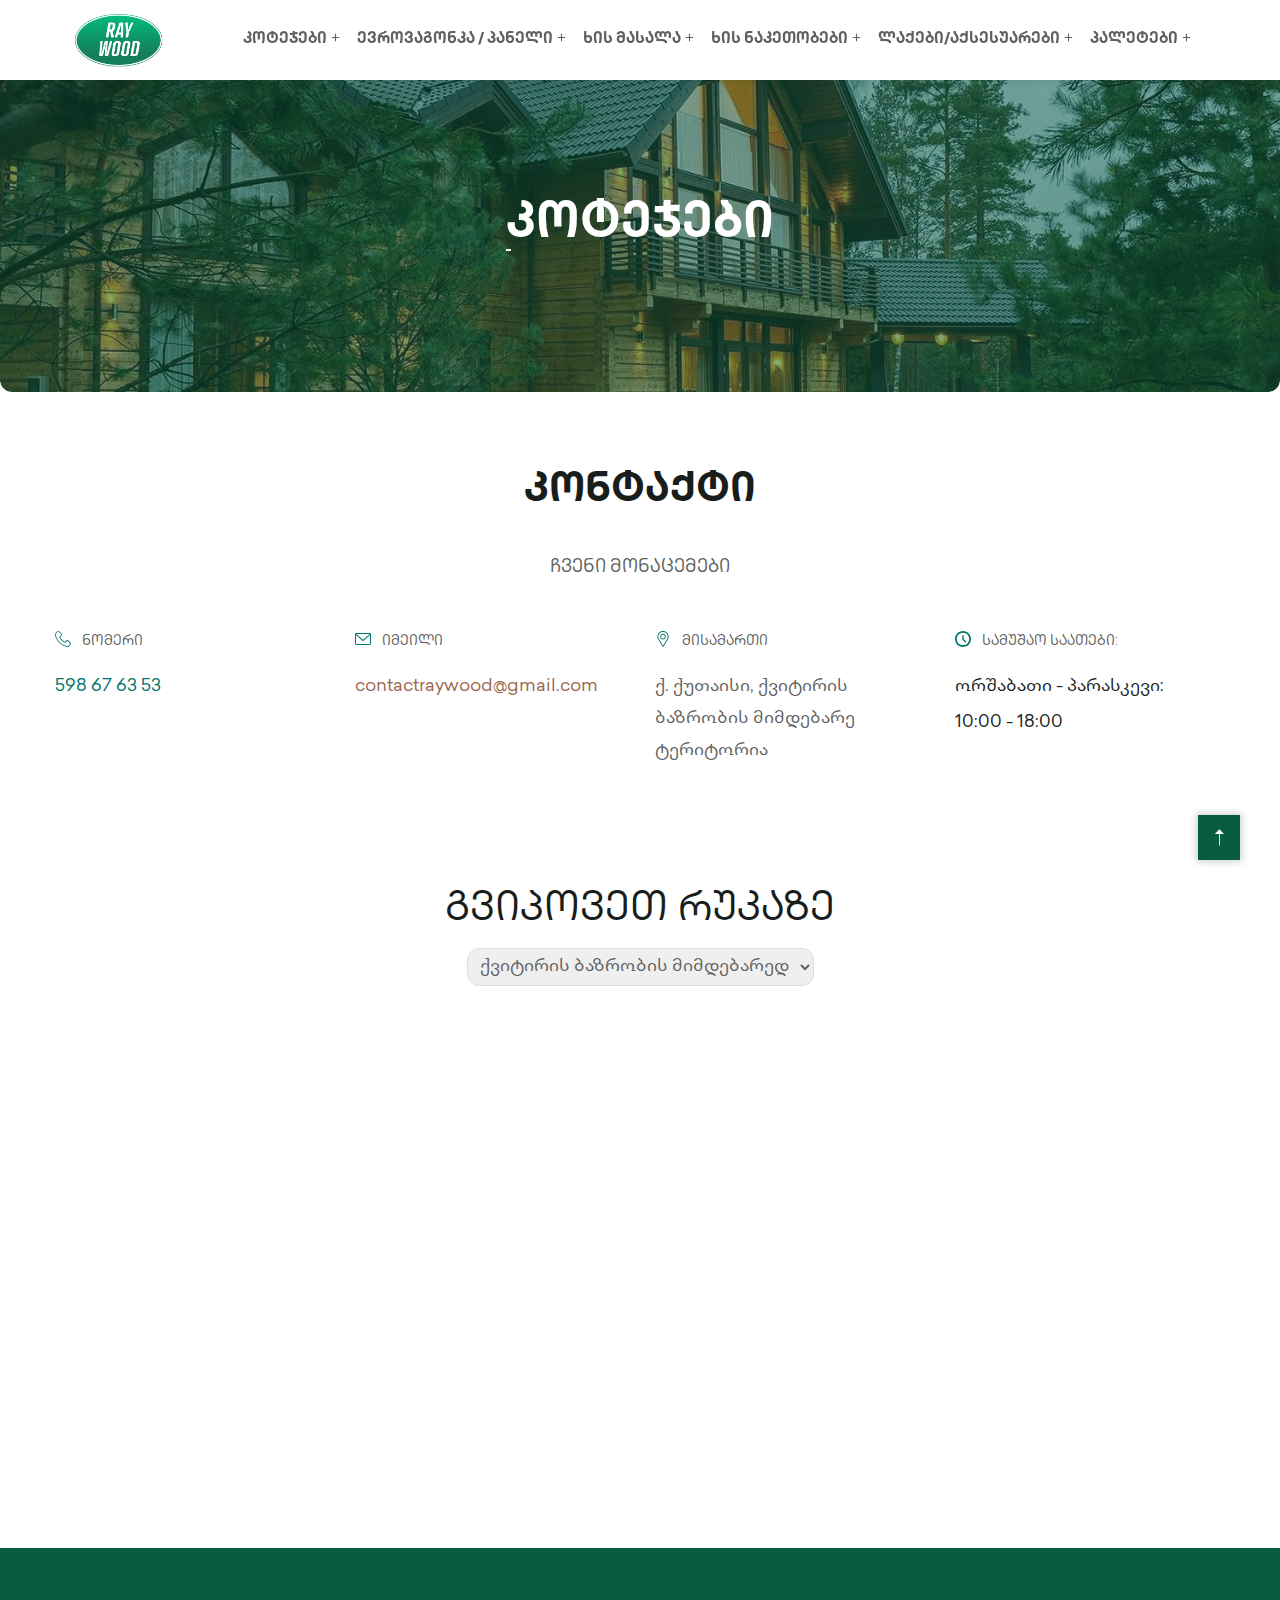
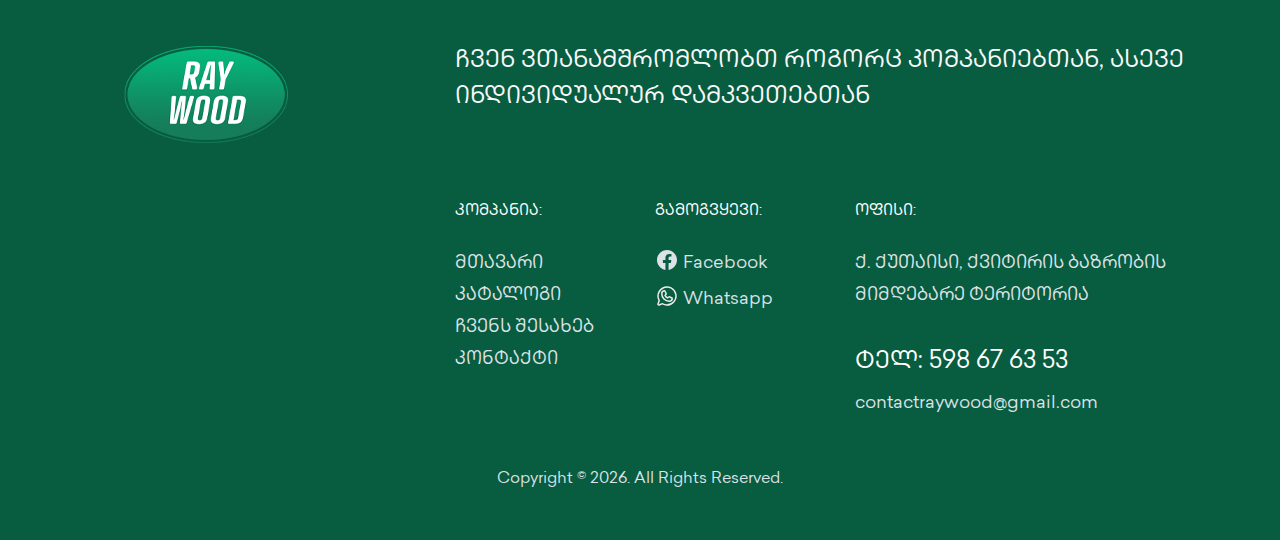
<file: contact.html>
<!DOCTYPE html>
<html lang="en">

<head>
  <meta charset="utf-8" />
  <meta http-equiv="X-UA-Compatible" content="IE=edge" />
  <meta name="viewport" content="width=device-width, initial-scale=1, maximum-scale=1" />
  <title>Ray Wood | კონტაქტი</title>
  <link rel="shortcut icon" type="image/x-icon" href="images/favicon.ico" />
  <link rel="stylesheet" href="css/bootstrap.min.css" />
  <link rel="stylesheet" href="css/font-awesome.min.css" />
  <link rel="stylesheet" href="css/flaticon.css" />
  <link rel="stylesheet" href="css/owl.carousel.min.css" />
  <link rel="stylesheet" href="css/owl.theme.css" />
  <link rel="stylesheet" href="css/lightgallery.css" />
  <link rel="stylesheet" href="style.css" />
  <style>
    .owl-stage-outer {
      vertical-align: middle;
    }

    #map-options {
      display: block;
      margin: 0 auto;
      border-radius: 12px;
    }
  </style>
</head>

<body class="royal_preloader">
  <div id="page" class="site">
    <header id="site-header" class="site-header header-static site-header-1 position-fixed">
      <div class="octf-main-header header-bottom">
        <div class="octf-area-wrap">
          <div class="container-fluid octf-mainbar-container">
            <div class="octf-mainbar">
              <div class="main-header-nav">
                <!-- ჰედერი: ლოგო -->
                <div class="">
                  <div class="site-logo-1">
                    <a href="./index.html">
                      <img src="images/logo-raywood-web.png" alt="Ray Wood Logo"
                        style="max-width: initial !important" />
                    </a>
                  </div>
                </div>
                <!-- ჰედერი: ნავიგაცია -->
                <div class="">
                  <nav id="site-navigation" class="main-navigation categories-nav">
                    <ul class="menu">
                      <!-- კოტეჯები -->
                      <li class="menu-item-has-children">
                        <a data-category="კოტეჯები" href="#">კოტეჯები</a>
                        <ul class="sub-menu">
                          <li>
                            <a href="./productList.html" data-category="მრგვალი მორით">
                              მრგვალი მორით
                            </a>
                          </li>
                          <li>
                            <a href="./productList.html" data-category="შეწებილი ძელით">
                              შეწებილი ძელით
                            </a>
                          </li>
                          <li>
                            <a href="./productList.html" data-category="კარკასული ტიპის">
                              კარკასული ტიპის
                            </a>
                          </li>
                          <li>
                            <a href="./productList.html" data-category="საუნა">
                              საუნა
                            </a>
                          </li>
                          <li>
                            <a href="./productList.html" data-category="ფანჩატური">
                              ფანჩატური
                            </a>
                          </li>
                        </ul>
                      </li>
                      <!-- ევროვაგონკა -->
                      <li class="menu-item-has-children">
                        <!-- ევროვაგონკა/შწილი -->
                        <a data-category="ევროვაგონკა/პანელი" href="./productList.html">
                          ევროვაგონკა / პანელი
                        </a>
                        <ul class="sub-menu">
                          <!-- ევროვაგონკა A, AB, C -->
                          <li>
                            <a href="./productList.html" data-category="ევროვაგონკა">
                              ევროვაგონკა A, AB, C
                            </a>
                          </li>
                          <!-- შწილი AB -->
                          <li>
                            <a href="./productList.html" data-category="შწილი">
                              შწილი AB
                            </a>
                          </li>
                          <!-- ბლოკჰაუსი AB -->
                          <li>
                            <a href="./productList.html" data-category="ბლოკჰაუსი">
                              ბლოკჰაუსი AB
                            </a>
                          </li>
                          <!-- მორის იმიტაცია -->
                          <li>
                            <a href="./productList.html" data-category="მორის იმიტაცია">
                              მორის იმიტაცია AB
                            </a>
                          </li>
                          <!-- დეკორატიული პანელი -->
                          <li>
                            <a href="./productList.html" data-category="დეკორატიული პანელი">
                              დეკორატიული პანელი
                            </a>
                          </li>
                          <!-- იატაკის ფიცარი -->
                          <li>
                            <a href="./productList.html" data-category="იატაკის ფიცარი">
                              იატაკის ფიცარი
                            </a>
                          </li>
                          <!-- გარანდული ფიცარი -->
                          <li>
                            <a href="./productList.html" data-category="გარანდული ფიცარი">
                              გარანდული ფიცარი
                            </a>
                          </li>
                        </ul>
                      </li>
                      <!-- ხის მასალა -->
                      <li class="menu-item-has-children">
                        <a data-category="ხის მასალა" href="./productList.html">
                          ხის მასალა
                        </a>
                        <ul class="sub-menu">
                          <!-- ნედლი ფიცარი/კოჭი -->
                          <li>
                            <a data-category="ნედლი ფიცარი/კოჭი" href="./productList.html">
                              ნედლი ფიცარი/კოჭი
                            </a>
                          </li>
                          <!-- მშრალი ფიცარი/კოჭი -->
                          <li>
                            <a data-category="მშრალი ფიცარი/კოჭი" href="./productList.html">
                              მშრალი ფიცარი/კოჭი
                            </a>
                          </li>
                        </ul>
                      </li>
                      <!-- ხის ნაკეთობები -->
                      <li class="menu-item-has-children">
                        <a data-category="ხის ნაკეთობები" href="./productList.html">
                          ხის ნაკეთობები
                        </a>
                        <ul class="sub-menu">
                          <!-- პლინტუსი -->
                          <li>
                            <a data-category="პლინტუსი" href="./productList.html">
                              პლინტუსი
                            </a>
                          </li>
                          <!-- კუთხოვანა -->
                          <li>
                            <a data-category="კუთხოვანა" href="./productList.html">
                              კუთხოვანა
                            </a>
                          </li>
                          <!-- კარები -->
                          <li>
                            <a data-category="კარები" href="./productList.html">
                              კარები
                            </a>
                          </li>
                          <!-- კარის ჩარჩო -->
                          <li>
                            <a data-category="კარის ჩარჩო" href="./productList.html">
                              კარის ჩარჩო
                            </a>
                          </li>
                          <!-- რიკული -->
                          <li>
                            <a data-category="რიკული" href="./productList.html">
                              რიკული
                            </a>
                          </li>
                          <!-- კიბის საფეხური -->
                          <li>
                            <a data-category="კიბის საფეხური" href="./productList.html">
                              კიბის საფეხური
                            </a>
                          </li>
                          <!-- კიბის მოაჯირი -->
                          <li>
                            <a data-category="კიბის მოაჯირი" href="./productList.html">
                              კიბის მოაჯირი
                            </a>
                          </li>
                        </ul>
                      </li>
                      <!-- ლაქები/აქსესუარები -->
                      <li class="menu-item-has-children">
                        <a data-category="ლაქები/აქსესუარები" href="./productList.html">
                          ლაქები/აქსესუარები
                        </a>
                        <ul class="sub-menu">
                          <!-- ლაქი/ანტისეპტოლი -->
                          <li>
                            <a data-category="ლაქი/ანტისეპტოლი" href="./productList.html">
                              ლაქი/ანტისეპტოლი
                            </a>
                          </li>
                          <!-- კლაიმერი -->
                          <li>
                            <a data-category="კლაიმერი" href="./productList.html">
                              კლაიმერი
                            </a>
                          </li>
                          <!-- შურუპი -->
                          <li>
                            <a data-category="შურუპი" href="./productList.html">
                              შურუპი
                            </a>
                          </li>
                          <!-- ლურსმანი -->
                          <li>
                            <a data-category="ლურსმანი" href="./productList.html">
                              ლურსმანი
                            </a>
                          </li>
                        </ul>
                      </li>
                      <!-- პალეტები -->
                      <li class="menu-item-has-children">
                        <a data-category="პალეტები" href="./productList.html">პალეტები</a>
                        <ul class="sub-menu">
                          <!-- 120x100 -->
                          <li>
                            <a data-category="120x100" href="./productList.html">
                              120x100
                            </a>
                          </li>
                          <!-- 120x80-->
                          <li>
                            <a data-category="120x80" href="./productList.html">
                              120x80
                            </a>
                          </li>
                        </ul>
                      </li>
                    </ul>
                  </nav>
                </div>
              </div>
            </div>
          </div>
        </div>
      </div>
      <!-- მობილურის ნავიგაცია და ჰედერი -->
      <div class="header_mobile">
        <div class="px-4">
          <div class="row">
            <div class="col-6">
              <div class="mlogo_wrapper clearfix">
                <div class="mobile_logo">
                  <a href="./index.html">
                    <img src="./images/logo-raywood-copy.png" alt="Ray Wood Logo" />
                  </a>
                </div>
              </div>
            </div>
            <div class="col-6">
              <div class="octf-menu-mobile octf-cta-header justify-content-end">

                <div id="mmenu-toggle" class="mmenu-toggle">
                  <button>
                    <i class="ot-flaticon-menu-of-three-lines"></i>
                  </button>
                  <div class="site-overlay mmenu-overlay"></div>
                </div>

                <div id="mmenu-wrapper" class="mmenu-wrapper on-right">
                  <div class="mmenu-inner">
                    <a class="mmenu-close" href="#"><i class="ot-flaticon-next"></i></a>
                    <div class="mobile-nav categories-nav">
                      <ul class="mobile_mainmenu none-style">
                        <!-- კოტეჯები -->
                        <li class="menu-item-has-children">
                          <a data-category="კოტეჯები" href="#">კოტეჯები</a>
                          <ul class="sub-menu">
                            <li>
                              <a href="./productList.html" data-category="მრგვალი მორით">
                                მრგვალი მორით
                              </a>
                            </li>
                            <li>
                              <a href="./productList.html" data-category="შეწებილი ძელით">
                                შეწებილი ძელით
                              </a>
                            </li>
                            <li>
                              <a href="./productList.html" data-category="კარკასული ტიპის">
                                კარკასული ტიპის
                              </a>
                            </li>
                            <li>
                              <a href="./productList.html" data-category="საუნა">
                                საუნა
                              </a>
                            </li>
                            <li>
                              <a href="./productList.html" data-category="ფანჩატური">
                                ფანჩატური
                              </a>
                            </li>
                          </ul>
                        </li>
                        <!-- ევროვაგონკა -->
                        <li class="menu-item-has-children">
                          <!-- ევროვაგონკა/შწილი -->
                          <a data-category="ევროვაგონკა/პანელი" href="./productList.html">
                            ევროვაგონკა / პანელი
                          </a>
                          <ul class="sub-menu">
                            <!-- ევროვაგონკა A, AB, C -->
                            <li>
                              <a href="./productList.html" data-category="ევროვაგონკა">
                                ევროვაგონკა A, AB, C
                              </a>
                            </li>
                            <!-- შწილი AB -->
                            <li>
                              <a href="./productList.html" data-category="შწილი">
                                შწილი AB
                              </a>
                            </li>
                            <!-- ბლოკჰაუსი AB -->
                            <li>
                              <a href="./productList.html" data-category="ბლოკჰაუსი">
                                ბლოკჰაუსი AB
                              </a>
                            </li>
                            <!-- მორის იმიტაცია -->
                            <li>
                              <a href="./productList.html" data-category="მორის იმიტაცია">
                                მორის იმიტაცია AB
                              </a>
                            </li>
                            <!-- დეკორატიული პანელი -->
                            <li>
                              <a href="./productList.html" data-category="დეკორატიული პანელი">
                                დეკორატიული პანელი
                              </a>
                            </li>
                            <!-- იატაკის ფიცარი -->
                            <li>
                              <a href="./productList.html" data-category="იატაკის ფიცარი">
                                იატაკის ფიცარი
                              </a>
                            </li>
                            <!-- გარანდული ფიცარი -->
                            <li>
                              <a href="./productList.html" data-category="გარანდული ფიცარი">
                                გარანდული ფიცარი
                              </a>
                            </li>
                          </ul>
                        </li>
                        <!-- ხის მასალა -->
                        <li class="menu-item-has-children">
                          <a data-category="ხის მასალა" href="./productList.html">
                            ხის მასალა
                          </a>
                          <ul class="sub-menu">
                            <!-- ნედლი ფიცარი/კოჭი -->
                            <li>
                              <a data-category="ნედლი ფიცარი/კოჭი" href="./productList.html">
                                ნედლი ფიცარი/კოჭი
                              </a>
                            </li>
                            <!-- მშრალი ფიცარი/კოჭი -->
                            <li>
                              <a data-category="მშრალი ფიცარი/კოჭი" href="./productList.html">
                                მშრალი ფიცარი/კოჭი
                              </a>
                            </li>
                          </ul>
                        </li>
                        <!-- ხის ნაკეთობები -->
                        <li class="menu-item-has-children">
                          <a data-category="ხის ნაკეთობები" href="./productList.html">
                            ხის ნაკეთობები
                          </a>
                          <ul class="sub-menu">
                            <!-- პლინტუსი -->
                            <li>
                              <a data-category="პლინტუსი" href="./productList.html">
                                პლინტუსი
                              </a>
                            </li>
                            <!-- კუთხოვანა -->
                            <li>
                              <a data-category="კუთხოვანა" href="./productList.html">
                                კუთხოვანა
                              </a>
                            </li>
                            <!-- კარები -->
                            <li>
                              <a data-category="კარები" href="./productList.html">
                                კარები
                              </a>
                            </li>
                            <!-- კარის ჩარჩო -->
                            <li>
                              <a data-category="კარის ჩარჩო" href="./productList.html">
                                კარის ჩარჩო
                              </a>
                            </li>
                            <!-- რიკული -->
                            <li>
                              <a data-category="რიკული" href="./productList.html">
                                რიკული
                              </a>
                            </li>
                            <!-- კიბის საფეხური -->
                            <li>
                              <a data-category="კიბის საფეხური" href="./productList.html">
                                კიბის საფეხური
                              </a>
                            </li>
                            <!-- კიბის მოაჯირი -->
                            <li>
                              <a data-category="კიბის მოაჯირი" href="./productList.html">
                                კიბის მოაჯირი
                              </a>
                            </li>
                          </ul>
                        </li>
                        <!-- ლაქები/აქსესუარები -->
                        <li class="menu-item-has-children">
                          <a data-category="ლაქები/აქსესუარები" href="./productList.html">
                            ლაქები/აქსესუარები
                          </a>
                          <ul class="sub-menu">
                            <!-- ლაქი/ანტისეპტოლი -->
                            <li>
                              <a data-category="ლაქი/ანტისეპტოლი" href="./productList.html">
                                ლაქი/ანტისეპტოლი
                              </a>
                            </li>
                            <!-- კლაიმერი -->
                            <li>
                              <a data-category="კლაიმერი" href="./productList.html">
                                კლაიმერი
                              </a>
                            </li>
                            <!-- შურუპი -->
                            <li>
                              <a data-category="შურუპი" href="./productList.html">
                                შურუპი
                              </a>
                            </li>
                            <!-- ლურსმანი -->
                            <li>
                              <a data-category="ლურსმანი" href="./productList.html">
                                ლურსმანი
                              </a>
                            </li>
                          </ul>
                        </li>
                        <!-- პალეტები -->
                        <li class="menu-item-has-children">
                          <a data-category="პალეტები" href="./productList.html">პალეტები</a>
                          <ul class="sub-menu">
                            <!-- 120x100 -->
                            <li>
                              <a data-category="120x100" href="./productList.html">
                                120x100
                              </a>
                            </li>
                            <!-- 120x80-->
                            <li>
                              <a data-category="120x80" href="./productList.html">
                                120x80
                              </a>
                            </li>
                          </ul>
                        </li>
                      </ul>
                    </div>
                  </div>
                </div>
              </div>
            </div>
          </div>
        </div>
      </div>
    </header>

    <div id="content" class="site-content">
      <div class="owl-carousel">
        <!-- კოტეჯები სლაიდერი -->
        <div class="page-header text-center page-header-koteji" style="display: block !important;">
          <div class="" style="height:  100%;">
            <div class="container" style="height: 100%;">
              <div class="page-header-content"
                style="height: 100%; display: flex; align-items: center; justify-content: center; vertical-align: middle;">
                <h2 class="page-title">
                  <a data-category="კოტეჯები" href="./productList.html">
                    კოტეჯები
                  </a>
                </h2>
              </div>
            </div>
          </div>
        </div>
        <!-- ევროვაგონკა სლაიდერი -->
        <div class="page-header text-center page-header-evrovagonka" style="display: block !important;">
          <div class="" style="height:  100%;">
            <div class="container" style="height: 100%;">
              <div class="page-header-content"
                style="height: 100%; display: flex; align-items: center; justify-content: center; vertical-align: middle;">
                <h2 class="page-title">
                  <a data-category="ევროვაგონკა/შწილი" href="./productList.html">
                    ევროვაგონკა
                  </a>
                </h2>
              </div>
            </div>
          </div>
        </div>
        <!-- ხის მასალა სლაიდერი -->
        <div class="page-header text-center page-header-ficari" style="display: block !important;">
          <div class="" style="height:  100%;">
            <div class="container" style="height: 100%;">
              <div class="page-header-content"
                style="height: 100%; display: flex; align-items: center; justify-content: center; vertical-align: middle;">
                <h2 class="page-title">
                  <a data-category="ხის მასალა" href="./productList.html">
                    ხის მასალა
                  </a>
                </h2>
              </div>
            </div>
          </div>
        </div>
        <!-- ხის ნაკეთობები სლაიდერი -->
        <div class="page-header text-center page-header-fasadi" style="display: block !important;">
          <div class="" style="height:  100%;">
            <div class="container" style="height: 100%;">
              <div class="page-header-content"
                style="height: 100%; display: flex; align-items: center; justify-content: center; vertical-align: middle;">
                <h2 class="page-title">
                  <a data-category="ხის ნაკეთობები" href="./productList.html">
                    ხის ნაკეთობები
                  </a>
                </h2>
              </div>
            </div>
          </div>
        </div>
        <!-- აქსესუარები სლაიდერი -->
        <div class="page-header text-center page-header-aqsesurebi" style="display: block !important;">
          <div class="" style="height:  100%;">
            <div class="container" style="height: 100%;">
              <div class="page-header-content"
                style="height: 100%; display: flex; align-items: center; justify-content: center; vertical-align: middle;">
                <h2 class="page-title">
                  <a data-category="ლქები/აქსესურები" href="./productList.html">
                    აქსესუარები
                  </a>
                </h2>
              </div>
            </div>
          </div>
        </div>
        <!-- პალეტი სლაიდერი -->
        <div class="page-header text-center page-header-paleti" style="display: block !important;">
          <div class="" style="height:  100%;">
            <div class="container" style="height: 100%;">
              <div class="page-header-content"
                style="height: 100%; display: flex; align-items: center; justify-content: center; vertical-align: middle;">
                <h2 class="page-title">
                  <a data-category="პალეტები" href="./productList.html">
                    პალეტები
                  </a>
                </h2>
              </div>
            </div>
          </div>
        </div>
      </div>


      <section class="contact-page">
        <div class="container">
          <div class="row mt-5">
            <div class="col-lg-8 offset-lg-2 text-center mt-3 contact-header">
              <div class="ot-heading">
                <h1 class="ot-heading__title" style="font-weight: 700;">
                  კონტაქტი
                </h1>
              </div>
              <p class="mt-4 ">ჩვენი მონაცემები</p>
            </div>
          </div>
          <div class="row mt-4">
            <div class="col-lg-3 col-sm-6 mb-5 mb-lg-0">
              <div class="cinfo">
                <div class="cinfo_title mb-3">
                  <span class="cinfo-icon">
                    <svg xmlns="http://www.w3.org/2000/svg" xmlns:xlink="http://www.w3.org/1999/xlink"
                      viewBox="0 0 482.6 482.6">
                      <g>
                        <path
                          d="M98.339,320.8c47.6,56.9,104.9,101.7,170.3,133.4c24.9,11.8,58.2,25.8,95.3,28.2c2.3,0.1,4.5,0.2,6.8,0.2  c24.9,0,44.9-8.6,61.2-26.3c0.1-0.1,0.3-0.3,0.4-0.5c5.8-7,12.4-13.3,19.3-20c4.7-4.5,9.5-9.2,14.1-14  c21.3-22.2,21.3-50.4-0.2-71.9l-60.1-60.1c-10.2-10.6-22.4-16.2-35.2-16.2c-12.8,0-25.1,5.6-35.6,16.1l-35.8,35.8  c-3.3-1.9-6.7-3.6-9.9-5.2c-4-2-7.7-3.9-11-6c-32.6-20.7-62.2-47.7-90.5-82.4c-14.3-18.1-23.9-33.3-30.6-48.8  c9.4-8.5,18.2-17.4,26.7-26.1c3-3.1,6.1-6.2,9.2-9.3c10.8-10.8,16.6-23.3,16.6-36s-5.7-25.2-16.6-36l-29.8-29.8  c-3.5-3.5-6.8-6.9-10.2-10.4c-6.6-6.8-13.5-13.8-20.3-20.1c-10.3-10.1-22.4-15.4-35.2-15.4c-12.7,0-24.9,5.3-35.6,15.5l-37.4,37.4  c-13.6,13.6-21.3,30.1-22.9,49.2c-1.9,23.9,2.5,49.3,13.9,80C32.739,229.6,59.139,273.7,98.339,320.8z M25.739,104.2  c1.2-13.3,6.3-24.4,15.9-34l37.2-37.2c5.8-5.6,12.2-8.5,18.4-8.5c6.1,0,12.3,2.9,18,8.7c6.7,6.2,13,12.7,19.8,19.6  c3.4,3.5,6.9,7,10.4,10.6l29.8,29.8c6.2,6.2,9.4,12.5,9.4,18.7s-3.2,12.5-9.4,18.7c-3.1,3.1-6.2,6.3-9.3,9.4  c-9.3,9.4-18,18.3-27.6,26.8c-0.2,0.2-0.3,0.3-0.5,0.5c-8.3,8.3-7,16.2-5,22.2c0.1,0.3,0.2,0.5,0.3,0.8  c7.7,18.5,18.4,36.1,35.1,57.1c30,37,61.6,65.7,96.4,87.8c4.3,2.8,8.9,5,13.2,7.2c4,2,7.7,3.9,11,6c0.4,0.2,0.7,0.4,1.1,0.6  c3.3,1.7,6.5,2.5,9.7,2.5c8,0,13.2-5.1,14.9-6.8l37.4-37.4c5.8-5.8,12.1-8.9,18.3-8.9c7.6,0,13.8,4.7,17.7,8.9l60.3,60.2  c12,12,11.9,25-0.3,37.7c-4.2,4.5-8.6,8.8-13.3,13.3c-7,6.8-14.3,13.8-20.9,21.7c-11.5,12.4-25.2,18.2-42.9,18.2  c-1.7,0-3.5-0.1-5.2-0.2c-32.8-2.1-63.3-14.9-86.2-25.8c-62.2-30.1-116.8-72.8-162.1-127c-37.3-44.9-62.4-86.7-79-131.5  C28.039,146.4,24.139,124.3,25.739,104.2z">
                        </path>
                      </g>
                      <g></g>
                      <g></g>
                      <g></g>
                      <g></g>
                      <g></g>
                      <g></g>
                      <g></g>
                      <g></g>
                      <g></g>
                      <g></g>
                      <g></g>
                      <g></g>
                      <g></g>
                      <g></g>
                      <g></g>
                    </svg>
                  </span>
                  <span class="cinfo-text">ნომერი</span>
                </div>
                <a href="tel:+995598676353" class="cinfo_desc d-block">
                  598 67 63 53
                </a>
              </div>
            </div>
            <div class="col-lg-3 col-sm-6 mb-5 mb-sm-0">
              <div class="cinfo">
                <div class="cinfo_title mb-3">
                  <span class="cinfo-icon">
                    <svg xmlns="http://www.w3.org/2000/svg" viewBox="0 0 479.058 479.058">
                      <path
                        d="m434.146 59.882h-389.234c-24.766 0-44.912 20.146-44.912 44.912v269.47c0 24.766 20.146 44.912 44.912 44.912h389.234c24.766 0 44.912-20.146 44.912-44.912v-269.47c0-24.766-20.146-44.912-44.912-44.912zm0 29.941c2.034 0 3.969.422 5.738 1.159l-200.355 173.649-200.356-173.649c1.769-.736 3.704-1.159 5.738-1.159zm0 299.411h-389.234c-8.26 0-14.971-6.71-14.971-14.971v-251.648l199.778 173.141c2.822 2.441 6.316 3.655 9.81 3.655s6.988-1.213 9.81-3.655l199.778-173.141v251.649c-.001 8.26-6.711 14.97-14.971 14.97z">
                      </path>
                    </svg>
                  </span>
                  <span class="cinfo-text">იმეილი</span>
                </div>
                <ul class="none-style mb-0">
                  <li>
                    <a href="maito:contactraywood@gmail.com"
                      class="title-link ronmi-text-second">contactraywood@gmail.com</a>
                  </li>
                </ul>
              </div>
            </div>
            <div class="col-lg-3 col-sm-6 mb-5 mb-lg-0">
              <div class="cinfo">
                <div class="cinfo_title mb-3">
                  <span class="cinfo-icon">
                    <svg xmlns="http://www.w3.org/2000/svg" xmlns:xlink="http://www.w3.org/1999/xlink"
                      viewBox="0 0 512 512">
                      <g>
                        <g>
                          <path
                            d="M256,0C156.748,0,76,80.748,76,180c0,33.534,9.289,66.26,26.869,94.652l142.885,230.257   c2.737,4.411,7.559,7.091,12.745,7.091c0.04,0,0.079,0,0.119,0c5.231-0.041,10.063-2.804,12.75-7.292L410.611,272.22   C427.221,244.428,436,212.539,436,180C436,80.748,355.252,0,256,0z M384.866,256.818L258.272,468.186l-129.905-209.34   C113.734,235.214,105.8,207.95,105.8,180c0-82.71,67.49-150.2,150.2-150.2S406.1,97.29,406.1,180   C406.1,207.121,398.689,233.688,384.866,256.818z">
                          </path>
                        </g>
                      </g>
                      <g>
                        <g>
                          <path
                            d="M256,90c-49.626,0-90,40.374-90,90c0,49.309,39.717,90,90,90c50.903,0,90-41.233,90-90C346,130.374,305.626,90,256,90z    M256,240.2c-33.257,0-60.2-27.033-60.2-60.2c0-33.084,27.116-60.2,60.2-60.2s60.1,27.116,60.1,60.2   C316.1,212.683,289.784,240.2,256,240.2z">
                          </path>
                        </g>
                      </g>
                      <g></g>
                      <g></g>
                      <g></g>
                      <g></g>
                      <g></g>
                      <g></g>
                      <g></g>
                      <g></g>
                      <g></g>
                      <g></g>
                      <g></g>
                      <g></g>
                      <g></g>
                      <g></g>
                      <g></g>
                    </svg>
                  </span>
                  <span class="cinfo-text">მისამართი</span>
                </div>
                <address class="">ქ. ქუთაისი, ქვიტირის ბაზრობის მიმდებარე ტერიტორია</address>
              </div>
            </div>
            <div class="col-lg-3 col-sm-6">
              <div class="cinfo">
                <div class="cinfo_title mb-3">
                  <span class="cinfo-icon">
                    <svg xmlns="http://www.w3.org/2000/svg" viewBox="0 0 559.98 559.98">
                      <g>
                        <g>
                          <path
                            d="M279.99,0C125.601,0,0,125.601,0,279.99c0,154.39,125.601,279.99,279.99,279.99c154.39,0,279.99-125.601,279.99-279.99   C559.98,125.601,434.38,0,279.99,0z M279.99,498.78c-120.644,0-218.79-98.146-218.79-218.79   c0-120.638,98.146-218.79,218.79-218.79s218.79,98.152,218.79,218.79C498.78,400.634,400.634,498.78,279.99,498.78z">
                          </path>
                          <path
                            d="M304.226,280.326V162.976c0-13.103-10.618-23.721-23.716-23.721c-13.102,0-23.721,10.618-23.721,23.721v124.928   c0,0.373,0.092,0.723,0.11,1.096c-0.312,6.45,1.91,12.999,6.836,17.926l88.343,88.336c9.266,9.266,24.284,9.266,33.543,0   c9.26-9.266,9.266-24.284,0-33.544L304.226,280.326z">
                          </path>
                        </g>
                      </g>
                      <g></g>
                      <g></g>
                      <g></g>
                      <g></g>
                      <g></g>
                      <g></g>
                      <g></g>
                      <g></g>
                      <g></g>
                      <g></g>
                      <g></g>
                      <g></g>
                      <g></g>
                      <g></g>
                      <g></g>
                    </svg>
                  </span>
                  <span class="cinfo-text">სამუშაო საათები:</span>
                </div>
                <div>
                  <p>ორშაბათი - პარასკევი:</p>
                  <p>10:00 - 18:00</p>
                </div>
              </div>
            </div>
          </div>
        </div>
      </section>

      <div class="contact_map my-5 py-5">
        <div>
          <h3 class="ot-heading__title text-center mb-3">გვიპოვეთ რუკაზე</h3>
          <select id="map-options" class="p-2 mb-3">
            <option value="map1"> ქვიტირის ბაზრობის მიმდებარედ</option>
            <option value="map2">ირაკლი აბაშიძის 21ა</option>
            <option value="map3">გუგუნავას 10ა</option>
          </select>
        </div>
        <div class="map">
          <iframe id="map1"
            src="https://www.google.com/maps/embed?pb=!1m17!1m12!1m3!1d4714.918426112847!2d42.63742062270218!3d42.24533786620923!2m3!1f0!2f0!3f0!3m2!1i1024!2i768!4f13.1!3m2!1m1!2zNDLCsDE0JzQzLjciTiA0MsKwMzgnMTUuMCJF!5e1!3m2!1sen!2sge!4v1691861559606!5m2!1sen!2sge"
            width="600" height="450" style="border:0;" allowfullscreen="" loading="lazy"
            referrerpolicy="no-referrer-when-downgrade">
          </iframe>
          <iframe id="map2"
            src="https://www.google.com/maps/embed?pb=!1m17!1m12!1m3!1d4713.764259777953!2d42.652068092576705!3d42.26077891801499!2m3!1f0!2f0!3f0!3m2!1i1024!2i768!4f13.1!3m2!1m1!2zNDLCsDE1JzM1LjkiTiA0MsKwMzknMjMuMSJF!5e1!3m2!1sen!2sge!4v1698080200195!5m2!1sen!2sge"
            width="600" height="450" style="border:0; display: none;" allowfullscreen="" loading="lazy"
            referrerpolicy="no-referrer-when-downgrade">
          </iframe>
          <iframe id="map3"
            src="https://www.google.com/maps/embed?pb=!1m17!1m12!1m3!1d2357.2134108799332!2d42.67680538490291!3d42.251915371064456!2m3!1f0!2f0!3f0!3m2!1i1024!2i768!4f13.1!3m2!1m1!2zNDLCsDE1JzA1LjEiTiA0MsKwNDAnNDUuMCJF!5e1!3m2!1sen!2sge!4v1698078866805!5m2!1sen!2sge"
            width="600" height="450" style="border:0; display: none;" allowfullscreen="" loading="lazy"
            referrerpolicy="no-referrer-when-downgrade">
          </iframe>
        </div>
      </div>
    </div>

    <footer id="site-footer" class="site-footer">
      <div class="container py-5">
        <div class="row py-5">
          <div class="col-lg-4 mb-5 mb-lg-0">
            <img src="images/logo-raywood-web.png" alt />
          </div>
          <div class="col-lg-8">
            <h5 class="ft-sub text-light mb-0">
              ჩვენ ვთანამშრომლობთ როგორც კომპანიებთან, ასევე ინდივიდუალურ
              დამკვეთებთან
            </h5>
            <div class="space-80"></div>
            <div class="row">
              <div class="col-md-3 col-6 mb-5 mb-md-0">
                <div class="footer-widget">
                  <h6 class="footer-title">კომპანია:</h6>
                  <div class="ot-icon-list-wrapper">
                    <ul class="unstyle ot-icon-list-items">
                      <li class="ot-icon-list-item mb-0">
                        <a href="./index.html">
                          <span class="ot-icon-list-text title-link">მთავარი</span>
                        </a>
                      </li>
                      <li class="ot-icon-list-item mb-0">
                        <a data-category="კატალოგი" href="./productList.html">
                          <span class="ot-icon-list-text title-link">
                            კატალოგი
                          </span>
                        </a>
                      </li>
                      <li class="ot-icon-list-item mb-0">
                        <a href="./about-us.html"><span class="ot-icon-list-text title-link">ჩვენს
                            შესახებ</span></a>
                      </li>
                      <li class="ot-icon-list-item mb-0">
                        <a href="./contact.html">
                          <span class="ot-icon-list-text title-link">
                            კონტაქტი
                          </span>
                        </a>
                      </li>
                    </ul>
                  </div>
                </div>
              </div>
              <div class="col-md-3 col-6 mb-5 mb-md-0">
                <div class="footer-widget">
                  <h6 class="footer-title">გამოგვყევი:</h6>
                  <div class="ot-icon-list-wrapper">
                    <ul class="unstyle ot-icon-list-items">
                      <li class="ot-icon-list-item mb-1">
                        <a href="https://www.facebook.com/raywood.ge" target="_blank">
                          <span class="ot-icon-list-text title-link d-flex">
                            <svg xmlns="http://www.w3.org/2000/svg" style="margin-right: 4px;" width="24" height="24"
                              viewBox="0 0 24 24">
                              <path
                                d="M12.001 2C6.47813 2 2.00098 6.47715 2.00098 12C2.00098 16.9913 5.65783 21.1283 10.4385 21.8785V14.8906H7.89941V12H10.4385V9.79688C10.4385 7.29063 11.9314 5.90625 14.2156 5.90625C15.3097 5.90625 16.4541 6.10156 16.4541 6.10156V8.5625H15.1931C13.9509 8.5625 13.5635 9.33334 13.5635 10.1242V12H16.3369L15.8936 14.8906H13.5635V21.8785C18.3441 21.1283 22.001 16.9913 22.001 12C22.001 6.47715 17.5238 2 12.001 2Z"
                                fill="#dce2e6"></path>
                            </svg>
                            Facebook
                          </span>
                        </a>
                      </li>
                      <li class="ot-icon-list-item mb-0">
                        <a href="https://api.whatsapp.com/send?phone=598676353" target="_blank">
                          <span class="ot-icon-list-text title-link d-flex">
                            <svg xmlns="http://www.w3.org/2000/svg" style="margin-right: 4px;" width="24" height="24"
                              fill="#ebebeb" viewBox="0 0 256 256">
                              <path
                                d="M187.58,144.84l-32-16a8,8,0,0,0-8,.5l-14.69,9.8a40.55,40.55,0,0,1-16-16l9.8-14.69a8,8,0,0,0,.5-8l-16-32A8,8,0,0,0,104,64a40,40,0,0,0-40,40,88.1,88.1,0,0,0,88,88,40,40,0,0,0,40-40A8,8,0,0,0,187.58,144.84ZM152,176a72.08,72.08,0,0,1-72-72A24,24,0,0,1,99.29,80.46l11.48,23L101,118a8,8,0,0,0-.73,7.51,56.47,56.47,0,0,0,30.15,30.15A8,8,0,0,0,138,155l14.61-9.74,23,11.48A24,24,0,0,1,152,176ZM128,24A104,104,0,0,0,36.18,176.88L24.83,210.93a16,16,0,0,0,20.24,20.24l34.05-11.35A104,104,0,1,0,128,24Zm0,192a87.87,87.87,0,0,1-44.06-11.81,8,8,0,0,0-6.54-.67L40,216,52.47,178.6a8,8,0,0,0-.66-6.54A88,88,0,1,1,128,216Z">
                              </path>
                            </svg>
                            Whatsapp
                          </span>
                        </a>
                      </li>
                    </ul>
                  </div>
                </div>
              </div>
              <div class="col-md-6">
                <div class="footer-widget">
                  <h6 class="footer-title">ოფისი:</h6>
                  <address class="footer-address">
                    ქ. ქუთაისი, ქვიტირის ბაზრობის მიმდებარე ტერიტორია
                  </address>
                  <a class="ft-phone mt-2 d-inline-block" href="tel:+995598676353">
                    ტელ: 598 67 63 53
                  </a>
                  <a href="mailto:contactraywood@gmail.com"
                    class="title-link mt-2 d-inline-block">contactraywood@gmail.com</a>
                </div>
              </div>
            </div>
          </div>
        </div>
        <div class="row">
          <div class="col-md-12 text-center">
            <p class="copyright-text mb-0">
              Copyright &copy; <span class="year">2023</span>. All Rights
              Reserved.
            </p>
          </div>
        </div>
      </div>
    </footer>
    <!-- #site-footer -->
  </div>
  <!-- #page -->
  <a id="back-to-top" href="#" class="show"><i class="ot-flaticon-arow"></i></a>
  <!-- jQuery -->
  <script src="js/jquery.min.js"></script>
  <script src="js/lightgallery-all.min.js"></script>
  <script src="js/jquery.isotope.min.js"></script>
  <script src="js/owl.carousel.min.js"></script>
  <script src="js/scripts.js"></script>
  <script src="js/royal_preloader.min.js"></script>
  <script>
    const mapSelector = document.getElementById("map-options");
    const map1 = document.getElementById("map1");
    const map2 = document.getElementById("map2");
    const map3 = document.getElementById("map3");

    // Add an event listener to the selector
    mapSelector.addEventListener("change", function () {
      // Hide all iframes
      map1.style.display = "none";
      map2.style.display = "none";
      map3.style.display = "none";

      // Get the selected option value
      const selectedMap = mapSelector.value;

      // Display the corresponding iframe
      if (selectedMap === "map1") {
        map1.style.display = "block";
      } else if (selectedMap === "map2") {
        map2.style.display = "block";
      } else if (selectedMap === "map3") {
        map3.style.display = "block";
      }
    });

    // OWL CAROUSEL CODE
    $(document).ready(function () {
      $('.owl-carousel').owlCarousel({
        loop: true,
        autoplay: true,
        autoplayTimeout: 4000,
        items: 1,
        dots: false,
        responsive: {
          0: {
            items: 1,
            loop: true,
          },
          600: {
            items: 1,
            loop: true,
          },
          1000: {
            items: 1,
            loop: true,
          }
        }
      });
    });

    // PRELOADER
    window.jQuery = window.$ = jQuery;
    (function ($) {
      "use strict";
      //Preloader
      Royal_Preloader.config({
        mode: "text",
        text: "Ray Wood",
        showProgress: true,
        showPercentage: true,
        text_colour: "#fff",
        background: "#085c40",
      });
    })(jQuery);
  </script>
</body>

</html>
</file>
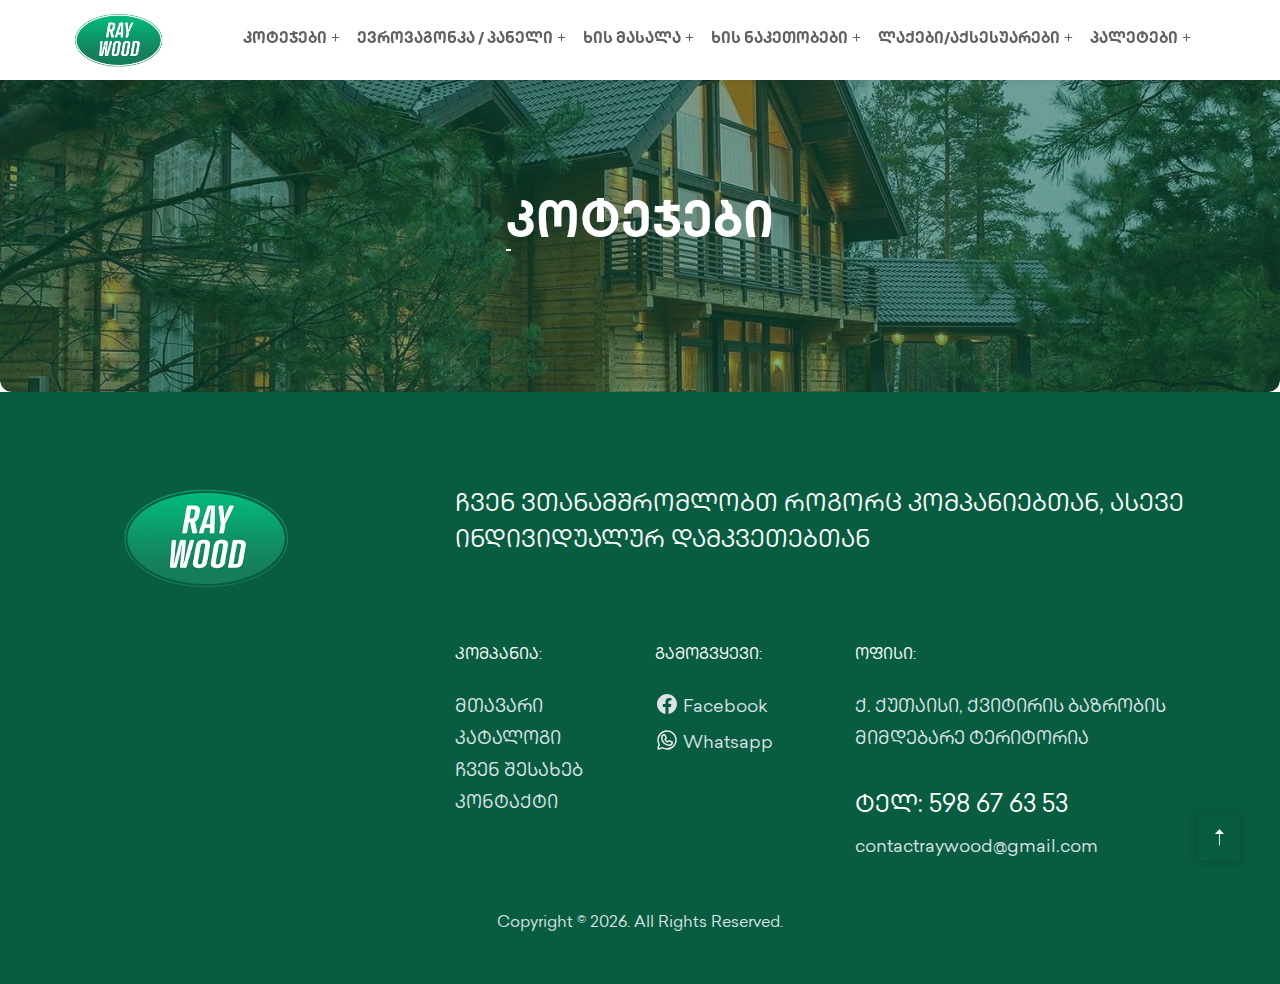
<file: productDetails.html>
<!DOCTYPE html>
<html lang="en">

<head>
  <meta charset="utf-8" />
  <meta http-equiv="X-UA-Compatible" content="IE=edge" />
  <meta name="viewport" content="width=device-width, initial-scale=1, maximum-scale=1" />
  <title>Ray Wood | პროდუქტები</title>
  <link rel="shortcut icon" type="image/x-icon" href="images/favicon.ico" />
  <link rel="stylesheet" href="css/bootstrap.min.css" />
  <link rel="stylesheet" href="css/font-awesome.min.css" />
  <link rel="stylesheet" href="css/flaticon.css" />
  <link rel="stylesheet" href="css/owl.carousel.min.css" />
  <link rel="stylesheet" href="css/owl.theme.css" />
  <link rel="stylesheet" href="css/lightgallery.css" />
  <link rel="stylesheet" href="style.css" />
  <link rel="stylesheet" href="./css/shop.css" />
  <style>
    .owl-stage-outer {
      vertical-align: middle;
    }
  </style>
</head>

<body class="royal_preloader">
  <div id="page" class="site">
    <header id="site-header" class="site-header header-static site-header-1 position-fixed">
      <div class="octf-main-header header-bottom">
        <div class="octf-area-wrap">
          <div class="container-fluid octf-mainbar-container">
            <div class="octf-mainbar">
              <div class="main-header-nav">
                <!-- ჰედერი: ლოგო -->
                <div class="">
                  <div class="site-logo-1">
                    <a href="./index.html">
                      <img src="images/logo-raywood-web.png" alt="Ray Wood Logo"
                        style="max-width: initial !important" />
                    </a>
                  </div>
                </div>
                <!-- ჰედერი: ნავიგაცია -->
                <div class="">
                  <nav id="site-navigation" class="main-navigation categories-nav">
                    <ul class="menu">
                      <!-- კოტეჯები -->
                      <li class="menu-item-has-children">
                        <a data-category="კოტეჯები" href="#">კოტეჯები</a>
                        <ul class="sub-menu">
                          <li>
                            <a href="./productList.html" data-category="მრგვალი მორით">
                              მრგვალი მორით
                            </a>
                          </li>
                          <li>
                            <a href="./productList.html" data-category="შეწებილი ძელით">
                              შეწებილი ძელით
                            </a>
                          </li>
                          <li>
                            <a href="./productList.html" data-category="კარკასული ტიპის">
                              კარკასული ტიპის
                            </a>
                          </li>
                          <li>
                            <a href="./productList.html" data-category="საუნა">
                              საუნა
                            </a>
                          </li>
                          <li>
                            <a href="./productList.html" data-category="ფანჩატური">
                              ფანჩატური
                            </a>
                          </li>
                        </ul>
                      </li>
                      <!-- ევროვაგონკა -->
                      <li class="menu-item-has-children">
                        <!-- ევროვაგონკა/შწილი -->
                        <a data-category="ევროვაგონკა/პანელი" href="./productList.html">
                          ევროვაგონკა / პანელი
                        </a>
                        <ul class="sub-menu">
                          <!-- ევროვაგონკა A, AB, C -->
                          <li>
                            <a href="./productList.html" data-category="ევროვაგონკა">
                              ევროვაგონკა A, AB, C
                            </a>
                          </li>
                          <!-- შწილი AB -->
                          <li>
                            <a href="./productList.html" data-category="შწილი">
                              შწილი AB
                            </a>
                          </li>
                          <!-- ბლოკჰაუსი AB -->
                          <li>
                            <a href="./productList.html" data-category="ბლოკჰაუსი">
                              ბლოკჰაუსი AB
                            </a>
                          </li>
                          <!-- მორის იმიტაცია -->
                          <li>
                            <a href="./productList.html" data-category="მორის იმიტაცია">
                              მორის იმიტაცია AB
                            </a>
                          </li>
                          <!-- დეკორატიული პანელი -->
                          <li>
                            <a href="./productList.html" data-category="დეკორატიული პანელი">
                              დეკორატიული პანელი
                            </a>
                          </li>
                          <!-- იატაკის ფიცარი -->
                          <li>
                            <a href="./productList.html" data-category="იატაკის ფიცარი">
                              იატაკის ფიცარი
                            </a>
                          </li>
                          <!-- გარანდული ფიცარი -->
                          <li>
                            <a href="./productList.html" data-category="გარანდული ფიცარი">
                              გარანდული ფიცარი
                            </a>
                          </li>
                        </ul>
                      </li>
                      <!-- ხის მასალა -->
                      <li class="menu-item-has-children">
                        <a data-category="ხის მასალა" href="./productList.html">
                          ხის მასალა
                        </a>
                        <ul class="sub-menu">
                          <!-- ნედლი ფიცარი/კოჭი -->
                          <li>
                            <a data-category="ნედლი ფიცარი/კოჭი" href="./productList.html">
                              ნედლი ფიცარი/კოჭი
                            </a>
                          </li>
                          <!-- მშრალი ფიცარი/კოჭი -->
                          <li>
                            <a data-category="მშრალი ფიცარი/კოჭი" href="./productList.html">
                              მშრალი ფიცარი/კოჭი
                            </a>
                          </li>
                        </ul>
                      </li>
                      <!-- ხის ნაკეთობები -->
                      <li class="menu-item-has-children">
                        <a data-category="ხის ნაკეთობები" href="./productList.html">
                          ხის ნაკეთობები
                        </a>
                        <ul class="sub-menu">
                          <!-- პლინტუსი -->
                          <li>
                            <a data-category="პლინტუსი" href="./productList.html">
                              პლინტუსი
                            </a>
                          </li>
                          <!-- კუთხოვანა -->
                          <li>
                            <a data-category="კუთხოვანა" href="./productList.html">
                              კუთხოვანა
                            </a>
                          </li>
                          <!-- კარები -->
                          <li>
                            <a data-category="კარები" href="./productList.html">
                              კარები
                            </a>
                          </li>
                          <!-- კარის ჩარჩო -->
                          <li>
                            <a data-category="კარის ჩარჩო" href="./productList.html">
                              კარის ჩარჩო
                            </a>
                          </li>
                          <!-- რიკული -->
                          <li>
                            <a data-category="რიკული" href="./productList.html">
                              რიკული
                            </a>
                          </li>
                          <!-- კიბის საფეხური -->
                          <li>
                            <a data-category="კიბის საფეხური" href="./productList.html">
                              კიბის საფეხური
                            </a>
                          </li>
                          <!-- კიბის მოაჯირი -->
                          <li>
                            <a data-category="კიბის მოაჯირი" href="./productList.html">
                              კიბის მოაჯირი
                            </a>
                          </li>
                        </ul>
                      </li>
                      <!-- ლაქები/აქსესუარები -->
                      <li class="menu-item-has-children">
                        <a data-category="ლაქები/აქსესუარები" href="./productList.html">
                          ლაქები/აქსესუარები
                        </a>
                        <ul class="sub-menu">
                          <!-- ლაქი/ანტისეპტოლი -->
                          <li>
                            <a data-category="ლაქი/ანტისეპტოლი" href="./productList.html">
                              ლაქი/ანტისეპტოლი
                            </a>
                          </li>
                          <!-- კლაიმერი -->
                          <li>
                            <a data-category="კლაიმერი" href="./productList.html">
                              კლაიმერი
                            </a>
                          </li>
                          <!-- შურუპი -->
                          <li>
                            <a data-category="შურუპი" href="./productList.html">
                              შურუპი
                            </a>
                          </li>
                          <!-- ლურსმანი -->
                          <li>
                            <a data-category="ლურსმანი" href="./productList.html">
                              ლურსმანი
                            </a>
                          </li>
                        </ul>
                      </li>
                      <!-- პალეტები -->
                      <li class="menu-item-has-children">
                        <a data-category="პალეტები" href="./productList.html">პალეტები</a>
                        <ul class="sub-menu">
                          <!-- 120x100 -->
                          <li>
                            <a data-category="120x100" href="./productList.html">
                              120x100
                            </a>
                          </li>
                          <!-- 120x80-->
                          <li>
                            <a data-category="120x80" href="./productList.html">
                              120x80
                            </a>
                          </li>
                        </ul>
                      </li>
                    </ul>
                  </nav>
                </div>
              </div>
            </div>
          </div>
        </div>
      </div>
      <!-- მობილურის ნავიგაცია და ჰედერი -->
      <div class="header_mobile">
        <div class="px-4">
          <div class="row">
            <div class="col-6">
              <div class="mlogo_wrapper clearfix">
                <div class="mobile_logo">
                  <a href="./index.html">
                    <img src="./images/logo-raywood-copy.png" alt="Ray Wood Logo" />
                  </a>
                </div>
              </div>
            </div>
            <div class="col-6">
              <div class="octf-menu-mobile octf-cta-header justify-content-end">

                <div id="mmenu-toggle" class="mmenu-toggle">
                  <button>
                    <i class="ot-flaticon-menu-of-three-lines"></i>
                  </button>
                  <div class="site-overlay mmenu-overlay"></div>
                </div>

                <div id="mmenu-wrapper" class="mmenu-wrapper on-right">
                  <div class="mmenu-inner">
                    <a class="mmenu-close" href="#"><i class="ot-flaticon-next"></i></a>
                    <div class="mobile-nav categories-nav">
                      <ul class="mobile_mainmenu none-style">
                        <!-- კოტეჯები -->
                        <li class="menu-item-has-children">
                          <a data-category="კოტეჯები" href="#">კოტეჯები</a>
                          <ul class="sub-menu">
                            <li>
                              <a href="./productList.html" data-category="მრგვალი მორით">
                                მრგვალი მორით
                              </a>
                            </li>
                            <li>
                              <a href="./productList.html" data-category="შეწებილი ძელით">
                                შეწებილი ძელით
                              </a>
                            </li>
                            <li>
                              <a href="./productList.html" data-category="კარკასული ტიპის">
                                კარკასული ტიპის
                              </a>
                            </li>
                            <li>
                              <a href="./productList.html" data-category="საუნა">
                                საუნა
                              </a>
                            </li>
                            <li>
                              <a href="./productList.html" data-category="ფანჩატური">
                                ფანჩატური
                              </a>
                            </li>
                          </ul>
                        </li>
                        <!-- ევროვაგონკა -->
                        <li class="menu-item-has-children">
                          <!-- ევროვაგონკა/შწილი -->
                          <a data-category="ევროვაგონკა/პანელი" href="./productList.html">
                            ევროვაგონკა / პანელი
                          </a>
                          <ul class="sub-menu">
                            <!-- ევროვაგონკა A, AB, C -->
                            <li>
                              <a href="./productList.html" data-category="ევროვაგონკა">
                                ევროვაგონკა A, AB, C
                              </a>
                            </li>
                            <!-- შწილი AB -->
                            <li>
                              <a href="./productList.html" data-category="შწილი">
                                შწილი AB
                              </a>
                            </li>
                            <!-- ბლოკჰაუსი AB -->
                            <li>
                              <a href="./productList.html" data-category="ბლოკჰაუსი">
                                ბლოკჰაუსი AB
                              </a>
                            </li>
                            <!-- მორის იმიტაცია -->
                            <li>
                              <a href="./productList.html" data-category="მორის იმიტაცია">
                                მორის იმიტაცია AB
                              </a>
                            </li>
                            <!-- დეკორატიული პანელი -->
                            <li>
                              <a href="./productList.html" data-category="დეკორატიული პანელი">
                                დეკორატიული პანელი
                              </a>
                            </li>
                            <!-- იატაკის ფიცარი -->
                            <li>
                              <a href="./productList.html" data-category="იატაკის ფიცარი">
                                იატაკის ფიცარი
                              </a>
                            </li>
                            <!-- გარანდული ფიცარი -->
                            <li>
                              <a href="./productList.html" data-category="გარანდული ფიცარი">
                                გარანდული ფიცარი
                              </a>
                            </li>
                          </ul>
                        </li>
                        <!-- ხის მასალა -->
                        <li class="menu-item-has-children">
                          <a data-category="ხის მასალა" href="./productList.html">
                            ხის მასალა
                          </a>
                          <ul class="sub-menu">
                            <!-- ნედლი ფიცარი/კოჭი -->
                            <li>
                              <a data-category="ნედლი ფიცარი/კოჭი" href="./productList.html">
                                ნედლი ფიცარი/კოჭი
                              </a>
                            </li>
                            <!-- მშრალი ფიცარი/კოჭი -->
                            <li>
                              <a data-category="მშრალი ფიცარი/კოჭი" href="./productList.html">
                                მშრალი ფიცარი/კოჭი
                              </a>
                            </li>
                          </ul>
                        </li>
                        <!-- ხის ნაკეთობები -->
                        <li class="menu-item-has-children">
                          <a data-category="ხის ნაკეთობები" href="./productList.html">
                            ხის ნაკეთობები
                          </a>
                          <ul class="sub-menu">
                            <!-- პლინტუსი -->
                            <li>
                              <a data-category="პლინტუსი" href="./productList.html">
                                პლინტუსი
                              </a>
                            </li>
                            <!-- კუთხოვანა -->
                            <li>
                              <a data-category="კუთხოვანა" href="./productList.html">
                                კუთხოვანა
                              </a>
                            </li>
                            <!-- კარები -->
                            <li>
                              <a data-category="კარები" href="./productList.html">
                                კარები
                              </a>
                            </li>
                            <!-- კარის ჩარჩო -->
                            <li>
                              <a data-category="კარის ჩარჩო" href="./productList.html">
                                კარის ჩარჩო
                              </a>
                            </li>
                            <!-- რიკული -->
                            <li>
                              <a data-category="რიკული" href="./productList.html">
                                რიკული
                              </a>
                            </li>
                            <!-- კიბის საფეხური -->
                            <li>
                              <a data-category="კიბის საფეხური" href="./productList.html">
                                კიბის საფეხური
                              </a>
                            </li>
                            <!-- კიბის მოაჯირი -->
                            <li>
                              <a data-category="კიბის მოაჯირი" href="./productList.html">
                                კიბის მოაჯირი
                              </a>
                            </li>
                          </ul>
                        </li>
                        <!-- ლაქები/აქსესუარები -->
                        <li class="menu-item-has-children">
                          <a data-category="ლაქები/აქსესუარები" href="./productList.html">
                            ლაქები/აქსესუარები
                          </a>
                          <ul class="sub-menu">
                            <!-- ლაქი/ანტისეპტოლი -->
                            <li>
                              <a data-category="ლაქი/ანტისეპტოლი" href="./productList.html">
                                ლაქი/ანტისეპტოლი
                              </a>
                            </li>
                            <!-- კლაიმერი -->
                            <li>
                              <a data-category="კლაიმერი" href="./productList.html">
                                კლაიმერი
                              </a>
                            </li>
                            <!-- შურუპი -->
                            <li>
                              <a data-category="შურუპი" href="./productList.html">
                                შურუპი
                              </a>
                            </li>
                            <!-- ლურსმანი -->
                            <li>
                              <a data-category="ლურსმანი" href="./productList.html">
                                ლურსმანი
                              </a>
                            </li>
                          </ul>
                        </li>
                        <!-- პალეტები -->
                        <li class="menu-item-has-children">
                          <a data-category="პალეტები" href="./productList.html">პალეტები</a>
                          <ul class="sub-menu">
                            <!-- 120x100 -->
                            <li>
                              <a data-category="120x100" href="./productList.html">
                                120x100
                              </a>
                            </li>
                            <!-- 120x80-->
                            <li>
                              <a data-category="120x80" href="./productList.html">
                                120x80
                              </a>
                            </li>
                          </ul>
                        </li>
                      </ul>
                    </div>
                  </div>
                </div>
              </div>
            </div>
          </div>
        </div>
      </div>
    </header>

    <div id="content" class="site-content woocommerce single-product-container">
      <div class="owl-carousel">
        <!-- კოტეჯები სლაიდერ -->
        <div class="page-header text-center page-header-koteji" style="display: block !important;">
          <div class="" style="height:  100%;">
            <div class="container" style="height: 100%;">
              <div class="page-header-content"
                style="height: 100%; display: flex; align-items: center; justify-content: center; vertical-align: middle;">
                <h2 class="page-title">
                  <a data-category="კოტეჯები" href="./productList.html">
                    კოტეჯები
                  </a>
                </h2>
              </div>
            </div>
          </div>
        </div>
        <!-- ევროვაგონკა სლაიდერი -->
        <div class="page-header text-center page-header-evrovagonka" style="display: block !important;">
          <div class="" style="height:  100%;">
            <div class="container" style="height: 100%;">
              <div class="page-header-content"
                style="height: 100%; display: flex; align-items: center; justify-content: center; vertical-align: middle;">
                <h2 class="page-title">
                  <a data-category="ევროვაგონკა/შწილი" href="./productList.html">
                    ევროვაგონკა
                  </a>
                </h2>
              </div>
            </div>
          </div>
        </div>
        <!-- მშრალი ფიცარი სლაიდერი -->
        <div class="page-header text-center page-header-ficari" style="display: block !important;">
          <div class="" style="height:  100%;">
            <div class="container" style="height: 100%;">
              <div class="page-header-content"
                style="height: 100%; display: flex; align-items: center; justify-content: center; vertical-align: middle;">
                <h2 class="page-title">
                  <a data-category="მშრალი ფიცარი" href="./productList.html">
                    მშრალი ფიცარი
                  </a>
                </h2>
              </div>
            </div>
          </div>
        </div>
        <!-- ხის ფასადი სლაიდერი -->
        <div class="page-header text-center page-header-fasadi" style="display: block !important;">
          <div class="" style="height:  100%;">
            <div class="container" style="height: 100%;">
              <div class="page-header-content"
                style="height: 100%; display: flex; align-items: center; justify-content: center; vertical-align: middle;">
                <h2 class="page-title">
                  <a data-category="ხის ფასადი" href="./productList.html">
                    ხის ფასადი
                  </a>
                </h2>
              </div>
            </div>
          </div>
        </div>
        <!-- აქსესუარები სლაიდერი -->
        <div class="page-header text-center page-header-aqsesurebi" style="display: block !important;">
          <div class="" style="height:  100%;">
            <div class="container" style="height: 100%;">
              <div class="page-header-content"
                style="height: 100%; display: flex; align-items: center; justify-content: center; vertical-align: middle;">
                <h2 class="page-title">
                  <a data-category="ხის აქსესურები" href="./productList.html">
                    აქსესუარები
                  </a>
                </h2>
              </div>
            </div>
          </div>
        </div>
        <!-- პალეტი სლაიდერი -->
        <div class="page-header text-center page-header-paleti" style="display: block !important;">
          <div class="" style="height:  100%;">
            <div class="container" style="height: 100%;">
              <div class="page-header-content"
                style="height: 100%; display: flex; align-items: center; justify-content: center; vertical-align: middle;">
                <h2 class="page-title">
                  <a data-category="პალეტები" href="./productList.html">
                    პალეტები
                  </a>
                </h2>
              </div>
            </div>
          </div>
        </div>
      </div>

      <div id="productDetailsContainer"></div>
    </div>
  </div>

  <footer id="site-footer" class="site-footer">
    <div class="container py-5">
      <div class="row py-5">
        <div class="col-lg-4 mb-5 mb-lg-0">
          <img src="images/logo-raywood-web.png" alt />
        </div>
        <div class="col-lg-8">
          <h5 class="ft-sub text-light mb-0">
            ჩვენ ვთანამშრომლობთ როგორც კომპანიებთან, ასევე ინდივიდუალურ
            დამკვეთებთან
          </h5>
          <div class="space-80"></div>
          <div class="row">
            <div class="col-md-3 col-6 mb-5 mb-md-0">
              <div class="footer-widget">
                <h6 class="footer-title">კომპანია:</h6>
                <div class="ot-icon-list-wrapper">
                  <ul class="unstyle ot-icon-list-items">
                    <li class="ot-icon-list-item mb-0">
                      <a href="./index.html">
                        <span class="ot-icon-list-text title-link">მთავარი</span>
                      </a>
                    </li>
                    <li class="ot-icon-list-item mb-0">
                      <a data-category="კატალოგი" href="./productList.html">
                        <span class="ot-icon-list-text title-link">
                          კატალოგი
                        </span>
                      </a>
                    </li>
                    <li class="ot-icon-list-item mb-0">
                      <a href="./about-us.html"><span class="ot-icon-list-text title-link">ჩვენ
                          შესახებ</span></a>
                    </li>
                    <li class="ot-icon-list-item mb-0">
                      <a href="./contact.html">
                        <span class="ot-icon-list-text title-link">
                          კონტაქტი
                        </span>
                      </a>
                    </li>
                  </ul>
                </div>
              </div>
            </div>
            <div class="col-md-3 col-6 mb-5 mb-md-0">
              <div class="footer-widget">
                <h6 class="footer-title">გამოგვყევი:</h6>
                <div class="ot-icon-list-wrapper">
                  <ul class="unstyle ot-icon-list-items">
                    <li class="ot-icon-list-item mb-1">
                      <a href="https://www.facebook.com/raywood.ge" target="_blank">
                        <span class="ot-icon-list-text title-link d-flex">
                          <svg xmlns="http://www.w3.org/2000/svg" style="margin-right: 4px;" width="24" height="24"
                            viewBox="0 0 24 24">
                            <path
                              d="M12.001 2C6.47813 2 2.00098 6.47715 2.00098 12C2.00098 16.9913 5.65783 21.1283 10.4385 21.8785V14.8906H7.89941V12H10.4385V9.79688C10.4385 7.29063 11.9314 5.90625 14.2156 5.90625C15.3097 5.90625 16.4541 6.10156 16.4541 6.10156V8.5625H15.1931C13.9509 8.5625 13.5635 9.33334 13.5635 10.1242V12H16.3369L15.8936 14.8906H13.5635V21.8785C18.3441 21.1283 22.001 16.9913 22.001 12C22.001 6.47715 17.5238 2 12.001 2Z"
                              fill="#dce2e6"></path>
                          </svg>
                          Facebook
                        </span>
                      </a>
                    </li>
                    <li class="ot-icon-list-item mb-0">
                      <a href="https://api.whatsapp.com/send?phone=598676353" target="_blank">
                        <span class="ot-icon-list-text title-link d-flex">
                          <svg xmlns="http://www.w3.org/2000/svg" style="margin-right: 4px;" width="24" height="24"
                            fill="#ebebeb" viewBox="0 0 256 256">
                            <path
                              d="M187.58,144.84l-32-16a8,8,0,0,0-8,.5l-14.69,9.8a40.55,40.55,0,0,1-16-16l9.8-14.69a8,8,0,0,0,.5-8l-16-32A8,8,0,0,0,104,64a40,40,0,0,0-40,40,88.1,88.1,0,0,0,88,88,40,40,0,0,0,40-40A8,8,0,0,0,187.58,144.84ZM152,176a72.08,72.08,0,0,1-72-72A24,24,0,0,1,99.29,80.46l11.48,23L101,118a8,8,0,0,0-.73,7.51,56.47,56.47,0,0,0,30.15,30.15A8,8,0,0,0,138,155l14.61-9.74,23,11.48A24,24,0,0,1,152,176ZM128,24A104,104,0,0,0,36.18,176.88L24.83,210.93a16,16,0,0,0,20.24,20.24l34.05-11.35A104,104,0,1,0,128,24Zm0,192a87.87,87.87,0,0,1-44.06-11.81,8,8,0,0,0-6.54-.67L40,216,52.47,178.6a8,8,0,0,0-.66-6.54A88,88,0,1,1,128,216Z">
                            </path>
                          </svg>
                          Whatsapp
                        </span>
                      </a>
                    </li>
                  </ul>
                </div>
              </div>
            </div>
            <div class="col-md-6">
              <div class="footer-widget">
                <h6 class="footer-title">ოფისი:</h6>
                <address class="footer-address">
                  ქ. ქუთაისი, ქვიტირის ბაზრობის მიმდებარე ტერიტორია
                </address>
                <a class="ft-phone mt-2 d-inline-block" href="tel:+995598676353">
                  ტელ: 598 67 63 53
                </a>
                <a href="mailto:contactraywood@gmail.com"
                  class="title-link mt-2 d-inline-block">contactraywood@gmail.com</a>
              </div>
            </div>
          </div>
        </div>
      </div>
      <div class="row">
        <div class="col-md-12 text-center">
          <p class="copyright-text mb-0">
            Copyright &copy; <span class="year">2023</span>. All Rights
            Reserved.
          </p>
        </div>
      </div>
    </div>
  </footer>
  <!-- #site-footer -->
  </div>
  <!-- #page -->
  <a id="back-to-top" href="#" class="show"><i class="ot-flaticon-arow"></i></a>
  <!-- jQuery -->
  <script src="./js/products.js"></script>
  <script src="js/jquery.min.js"></script>
  <script src="js/owl.carousel.min.js"></script>
  <script src="js/lightgallery-all.min.js"></script>
  <script src="js/jquery.isotope.min.js"></script>
  <script src="js/scripts.js"></script>
  <script src="js/royal_preloader.min.js"></script>
  <script>
    $(document).ready(function () {
      $('.owl-carousel').owlCarousel({
        loop: true,
        autoplay: true,
        autoplayTimeout: 4000,
        items: 1,
        dots: false,
        responsive: {
          0: {
            items: 1,
            loop: true,
          },
          600: {
            items: 1,
            loop: true,
          },
          1000: {
            items: 1,
            loop: true,
          }
        }
      });
    });

    window.jQuery = window.$ = jQuery;
    (function ($) {
      "use strict";
      //Preloader
      Royal_Preloader.config({
        mode: "text",
        text: "Ray Wood",
        showProgress: true,
        showPercentage: true,
        text_colour: "#fff",
        background: "#085c40",
      });
    })(jQuery);
  </script>
</body>

</html>
</file>
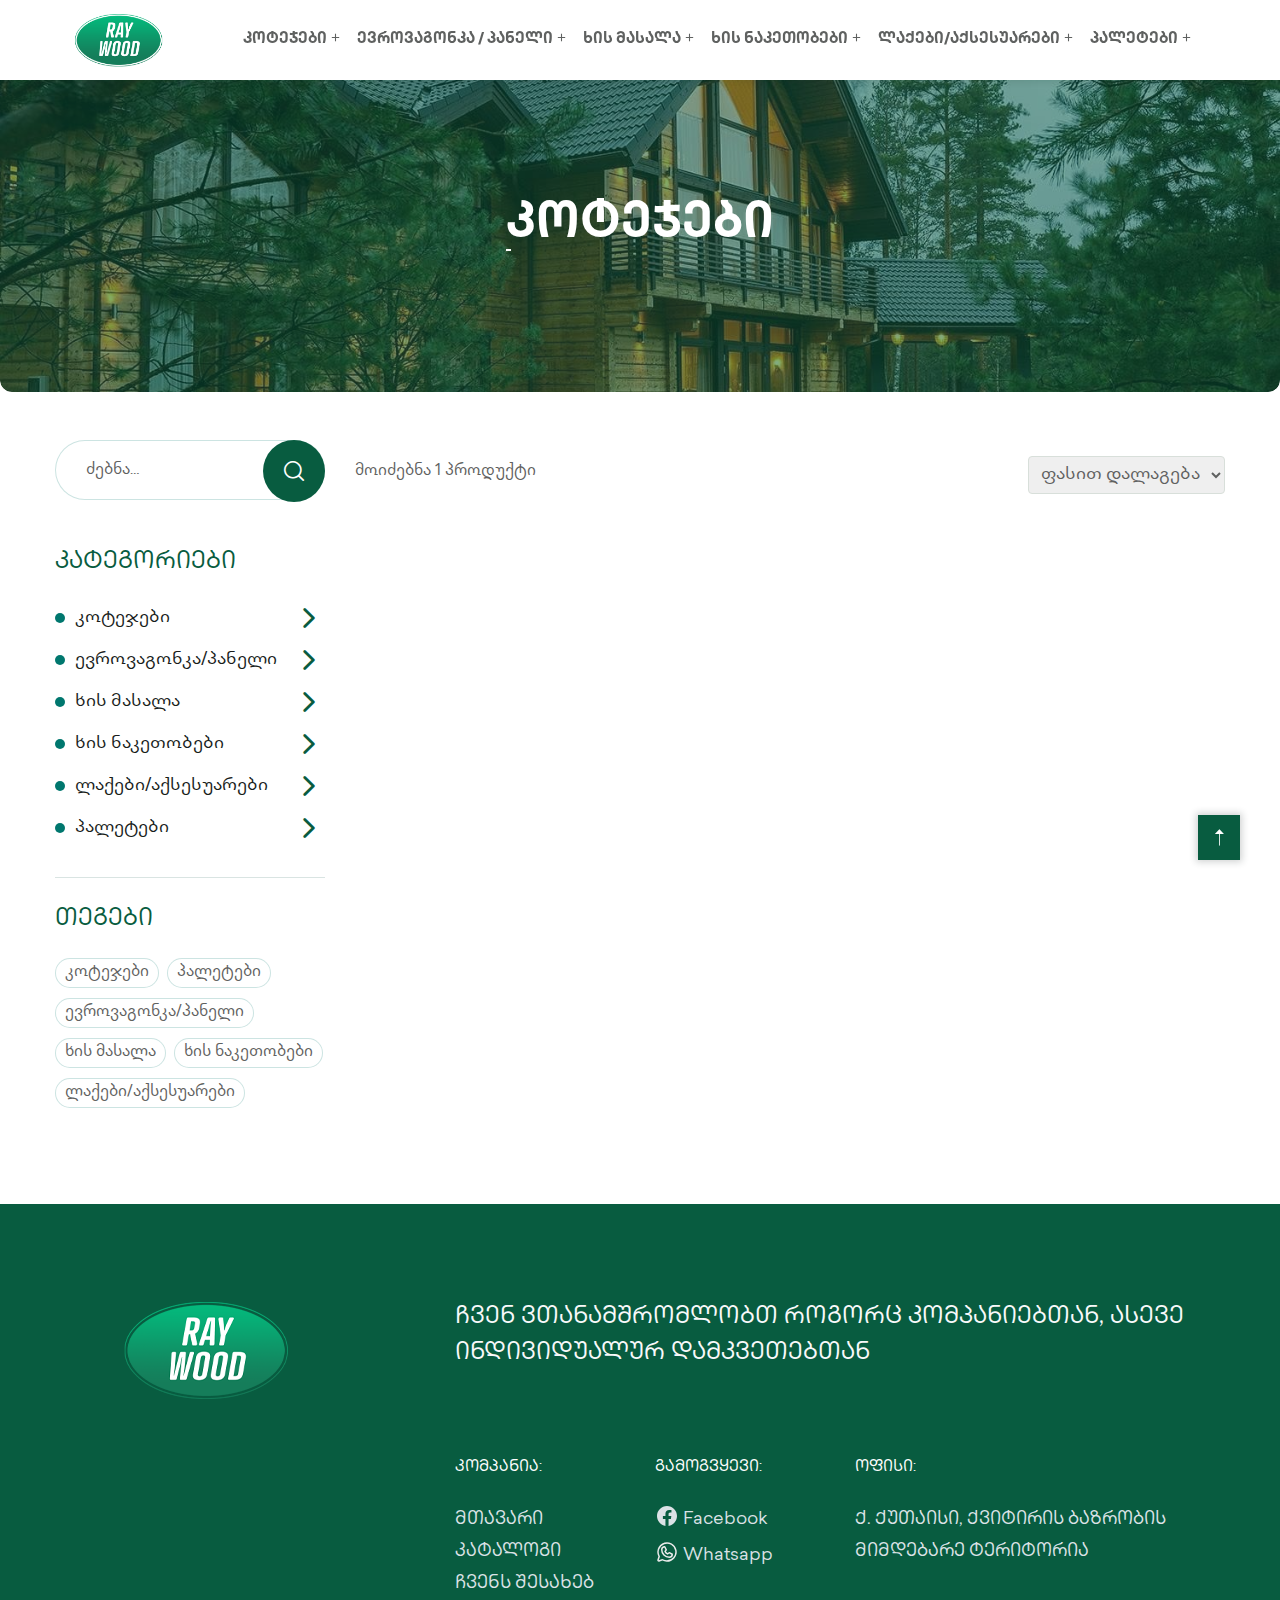
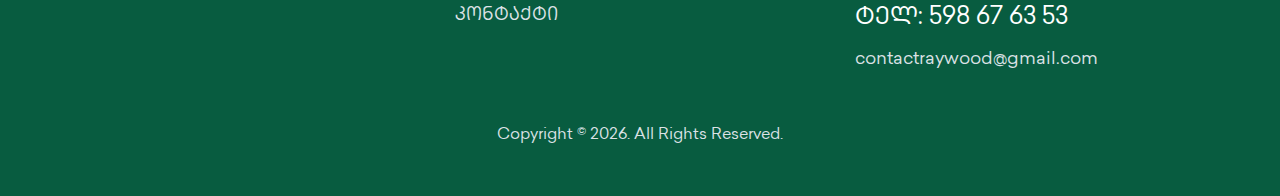
<file: productList.html>
<!DOCTYPE html>
<html lang="en">

<head>
  <meta charset="utf-8" />
  <meta http-equiv="X-UA-Compatible" content="IE=edge" />
  <meta name="viewport" content="width=device-width, initial-scale=1, maximum-scale=1" />
  <title>Ray Wood</title>
  <link rel="shortcut icon" type="image/x-icon" href="images/favicon.ico" />
  <link rel="stylesheet" href="css/bootstrap.min.css" />
  <link rel="stylesheet" href="css/font-awesome.min.css" />
  <link rel="stylesheet" href="css/flaticon.css" />
  <link rel="stylesheet" href="css/owl.carousel.min.css" />
  <link rel="stylesheet" href="css/owl.theme.css" />
  <link rel="stylesheet" href="css/lightgallery.css" />
  <link rel="stylesheet" href="css/shop.css" />
  <link rel="stylesheet" href="style.css" />
  <link rel="stylesheet" href="css/royal-preload.css" />
  <style>
    .owl-stage-outer {
      vertical-align: middle;
    }
  </style>
</head>

<body class="royal_preloader">
  <div id="page" class="site">
    <header id="site-header" class="site-header header-static site-header-1 position-fixed">
      <div class="octf-main-header header-bottom">
        <div class="octf-area-wrap">
          <div class="container-fluid octf-mainbar-container">
            <div class="octf-mainbar">
              <div class="main-header-nav">
                <!-- ჰედერი: ლოგო -->
                <div class="">
                  <div class="site-logo-1">
                    <a href="./index.html">
                      <img src="images/logo-raywood-web.png" alt="Ray Wood Logo"
                        style="max-width: initial !important" />
                    </a>
                  </div>
                </div>
                <!-- ჰედერი: ნავიგაცია -->
                <div class="">
                  <nav id="site-navigation" class="main-navigation categories-nav">
                    <ul class="menu">
                      <!-- კოტეჯები -->
                      <li class="menu-item-has-children">
                        <a data-category="კოტეჯები" href="#">კოტეჯები</a>
                        <ul class="sub-menu">
                          <li>
                            <a href="./productList.html" data-category="მრგვალი მორით">
                              მრგვალი მორით
                            </a>
                          </li>
                          <li>
                            <a href="./productList.html" data-category="შეწებილი ძელით">
                              შეწებილი ძელით
                            </a>
                          </li>
                          <li>
                            <a href="./productList.html" data-category="კარკასული ტიპის">
                              კარკასული ტიპის
                            </a>
                          </li>
                          <li>
                            <a href="./productList.html" data-category="საუნა">
                              საუნა
                            </a>
                          </li>
                          <li>
                            <a href="./productList.html" data-category="ფანჩატური">
                              ფანჩატური
                            </a>
                          </li>
                        </ul>
                      </li>
                      <!-- ევროვაგონკა -->
                      <li class="menu-item-has-children">
                        <!-- ევროვაგონკა/შწილი -->
                        <a data-category="ევროვაგონკა/პანელი" href="./productList.html">
                          ევროვაგონკა / პანელი
                        </a>
                        <ul class="sub-menu">
                          <!-- ევროვაგონკა A, AB, C -->
                          <li>
                            <a href="./productList.html" data-category="ევროვაგონკა">
                              ევროვაგონკა A, AB, C
                            </a>
                          </li>
                          <!-- შწილი AB -->
                          <li>
                            <a href="./productList.html" data-category="შწილი">
                              შწილი AB
                            </a>
                          </li>
                          <!-- ბლოკჰაუსი AB -->
                          <li>
                            <a href="./productList.html" data-category="ბლოკჰაუსი">
                              ბლოკჰაუსი AB
                            </a>
                          </li>
                          <!-- მორის იმიტაცია -->
                          <li>
                            <a href="./productList.html" data-category="მორის იმიტაცია">
                              მორის იმიტაცია AB
                            </a>
                          </li>
                          <!-- დეკორატიული პანელი -->
                          <li>
                            <a href="./productList.html" data-category="დეკორატიული პანელი">
                              დეკორატიული პანელი
                            </a>
                          </li>
                          <!-- იატაკის ფიცარი -->
                          <li>
                            <a href="./productList.html" data-category="იატაკის ფიცარი">
                              იატაკის ფიცარი
                            </a>
                          </li>
                          <!-- გარანდული ფიცარი -->
                          <li>
                            <a href="./productList.html" data-category="გარანდული ფიცარი">
                              გარანდული ფიცარი
                            </a>
                          </li>
                        </ul>
                      </li>
                      <!-- ხის მასალა -->
                      <li class="menu-item-has-children">
                        <a data-category="ხის მასალა" href="./productList.html">
                          ხის მასალა
                        </a>
                        <ul class="sub-menu">
                          <!-- ნედლი ფიცარი/კოჭი -->
                          <li>
                            <a data-category="ნედლი ფიცარი/კოჭი" href="./productList.html">
                              ნედლი ფიცარი/კოჭი
                            </a>
                          </li>
                          <!-- მშრალი ფიცარი/კოჭი -->
                          <li>
                            <a data-category="მშრალი ფიცარი/კოჭი" href="./productList.html">
                              მშრალი ფიცარი/კოჭი
                            </a>
                          </li>
                        </ul>
                      </li>
                      <!-- ხის ნაკეთობები -->
                      <li class="menu-item-has-children">
                        <a data-category="ხის ნაკეთობები" href="./productList.html">
                          ხის ნაკეთობები
                        </a>
                        <ul class="sub-menu">
                          <!-- პლინტუსი -->
                          <li>
                            <a data-category="პლინტუსი" href="./productList.html">
                              პლინტუსი
                            </a>
                          </li>
                          <!-- კუთხოვანა -->
                          <li>
                            <a data-category="კუთხოვანა" href="./productList.html">
                              კუთხოვანა
                            </a>
                          </li>
                          <!-- კარები -->
                          <li>
                            <a data-category="კარები" href="./productList.html">
                              კარები
                            </a>
                          </li>
                          <!-- კარის ჩარჩო -->
                          <li>
                            <a data-category="კარის ჩარჩო" href="./productList.html">
                              კარის ჩარჩო
                            </a>
                          </li>
                          <!-- რიკული -->
                          <li>
                            <a data-category="რიკული" href="./productList.html">
                              რიკული
                            </a>
                          </li>
                          <!-- კიბის საფეხური -->
                          <li>
                            <a data-category="კიბის საფეხური" href="./productList.html">
                              კიბის საფეხური
                            </a>
                          </li>
                          <!-- კიბის მოაჯირი -->
                          <li>
                            <a data-category="კიბის მოაჯირი" href="./productList.html">
                              კიბის მოაჯირი
                            </a>
                          </li>
                        </ul>
                      </li>
                      <!-- ლაქები/აქსესუარები -->
                      <li class="menu-item-has-children">
                        <a data-category="ლაქები/აქსესუარები" href="./productList.html">
                          ლაქები/აქსესუარები
                        </a>
                        <ul class="sub-menu">
                          <!-- ლაქი/ანტისეპტოლი -->
                          <li>
                            <a data-category="ლაქი/ანტისეპტოლი" href="./productList.html">
                              ლაქი/ანტისეპტოლი
                            </a>
                          </li>
                          <!-- კლაიმერი -->
                          <li>
                            <a data-category="კლაიმერი" href="./productList.html">
                              კლაიმერი
                            </a>
                          </li>
                          <!-- შურუპი -->
                          <li>
                            <a data-category="შურუპი" href="./productList.html">
                              შურუპი
                            </a>
                          </li>
                          <!-- ლურსმანი -->
                          <li>
                            <a data-category="ლურსმანი" href="./productList.html">
                              ლურსმანი
                            </a>
                          </li>
                        </ul>
                      </li>
                      <!-- პალეტები -->
                      <li class="menu-item-has-children">
                        <a data-category="პალეტები" href="./productList.html">პალეტები</a>
                        <ul class="sub-menu">
                          <!-- 120x100 -->
                          <li>
                            <a data-category="120x100" href="./productList.html">
                              120x100
                            </a>
                          </li>
                          <!-- 120x80-->
                          <li>
                            <a data-category="120x80" href="./productList.html">
                              120x80
                            </a>
                          </li>
                        </ul>
                      </li>
                    </ul>
                  </nav>
                </div>
              </div>
            </div>
          </div>
        </div>
      </div>
      <!-- მობილურის ნავიგაცია და ჰედერი -->
      <div class="header_mobile">
        <div class="px-4">
          <div class="row">
            <div class="col-6">
              <div class="mlogo_wrapper clearfix">
                <div class="mobile_logo">
                  <a href="./index.html">
                    <img src="./images/logo-raywood-copy.png" alt="Ray Wood Logo" />
                  </a>
                </div>
              </div>
            </div>
            <div class="col-6">
              <div class="octf-menu-mobile octf-cta-header justify-content-end">

                <div id="mmenu-toggle" class="mmenu-toggle">
                  <button>
                    <i class="ot-flaticon-menu-of-three-lines"></i>
                  </button>
                  <div class="site-overlay mmenu-overlay"></div>
                </div>

                <div id="mmenu-wrapper" class="mmenu-wrapper on-right">
                  <div class="mmenu-inner">
                    <a class="mmenu-close" href="#"><i class="ot-flaticon-next"></i></a>
                    <div class="mobile-nav categories-nav">
                      <ul class="mobile_mainmenu none-style">
                        <!-- კოტეჯები -->
                        <li class="menu-item-has-children">
                          <a data-category="კოტეჯები" href="#">კოტეჯები</a>
                          <ul class="sub-menu">
                            <li>
                              <a href="./productList.html" data-category="მრგვალი მორით">
                                მრგვალი მორით
                              </a>
                            </li>
                            <li>
                              <a href="./productList.html" data-category="შეწებილი ძელით">
                                შეწებილი ძელით
                              </a>
                            </li>
                            <li>
                              <a href="./productList.html" data-category="კარკასული ტიპის">
                                კარკასული ტიპის
                              </a>
                            </li>
                            <li>
                              <a href="./productList.html" data-category="საუნა">
                                საუნა
                              </a>
                            </li>
                            <li>
                              <a href="./productList.html" data-category="ფანჩატური">
                                ფანჩატური
                              </a>
                            </li>
                          </ul>
                        </li>
                        <!-- ევროვაგონკა -->
                        <li class="menu-item-has-children">
                          <!-- ევროვაგონკა/შწილი -->
                          <a data-category="ევროვაგონკა/პანელი" href="./productList.html">
                            ევროვაგონკა / პანელი
                          </a>
                          <ul class="sub-menu">
                            <!-- ევროვაგონკა A, AB, C -->
                            <li>
                              <a href="./productList.html" data-category="ევროვაგონკა">
                                ევროვაგონკა A, AB, C
                              </a>
                            </li>
                            <!-- შწილი AB -->
                            <li>
                              <a href="./productList.html" data-category="შწილი">
                                შწილი AB
                              </a>
                            </li>
                            <!-- ბლოკჰაუსი AB -->
                            <li>
                              <a href="./productList.html" data-category="ბლოკჰაუსი">
                                ბლოკჰაუსი AB
                              </a>
                            </li>
                            <!-- მორის იმიტაცია -->
                            <li>
                              <a href="./productList.html" data-category="მორის იმიტაცია">
                                მორის იმიტაცია AB
                              </a>
                            </li>
                            <!-- დეკორატიული პანელი -->
                            <li>
                              <a href="./productList.html" data-category="დეკორატიული პანელი">
                                დეკორატიული პანელი
                              </a>
                            </li>
                            <!-- იატაკის ფიცარი -->
                            <li>
                              <a href="./productList.html" data-category="იატაკის ფიცარი">
                                იატაკის ფიცარი
                              </a>
                            </li>
                            <!-- გარანდული ფიცარი -->
                            <li>
                              <a href="./productList.html" data-category="გარანდული ფიცარი">
                                გარანდული ფიცარი
                              </a>
                            </li>
                          </ul>
                        </li>
                        <!-- ხის მასალა -->
                        <li class="menu-item-has-children">
                          <a data-category="ხის მასალა" href="./productList.html">
                            ხის მასალა
                          </a>
                          <ul class="sub-menu">
                            <!-- ნედლი ფიცარი/კოჭი -->
                            <li>
                              <a data-category="ნედლი ფიცარი/კოჭი" href="./productList.html">
                                ნედლი ფიცარი/კოჭი
                              </a>
                            </li>
                            <!-- მშრალი ფიცარი/კოჭი -->
                            <li>
                              <a data-category="მშრალი ფიცარი/კოჭი" href="./productList.html">
                                მშრალი ფიცარი/კოჭი
                              </a>
                            </li>
                          </ul>
                        </li>
                        <!-- ხის ნაკეთობები -->
                        <li class="menu-item-has-children">
                          <a data-category="ხის ნაკეთობები" href="./productList.html">
                            ხის ნაკეთობები
                          </a>
                          <ul class="sub-menu">
                            <!-- პლინტუსი -->
                            <li>
                              <a data-category="პლინტუსი" href="./productList.html">
                                პლინტუსი
                              </a>
                            </li>
                            <!-- კუთხოვანა -->
                            <li>
                              <a data-category="კუთხოვანა" href="./productList.html">
                                კუთხოვანა
                              </a>
                            </li>
                            <!-- კარები -->
                            <li>
                              <a data-category="კარები" href="./productList.html">
                                კარები
                              </a>
                            </li>
                            <!-- კარის ჩარჩო -->
                            <li>
                              <a data-category="კარის ჩარჩო" href="./productList.html">
                                კარის ჩარჩო
                              </a>
                            </li>
                            <!-- რიკული -->
                            <li>
                              <a data-category="რიკული" href="./productList.html">
                                რიკული
                              </a>
                            </li>
                            <!-- კიბის საფეხური -->
                            <li>
                              <a data-category="კიბის საფეხური" href="./productList.html">
                                კიბის საფეხური
                              </a>
                            </li>
                            <!-- კიბის მოაჯირი -->
                            <li>
                              <a data-category="კიბის მოაჯირი" href="./productList.html">
                                კიბის მოაჯირი
                              </a>
                            </li>
                          </ul>
                        </li>
                        <!-- ლაქები/აქსესუარები -->
                        <li class="menu-item-has-children">
                          <a data-category="ლაქები/აქსესუარები" href="./productList.html">
                            ლაქები/აქსესუარები
                          </a>
                          <ul class="sub-menu">
                            <!-- ლაქი/ანტისეპტოლი -->
                            <li>
                              <a data-category="ლაქი/ანტისეპტოლი" href="./productList.html">
                                ლაქი/ანტისეპტოლი
                              </a>
                            </li>
                            <!-- კლაიმერი -->
                            <li>
                              <a data-category="კლაიმერი" href="./productList.html">
                                კლაიმერი
                              </a>
                            </li>
                            <!-- შურუპი -->
                            <li>
                              <a data-category="შურუპი" href="./productList.html">
                                შურუპი
                              </a>
                            </li>
                            <!-- ლურსმანი -->
                            <li>
                              <a data-category="ლურსმანი" href="./productList.html">
                                ლურსმანი
                              </a>
                            </li>
                          </ul>
                        </li>
                        <!-- პალეტები -->
                        <li class="menu-item-has-children">
                          <a data-category="პალეტები" href="./productList.html">პალეტები</a>
                          <ul class="sub-menu">
                            <!-- 120x100 -->
                            <li>
                              <a data-category="120x100" href="./productList.html">
                                120x100
                              </a>
                            </li>
                            <!-- 120x80-->
                            <li>
                              <a data-category="120x80" href="./productList.html">
                                120x80
                              </a>
                            </li>
                          </ul>
                        </li>
                      </ul>
                    </div>
                  </div>
                </div>
              </div>
            </div>
          </div>
        </div>
      </div>
    </header>

    <div id="content" class="site-content woocommerce product-list-container">
      <div class="owl-carousel">
        <!-- კოტეჯები სლაიდერი -->
        <div class="page-header text-center page-header-koteji" style="display: block !important;">
          <div class="" style="height:  100%;">
            <div class="container" style="height: 100%;">
              <div class="page-header-content"
                style="height: 100%; display: flex; align-items: center; justify-content: center; vertical-align: middle;">
                <h2 class="page-title">
                  <a data-category="კოტეჯები" href="./productList.html">
                    კოტეჯები
                  </a>
                </h2>
              </div>
            </div>
          </div>
        </div>
        <!-- ევროვაგონკა სლაიდერი -->
        <div class="page-header text-center page-header-evrovagonka" style="display: block !important;">
          <div class="" style="height:  100%;">
            <div class="container" style="height: 100%;">
              <div class="page-header-content"
                style="height: 100%; display: flex; align-items: center; justify-content: center; vertical-align: middle;">
                <h2 class="page-title">
                  <a data-category="ევროვაგონკა/შწილი" href="./productList.html">
                    ევროვაგონკა
                  </a>
                </h2>
              </div>
            </div>
          </div>
        </div>
        <!-- ხის მასალა სლაიდერი -->
        <div class="page-header text-center page-header-ficari" style="display: block !important;">
          <div class="" style="height:  100%;">
            <div class="container" style="height: 100%;">
              <div class="page-header-content"
                style="height: 100%; display: flex; align-items: center; justify-content: center; vertical-align: middle;">
                <h2 class="page-title">
                  <a data-category="ხის მასალა" href="./productList.html">
                    ხის მასალა
                  </a>
                </h2>
              </div>
            </div>
          </div>
        </div>
        <!-- ხის ნაკეთობები სლაიდერი -->
        <div class="page-header text-center page-header-fasadi" style="display: block !important;">
          <div class="" style="height:  100%;">
            <div class="container" style="height: 100%;">
              <div class="page-header-content"
                style="height: 100%; display: flex; align-items: center; justify-content: center; vertical-align: middle;">
                <h2 class="page-title">
                  <a data-category="ხის ნაკეთობები" href="./productList.html">
                    ხის ნაკეთობები
                  </a>
                </h2>
              </div>
            </div>
          </div>
        </div>
        <!-- აქსესუარები სლაიდერი -->
        <div class="page-header text-center page-header-aqsesurebi" style="display: block !important;">
          <div class="" style="height:  100%;">
            <div class="container" style="height: 100%;">
              <div class="page-header-content"
                style="height: 100%; display: flex; align-items: center; justify-content: center; vertical-align: middle;">
                <h2 class="page-title">
                  <a data-category="ლქები/აქსესურები" href="./productList.html">
                    აქსესუარები
                  </a>
                </h2>
              </div>
            </div>
          </div>
        </div>
        <!-- პალეტი სლაიდერი -->
        <div class="page-header text-center page-header-paleti" style="display: block !important;">
          <div class="" style="height:  100%;">
            <div class="container" style="height: 100%;">
              <div class="page-header-content"
                style="height: 100%; display: flex; align-items: center; justify-content: center; vertical-align: middle;">
                <h2 class="page-title">
                  <a data-category="პალეტები" href="./productList.html">
                    პალეტები
                  </a>
                </h2>
              </div>
            </div>
          </div>
        </div>
      </div>

      <div class="shop-catalog my-5 pb-lg-5">
        <div class="container">
          <div class="row">
            <div class="shop-sidebar widget-area primary-sidebar col-lg-3 col-md-12 col-sm-12">
              <!-- ძებნა -->
              <aside id="search-2" class="widget widget_search">
                <form role="search" method="get" id="search-form" class="search-form">
                  <input type="search" class="search-field" placeholder="ძებნა…" value="" name="s" />
                  <button class="search-submit" type="submit" value="Search">
                    <i class="ot-flaticon-loupe"></i>
                  </button>
                </form>
              </aside>
              <!-- ძებნა დასრულდა -->
              <!-- კატეგორიები -->
              <aside class="widget widget_categories mb-4">

                <h5 class="widget-title">კატეგორიები</h5>
                <ul class="aside-categories accordion">
                  <!-- კოტეჯები -->
                  <li class="menu-item-has-children accordion-item">
                    <div class="accordion-panel d-flex justify-content-between align-items-center">
                      <a data-category="კოტეჯები" href="./productList.html">
                        კოტეჯები
                      </a>
                      <button class="accordion-trigger">
                        <i class="ot-flaticon-arrow-point-to-right"></i>
                      </button>
                    </div>
                    <div class="accordion-content">
                      <div>
                        <ul class="sub-menu">
                          <li>
                            <a href="./productList.html" data-category="მრგვალი მორით">
                              მრგვალი მორით
                            </a>
                          </li>
                          <li>
                            <a href="./productList.html" data-category="შეწებილი ძელით">
                              შეწებილი ძელით
                            </a>
                          </li>
                          <li>
                            <a href="./productList.html" data-category="კარკასული ტიპის">
                              კარკასული ტიპის
                            </a>
                          </li>
                          <li>
                            <a href="./productList.html" data-category="საუნა">
                              საუნა
                            </a>
                          </li>
                          <li>
                            <a href="./productList.html" data-category="ფანჩატური">
                              ფანჩატური
                            </a>
                          </li>
                        </ul>
                      </div>
                    </div>
                  </li>
                  <!-- ევროვაგონკა/პანელი -->
                  <li class="menu-item-has-children accordion-item">
                    <div class="accordion-panel d-flex justify-content-between align-items-center">
                      <a data-category="ევროვაგონკა/პანელი" href="">ევროვაგონკა/პანელი</a>
                      <button class="accordion-trigger">
                        <i class="ot-flaticon-arrow-point-to-right"></i>
                      </button>
                    </div>
                    <div class="accordion-content">
                      <div>
                        <ul class="sub-menu">
                          <!-- ევროვაგონკა A, AB, C -->
                          <li>
                            <a href="./productList.html" data-category="ევროვაგონკა">
                              ევროვაგონკა A, AB, C
                            </a>
                          </li>
                          <!-- შწილი AB -->
                          <li>
                            <a href="./productList.html" data-category="შწილი">
                              შწილი AB
                            </a>
                          </li>
                          <!-- ბლოკჰაუსი AB -->
                          <li>
                            <a href="./productList.html" data-category="ბლოკჰაუსი">
                              ბლოკჰაუსი AB
                            </a>
                          </li>
                          <!-- მორის იმიტაცია -->
                          <li>
                            <a href="./productList.html" data-category="მორის იმიტაცია">
                              მორის იმიტაცია AB
                            </a>
                          </li>
                          <!-- დეკორატიული პანელი -->
                          <li>
                            <a href="./productList.html" data-category="დეკორატიული პანელი">
                              დეკორატიული პანელი
                            </a>
                          </li>
                          <!-- იატაკის ფიცარი -->
                          <li>
                            <a href="./productList.html" data-category="იატაკის ფიცარი">
                              იატაკის ფიცარი
                            </a>
                          </li>
                          <!-- გარანდული ფიცარი -->
                          <li>
                            <a href="./productList.html" data-category="გარანდული ფიცარი">
                              გარანდული ფიცარი
                            </a>
                          </li>
                        </ul>
                      </div>
                    </div>
                  </li>
                  <!-- ხის მასალა -->
                  <li class="menu-item-has-children accordion-item">
                    <div class="d-flex justify-content-between align-items-center">
                      <a data-category="ხის მასალა" href="./productList.html">ხის მასალა</a>
                      <button class="accordion-trigger">
                        <i class="ot-flaticon-arrow-point-to-right"></i>
                      </button>
                    </div>
                    <div class="accordion-content">
                      <div>
                        <ul class="sub-menu">
                          <!-- ნედლი ფიცარი/კოჭი -->
                          <li>
                            <a data-category="ნედლი ფიცარი/კოჭი" href="./productList.html">
                              ნედლი ფიცარი/კოჭი
                            </a>
                          </li>
                          <!-- მშრალი ფიცარი/კოჭი -->
                          <li>
                            <a data-category="მშრალი ფიცარი/კოჭი" href="./productList.html">
                              მშრალი ფიცარი/კოჭი
                            </a>
                          </li>
                        </ul>
                      </div>
                    </div>
                  </li>
                  <!-- ხის ნაკეთობები -->
                  <li class="menu-item-has-children accordion-item">
                    <div class="d-flex justify-content-between align-items-centern">
                      <a style="display: flex; align-items: center;" data-category="ხის ნაკეთობები"
                        href="./productList.html">ხის ნაკეთობები</a>
                      <button class="accordion-trigger">
                        <i class="ot-flaticon-arrow-point-to-right"></i>
                      </button>
                    </div>
                    <div class="accordion-content">
                      <div>
                        <ul class="sub-menu">
                          <!-- პლინტუსი -->
                          <li>
                            <a data-category="პლინტუსი" href="./productList.html">
                              პლინტუსი
                            </a>
                          </li>
                          <!-- კუთხოვანა -->
                          <li>
                            <a data-category="კუთხოვანა" href="./productList.html">
                              კუთხოვანა
                            </a>
                          </li>
                          <!-- კარები -->
                          <li>
                            <a data-category="კარები" href="./productList.html">
                              კარები
                            </a>
                          </li>
                          <!-- კარის ჩარჩო -->
                          <li>
                            <a data-category="კარის ჩარჩო" href="./productList.html">
                              კარის ჩარჩო
                            </a>
                          </li>
                          <!-- რიკული -->
                          <li>
                            <a data-category="რიკული" href="./productList.html">
                              რიკული
                            </a>
                          </li>
                          <!-- კიბის საფეხური -->
                          <li>
                            <a data-category="კიბის საფეხური" href="./productList.html">
                              კიბის საფეხური
                            </a>
                          </li>
                          <!-- კიბის მოაჯირი -->
                          <li>
                            <a data-category="კიბის მოაჯირი" href="./productList.html">
                              კიბის მოაჯირი
                            </a>
                          </li>
                        </ul>
                      </div>
                    </div>
                  </li>
                  <!-- ლაქები/აქსესუარები -->
                  <li class="menu-item-has-children accordion-item">
                    <div class="d-flex justify-content-between align-items-center">
                      <a data-category="ლაქები/აქსესუარები" href="./productList.html">
                        ლაქები/აქსესუარები
                      </a>
                      <button class="accordion-trigger">
                        <i class="ot-flaticon-arrow-point-to-right"></i>
                      </button>
                    </div>
                    <div class="accordion-content">
                      <div>
                        <ul class="sub-menu">
                          <!-- ლაქი/ანტისეპტოლი -->
                          <li>
                            <a data-category="ლაქი/ანტისეპტოლი" href="./productList.html">
                              ლაქი/ანტისეპტოლი
                            </a>
                          </li>
                          <!-- კლაიმერი -->
                          <li>
                            <a data-category="კლაიმერი" href="./productList.html">
                              კლაიმერი
                            </a>
                          </li>
                          <!-- შურუპი -->
                          <li>
                            <a data-category="შურუპი" href="./productList.html">
                              შურუპი
                            </a>
                          </li>
                          <!-- ლურსმანი -->
                          <li>
                            <a data-category="ლურსმანი" href="./productList.html">
                              ლურსმანი
                            </a>
                          </li>
                        </ul>
                      </div>
                    </div>
                  </li>
                  <!-- პალეტები -->
                  <li class="menu-item-has-children accordion-item">
                    <div class="d-flex justify-content-between align-items-center">
                      <a data-category="პალეტები" href="./productList.html">
                        პალეტები
                      </a>
                      <button class="accordion-trigger">
                        <i class="ot-flaticon-arrow-point-to-right"></i>
                      </button>
                    </div>
                    <div class="accordion-content">
                      <div>
                        <ul class="sub-menu">
                          <!-- 120x100 -->
                          <li>
                            <a data-category="120x100" href="./productList.html">
                              120x100
                            </a>
                          </li>
                          <!-- 120x80-->
                          <li>
                            <a data-category="120x80" href="./productList.html">
                              120x80
                            </a>
                          </li>
                        </ul>
                      </div>
                    </div>
                  </li>
                </ul>
              </aside>
              <hr class="my-0 mb-lg-4">
              <!-- კატეგორიები დასრულდა -->
              <aside class="widget widget_tag_cloud d-none d-lg-block">
                <h5 class="widget-title">თეგები</h5>
                <div class="tagcloud">
                  <a data-category="კოტეჯები" href="./productList.html">კოტეჯები</a>
                  <a data-category="პალეტები" href="./productList.html">პალეტები</a>
                  <a data-category="ევროვაგონკა/პანელი" href="./productList.html">ევროვაგონკა/პანელი</a>
                  <a data-category="ხის მასალა" href="./productList.html">ხის მასალა</a>
                  <a data-category="ხის ნაკეთობები" href="./productList.html">
                    ხის ნაკეთობები</a>
                  <a data-category="ლაქები/აქსესუარები" href="./productList.html">
                    ლაქები/აქსესუარები
                  </a>
                </div>
              </aside>
            </div>

            <div class="col-sm-12 col-md-12 order-last d-lg-none">
              <aside class="widget widget_tag_cloud">
                <h5 class="widget-title">თეგები</h5>
                <div class="tagcloud">
                  <a data-category="კოტეჯები" href="./productList.html">კოტეჯები</a>
                  <a data-category="ევროვაგონკა/შწილი" href="./productList.html">ევროვაგონკა / შწილი</a>
                  <a data-category="მშრალი ფიცარი" href="./productList.html">მშრალი ფიცარი</a>
                  <a data-category="ხის იატაკი" href="./productList.html">
                    ხის იატაკი</a>
                  <a data-category="ხის ფასადი" href="./productList.html">
                    ხის ფასადი</a>
                </div>
              </aside>
            </div>
            <div id="productListContainer" class="col-lg-9 col-md-12 mb-lg-0 mb-5">
              <div class="row" id="product-count-and-sort">
                <div class="col-12 mb-3 mt-3 d-flex align-items-start justify-content-between">
                  <p class="woocommerce-result-count m-0">
                    მოიძებნა <span class="product-count-num">1</span> პროდუქტი
                  </p>

                  <select id="sortSelect" class="p-2 rounded">
                    <option value="">ფასით დალაგება</option>
                    <option value="price-low-to-high">ფასი ზრდადი</option>
                    <option value="price-high-to-low">ფასი კლებადი</option>
                  </select>
                </div>
              </div>
              <!-- პროდუქტების დივი დასაწყისი -->
              <div class="products">

              </div>
              <!-- პროდუქტების დივი დამთავრება -->
            </div>
          </div>
        </div>
      </div>
    </div>

    <footer id="site-footer" class="site-footer">
      <div class="container py-5">
        <div class="row py-5">
          <div class="col-lg-4 mb-5 mb-lg-0">
            <img src="images/logo-raywood-web.png" alt />
          </div>
          <div class="col-lg-8">
            <h5 class="ft-sub text-light mb-0">
              ჩვენ ვთანამშრომლობთ როგორც კომპანიებთან, ასევე ინდივიდუალურ
              დამკვეთებთან
            </h5>
            <div class="space-80"></div>
            <div class="row">
              <div class="col-md-3 col-6 mb-5 mb-md-0">
                <div class="footer-widget">
                  <h6 class="footer-title">კომპანია:</h6>
                  <div class="ot-icon-list-wrapper">
                    <ul class="unstyle ot-icon-list-items">
                      <li class="ot-icon-list-item mb-0">
                        <a href="./index.html">
                          <span class="ot-icon-list-text title-link">მთავარი</span>
                        </a>
                      </li>
                      <li class="ot-icon-list-item mb-0">
                        <a data-category="კატალოგი" href="./productList.html">
                          <span class="ot-icon-list-text title-link">
                            კატალოგი
                          </span>
                        </a>
                      </li>
                      <li class="ot-icon-list-item mb-0">
                        <a href="./about-us.html">
                          <span class="ot-icon-list-text title-link">
                            ჩვენს შესახებ
                          </span>
                        </a>
                      </li>
                      <li class="ot-icon-list-item mb-0">
                        <a href="./contact.html">
                          <span class="ot-icon-list-text title-link">
                            კონტაქტი
                          </span>
                        </a>
                      </li>
                    </ul>
                  </div>
                </div>
              </div>
              <div class="col-md-3 col-6 mb-5 mb-md-0">
                <div class="footer-widget">
                  <h6 class="footer-title">გამოგვყევი:</h6>
                  <div class="ot-icon-list-wrapper">
                    <ul class="unstyle ot-icon-list-items">
                      <li class="ot-icon-list-item mb-1">
                        <a href="https://www.facebook.com/raywood.ge" target="_blank">
                          <span class="ot-icon-list-text title-link d-flex">
                            <svg xmlns="http://www.w3.org/2000/svg" style="margin-right: 4px;" width="24" height="24"
                              viewBox="0 0 24 24">
                              <path
                                d="M12.001 2C6.47813 2 2.00098 6.47715 2.00098 12C2.00098 16.9913 5.65783 21.1283 10.4385 21.8785V14.8906H7.89941V12H10.4385V9.79688C10.4385 7.29063 11.9314 5.90625 14.2156 5.90625C15.3097 5.90625 16.4541 6.10156 16.4541 6.10156V8.5625H15.1931C13.9509 8.5625 13.5635 9.33334 13.5635 10.1242V12H16.3369L15.8936 14.8906H13.5635V21.8785C18.3441 21.1283 22.001 16.9913 22.001 12C22.001 6.47715 17.5238 2 12.001 2Z"
                                fill="#dce2e6"></path>
                            </svg>
                            Facebook
                          </span>
                        </a>
                      </li>
                      <li class="ot-icon-list-item mb-0">
                        <a href="https://api.whatsapp.com/send?phone=598676353" target="_blank">
                          <span class="ot-icon-list-text title-link d-flex">
                            <svg xmlns="http://www.w3.org/2000/svg" style="margin-right: 4px;" width="24" height="24"
                              fill="#ebebeb" viewBox="0 0 256 256">
                              <path
                                d="M187.58,144.84l-32-16a8,8,0,0,0-8,.5l-14.69,9.8a40.55,40.55,0,0,1-16-16l9.8-14.69a8,8,0,0,0,.5-8l-16-32A8,8,0,0,0,104,64a40,40,0,0,0-40,40,88.1,88.1,0,0,0,88,88,40,40,0,0,0,40-40A8,8,0,0,0,187.58,144.84ZM152,176a72.08,72.08,0,0,1-72-72A24,24,0,0,1,99.29,80.46l11.48,23L101,118a8,8,0,0,0-.73,7.51,56.47,56.47,0,0,0,30.15,30.15A8,8,0,0,0,138,155l14.61-9.74,23,11.48A24,24,0,0,1,152,176ZM128,24A104,104,0,0,0,36.18,176.88L24.83,210.93a16,16,0,0,0,20.24,20.24l34.05-11.35A104,104,0,1,0,128,24Zm0,192a87.87,87.87,0,0,1-44.06-11.81,8,8,0,0,0-6.54-.67L40,216,52.47,178.6a8,8,0,0,0-.66-6.54A88,88,0,1,1,128,216Z">
                              </path>
                            </svg>
                            Whatsapp
                          </span>
                        </a>
                      </li>
                    </ul>
                  </div>
                </div>
              </div>
              <div class="col-md-6">
                <div class="footer-widget">
                  <h6 class="footer-title">ოფისი:</h6>
                  <address class="footer-address">
                    ქ. ქუთაისი, ქვიტირის ბაზრობის მიმდებარე ტერიტორია
                  </address>
                  <a class="ft-phone mt-2 d-inline-block" href="tel:+995598676353">
                    ტელ: 598 67 63 53
                  </a>
                  <a href="mailto:contactraywood@gmail.com"
                    class="title-link mt-2 d-inline-block">contactraywood@gmail.com</a>
                </div>
              </div>
            </div>
          </div>
        </div>
        <div class="row">
          <div class="col-md-12 text-center">
            <p class="copyright-text mb-0">
              Copyright &copy; <span class="year">2023</span>. All Rights
              Reserved.
            </p>
          </div>
        </div>
      </div>
    </footer>
    <!-- #site-footer -->
  </div>
  <!-- #page -->
  <a id="back-to-top" href="#" class="show"><i class="ot-flaticon-arow"></i></a>
  <!-- jQuery -->
  <script src="js/jquery.min.js"></script>
  <script src="js/lightgallery-all.min.js"></script>
  <script src="js/jquery.isotope.min.js"></script>
  <script src="js/owl.carousel.min.js"></script>
  <script src="js/scripts.js"></script>
  <script src="./js/products.js"></script>
  <script src="js/royal_preloader.min.js"></script>
  <script>
    $(document).ready(function () {
      $('.owl-carousel').owlCarousel({
        loop: true,
        autoplay: true,
        autoplayTimeout: 4000,
        items: 1,
        dots: false,
        responsive: {
          0: {
            items: 1,
            loop: true,
          },
          600: {
            items: 1,
            loop: true,
          },
          1000: {
            items: 1,
            loop: true,
          }
        }
      });
    });

    window.jQuery = window.$ = jQuery;
    (function ($) {
      "use strict";
      //Preloader
      Royal_Preloader.config({
        mode: "text",
        text: "Ray Wood",
        showProgress: true,
        showPercentage: true,
        text_colour: "#fff",
        background: "#085c40",
      });
    })(jQuery);
  </script>
</body>

</html>
</file>
<file: css/flaticon.css>
@font-face {
  font-family: "flaticon";
  src: url("../fonts/flaticon.ttf?7562f6434ac08a67ae85d20d64753b31")
      format("truetype"),
    url("../fonts/flaticon.woff?7562f6434ac08a67ae85d20d64753b31")
      format("woff"),
    url("../fonts/flaticon.woff2?7562f6434ac08a67ae85d20d64753b31")
      format("woff2"),
    url("../fonts/flaticon.eot?7562f6434ac08a67ae85d20d64753b31#iefix")
      format("embedded-opentype"),
    url("../fonts/flaticon.svg?7562f6434ac08a67ae85d20d64753b31#flaticon")
      format("svg");
}

[class^="ot-flaticon-"]:before,
[class*=" ot-flaticon-"]:before,
[class^="ot-flaticon-"]:after,
[class*=" ot-flaticon-"]:after {
  font-family: flaticon !important;
  font-size: 20px;
  font-style: normal;
}

.ot-flaticon-loupe:before {
  content: "\f101";
}
.ot-flaticon-mail:before {
  content: "\f102";
}
.ot-flaticon-shopping-bag:before {
  content: "\f103";
}
.ot-flaticon-facebook:before {
  content: "\f104";
}
.ot-flaticon-instagram:before {
  content: "\f105";
}
.ot-flaticon-dribbble:before {
  content: "\f106";
}
.ot-flaticon-check:before {
  content: "\f107";
}
.ot-flaticon-link:before {
  content: "\f108";
}
.ot-flaticon-arrow-point-to-right:before {
  content: "\f109";
}
.ot-flaticon-close:before {
  content: "\f10a";
}
.ot-flaticon-play:before {
  content: "\f10b";
}
.ot-flaticon-menu-of-three-lines:before {
  content: "\f10c";
}
.ot-flaticon-pinterest:before {
  content: "\f10d";
}
.ot-flaticon-vk:before {
  content: "\f10e";
}
.ot-flaticon-vimeo:before {
  content: "\f10f";
}
.ot-flaticon-reddit:before {
  content: "\f110";
}
.ot-flaticon-github:before {
  content: "\f111";
}
.ot-flaticon-behance:before {
  content: "\f112";
}
.ot-flaticon-quote:before {
  content: "\f113";
}
.ot-flaticon-arrowhead-thin-outline-to-the-left:before {
  content: "\f114";
}
.ot-flaticon-arrow-slider:before {
  content: "\f115";
}
.ot-flaticon-plus-sign:before {
  content: "\f116";
}
.ot-flaticon-minus:before {
  content: "\f117";
}
.ot-flaticon-linkedin:before {
  content: "\f118";
}
.ot-flaticon-youtube:before {
  content: "\f119";
}
.ot-flaticon-tick:before {
  content: "\f11a";
}
.ot-flaticon-check-1:before {
  content: "\f11b";
}
.ot-flaticon-twitter:before {
  content: "\f11c";
}
.ot-flaticon-next:before {
  content: "\f11d";
}
.ot-flaticon-clock:before {
  content: "\f11e";
}
.ot-flaticon-arow:before {
  content: "\f11f";
}
.ot-flaticon-bubble-chat:before {
  content: "\f120";
}
.ot-flaticon-right-arrow:before {
  content: "\f121";
}
.ot-flaticon-left-arrow:before {
  content: "\f122";
}
.ot-flaticon-user:before {
  content: "\f123";
}
.ot-flaticon-right-up:before {
  content: "\f124";
}
</file>
<file: css/lightgallery.css>
/*! lightgallery - v1.7.0 - 2020-05-03
* http://sachinchoolur.github.io/lightGallery/
* Copyright (c) 2020 Sachin N; Licensed GPLv3 */
@font-face {
  font-family: 'lg';
  src: url("../fonts/lg.eot?n1z373");
  src: url("../fonts/lg.eot?#iefixn1z373") format("embedded-opentype"), url("../fonts/lg.woff?n1z373") format("woff"), url("../fonts/lg.ttf?n1z373") format("truetype"), url("../fonts/lg.svg?n1z373#lg") format("svg");
  font-weight: normal;
  font-style: normal;
}

.lg-icon {
  font-family: 'lg';
  font-style: normal;
  font-weight: normal;
  font-variant: normal;
  text-transform: none;
  line-height: 1;
  /* Better Font Rendering =========== */
  -webkit-font-smoothing: antialiased;
  -moz-osx-font-smoothing: grayscale;
}

.lg-actions .lg-next,
.lg-actions .lg-prev {
  background-color: rgba(0, 0, 0, 0.45);
  border-radius: 2px;
  color: #999;
  cursor: pointer;
  display: block;
  font-size: 22px;
  margin-top: -10px;
  padding: 8px 10px 9px;
  position: absolute;
  top: 50%;
  z-index: 1080;
  border: none;
  outline: none;
}

.lg-actions .lg-next.disabled,
.lg-actions .lg-prev.disabled {
  pointer-events: none;
  opacity: 0.5;
}

.lg-actions .lg-next:hover,
.lg-actions .lg-prev:hover {
  color: #FFF;
}

.lg-actions .lg-next {
  right: 20px;
}

.lg-actions .lg-next:before {
  content: "\e095";
}

.lg-actions .lg-prev {
  left: 20px;
}

.lg-actions .lg-prev:after {
  content: "\e094";
}

@-webkit-keyframes lg-right-end {
  0% {
    left: 0;
  }

  50% {
    left: -30px;
  }

  100% {
    left: 0;
  }
}

@-moz-keyframes lg-right-end {
  0% {
    left: 0;
  }

  50% {
    left: -30px;
  }

  100% {
    left: 0;
  }
}

@-ms-keyframes lg-right-end {
  0% {
    left: 0;
  }

  50% {
    left: -30px;
  }

  100% {
    left: 0;
  }
}

@keyframes lg-right-end {
  0% {
    left: 0;
  }

  50% {
    left: -30px;
  }

  100% {
    left: 0;
  }
}

@-webkit-keyframes lg-left-end {
  0% {
    left: 0;
  }

  50% {
    left: 30px;
  }

  100% {
    left: 0;
  }
}

@-moz-keyframes lg-left-end {
  0% {
    left: 0;
  }

  50% {
    left: 30px;
  }

  100% {
    left: 0;
  }
}

@-ms-keyframes lg-left-end {
  0% {
    left: 0;
  }

  50% {
    left: 30px;
  }

  100% {
    left: 0;
  }
}

@keyframes lg-left-end {
  0% {
    left: 0;
  }

  50% {
    left: 30px;
  }

  100% {
    left: 0;
  }
}

.lg-outer.lg-right-end .lg-object {
  -webkit-animation: lg-right-end 0.3s;
  -o-animation: lg-right-end 0.3s;
  animation: lg-right-end 0.3s;
  position: relative;
}

.lg-outer.lg-left-end .lg-object {
  -webkit-animation: lg-left-end 0.3s;
  -o-animation: lg-left-end 0.3s;
  animation: lg-left-end 0.3s;
  position: relative;
}

.lg-toolbar {
  z-index: 1082;
  left: 0;
  position: absolute;
  top: 0;
  width: 100%;
  background-color: rgba(0, 0, 0, 0.45);
}

.lg-toolbar .lg-icon {
  color: #999;
  cursor: pointer;
  float: right;
  font-size: 30px;
  height: 47px;
  line-height: 27px;
  padding: 10px 0;
  text-align: center;
  width: 50px;
  text-decoration: none !important;
  outline: medium none;
  background: none;
  border: none;
  box-shadow: none;
  -webkit-transition: color 0.2s linear;
  -o-transition: color 0.2s linear;
  transition: color 0.2s linear;
}

.lg-close {
  margin-right: 10px;
}

.lg-toolbar .lg-icon:hover {
  color: #FFF;
}

.lg-toolbar .lg-close:after {
  content: "\e070";
}

.lg-toolbar .lg-download:after {
  content: "\e0f2";
}

.lg-sub-html {
  bottom: 0;
  color: #EEE;
  font-size: 16px;
  left: 0;
  padding: 15px 40px;
  position: fixed;
  right: 0;
  text-align: center;
  z-index: 1080;
}

.lg-sub-html h4 {
  margin: 0;
  font-size: 13px;
  font-weight: bold;
}

.lg-sub-html p {
  font-size: 12px;
  margin: 5px 0 0;
}

#lg-counter {
  color: #999;
  display: inline-block;
  font-size: 16px;
  padding-left: 20px;
  padding-top: 12px;
  vertical-align: middle;
}

.lg-toolbar,
.lg-prev,
.lg-next {
  opacity: 1;
  -webkit-transition: -webkit-transform 0.35s cubic-bezier(0, 0, 0.25, 1) 0s, opacity 0.35s cubic-bezier(0, 0, 0.25, 1) 0s, color 0.2s linear;
  -moz-transition: -moz-transform 0.35s cubic-bezier(0, 0, 0.25, 1) 0s, opacity 0.35s cubic-bezier(0, 0, 0.25, 1) 0s, color 0.2s linear;
  -o-transition: -o-transform 0.35s cubic-bezier(0, 0, 0.25, 1) 0s, opacity 0.35s cubic-bezier(0, 0, 0.25, 1) 0s, color 0.2s linear;
  transition: transform 0.35s cubic-bezier(0, 0, 0.25, 1) 0s, opacity 0.35s cubic-bezier(0, 0, 0.25, 1) 0s, color 0.2s linear;
}

.lg-hide-items .lg-prev {
  opacity: 0;
  -webkit-transform: translate3d(-10px, 0, 0);
  transform: translate3d(-10px, 0, 0);
}

.lg-hide-items .lg-next {
  opacity: 0;
  -webkit-transform: translate3d(10px, 0, 0);
  transform: translate3d(10px, 0, 0);
}

.lg-hide-items .lg-toolbar {
  opacity: 0;
  -webkit-transform: translate3d(0, -10px, 0);
  transform: translate3d(0, -10px, 0);
}

body:not(.lg-from-hash) .lg-outer.lg-start-zoom .lg-object {
  -webkit-transform: scale3d(0.5, 0.5, 0.5);
  transform: scale3d(0.5, 0.5, 0.5);
  opacity: 0;
  -webkit-transition: -webkit-transform 250ms cubic-bezier(0, 0, 0.25, 1) 0s, opacity 250ms cubic-bezier(0, 0, 0.25, 1) !important;
  -moz-transition: -moz-transform 250ms cubic-bezier(0, 0, 0.25, 1) 0s, opacity 250ms cubic-bezier(0, 0, 0.25, 1) !important;
  -o-transition: -o-transform 250ms cubic-bezier(0, 0, 0.25, 1) 0s, opacity 250ms cubic-bezier(0, 0, 0.25, 1) !important;
  transition: transform 250ms cubic-bezier(0, 0, 0.25, 1) 0s, opacity 250ms cubic-bezier(0, 0, 0.25, 1) !important;
  -webkit-transform-origin: 50% 50%;
  -moz-transform-origin: 50% 50%;
  -ms-transform-origin: 50% 50%;
  transform-origin: 50% 50%;
}

body:not(.lg-from-hash) .lg-outer.lg-start-zoom .lg-item.lg-complete .lg-object {
  -webkit-transform: scale3d(1, 1, 1);
  transform: scale3d(1, 1, 1);
  opacity: 1;
}

.lg-outer .lg-thumb-outer {
  background-color: #0D0A0A;
  bottom: 0;
  position: absolute;
  width: 100%;
  z-index: 1080;
  max-height: 350px;
  -webkit-transform: translate3d(0, 100%, 0);
  transform: translate3d(0, 100%, 0);
  -webkit-transition: -webkit-transform 0.25s cubic-bezier(0, 0, 0.25, 1) 0s;
  -moz-transition: -moz-transform 0.25s cubic-bezier(0, 0, 0.25, 1) 0s;
  -o-transition: -o-transform 0.25s cubic-bezier(0, 0, 0.25, 1) 0s;
  transition: transform 0.25s cubic-bezier(0, 0, 0.25, 1) 0s;
}

.lg-outer .lg-thumb-outer.lg-grab .lg-thumb-item {
  cursor: -webkit-grab;
  cursor: -moz-grab;
  cursor: -o-grab;
  cursor: -ms-grab;
  cursor: grab;
}

.lg-outer .lg-thumb-outer.lg-grabbing .lg-thumb-item {
  cursor: move;
  cursor: -webkit-grabbing;
  cursor: -moz-grabbing;
  cursor: -o-grabbing;
  cursor: -ms-grabbing;
  cursor: grabbing;
}

.lg-outer .lg-thumb-outer.lg-dragging .lg-thumb {
  -webkit-transition-duration: 0s !important;
  transition-duration: 0s !important;
}

.lg-outer.lg-thumb-open .lg-thumb-outer {
  -webkit-transform: translate3d(0, 0%, 0);
  transform: translate3d(0, 0%, 0);
}

.lg-outer .lg-thumb {
  padding: 10px 0;
  height: 100%;
  margin: auto;
  margin-bottom: -5px;
}

.lg-outer .lg-thumb-item {
  cursor: pointer;
  float: left;
  overflow: hidden;
  height: 100%;
  border: 2px solid #FFF;
  margin-bottom: 5px;
}

@media (min-width: 1025px) {
  .lg-outer .lg-thumb-item {
    -webkit-transition: border-color 0.25s ease;
    -o-transition: border-color 0.25s ease;
    transition: border-color 0.25s ease;
  }
}

.lg-outer .lg-thumb-item.active,
.lg-outer .lg-thumb-item:hover {
  border-color: #f0c409;
}

.lg-outer .lg-thumb-item img {
  width: 100%;
  height: 100%;
  object-fit: cover;
}

.lg-outer.lg-has-thumb .lg-item {
  padding-bottom: 120px;
}

.lg-outer.lg-can-toggle .lg-item {
  padding-bottom: 0;
}

.lg-outer.lg-pull-caption-up .lg-sub-html {
  -webkit-transition: bottom 0.25s ease;
  -o-transition: bottom 0.25s ease;
  transition: bottom 0.25s ease;
}

.lg-outer.lg-pull-caption-up.lg-thumb-open .lg-sub-html {
  bottom: 100px;
}

.lg-outer .lg-toogle-thumb {
  background-color: #0D0A0A;
  border-radius: 2px 2px 0 0;
  color: #999;
  cursor: pointer;
  font-size: 24px;
  height: 39px;
  line-height: 27px;
  padding: 5px 0;
  position: absolute;
  right: 20px;
  text-align: center;
  top: -39px;
  width: 50px;
  outline: medium none;
  border: none;
}

.lg-outer .lg-toogle-thumb:after {
  content: "\e1ff";
}

.lg-outer .lg-toogle-thumb:hover {
  color: #FFF;
}

.lg-outer .lg-video-cont {
  display: inline-block;
  vertical-align: middle;
  max-width: 1140px;
  max-height: 100%;
  width: 100%;
  padding: 0 5px;
}

.lg-outer .lg-video {
  width: 100%;
  height: 0;
  padding-bottom: 56.25%;
  overflow: hidden;
  position: relative;
}

.lg-outer .lg-video .lg-object {
  display: inline-block;
  position: absolute;
  top: 0;
  left: 0;
  width: 100% !important;
  height: 100% !important;
}

.lg-outer .lg-video .lg-video-play {
  width: 84px;
  height: 59px;
  position: absolute;
  left: 50%;
  top: 50%;
  margin-left: -42px;
  margin-top: -30px;
  z-index: 1080;
  cursor: pointer;
}

.lg-outer .lg-has-iframe .lg-video {
  -webkit-overflow-scrolling: touch;
  overflow: auto;
}

.lg-outer .lg-has-vimeo .lg-video-play {
  background: url("../img/vimeo-play.png") no-repeat scroll 0 0 transparent;
}

.lg-outer .lg-has-vimeo:hover .lg-video-play {
  background: url("../img/vimeo-play.png") no-repeat scroll 0 -58px transparent;
}

.lg-outer .lg-has-html5 .lg-video-play {
  background: transparent url("../img/video-play.png") no-repeat scroll 0 0;
  height: 64px;
  margin-left: -32px;
  margin-top: -32px;
  width: 64px;
  opacity: 0.8;
}

.lg-outer .lg-has-html5:hover .lg-video-play {
  opacity: 1;
}

.lg-outer .lg-has-youtube .lg-video-play {
  background: url("../img/youtube-play.png") no-repeat scroll 0 0 transparent;
}

.lg-outer .lg-has-youtube:hover .lg-video-play {
  background: url("../img/youtube-play.png") no-repeat scroll 0 -60px transparent;
}

.lg-outer .lg-video-object {
  width: 100% !important;
  height: 100% !important;
  position: absolute;
  top: 0;
  left: 0;
}

.lg-outer .lg-has-video .lg-video-object {
  visibility: hidden;
}

.lg-outer .lg-has-video.lg-video-playing .lg-object,
.lg-outer .lg-has-video.lg-video-playing .lg-video-play {
  display: none;
}

.lg-outer .lg-has-video.lg-video-playing .lg-video-object {
  visibility: visible;
}

.lg-progress-bar {
  background-color: #333;
  height: 5px;
  left: 0;
  position: absolute;
  top: 0;
  width: 100%;
  z-index: 1083;
  opacity: 0;
  -webkit-transition: opacity 0.08s ease 0s;
  -moz-transition: opacity 0.08s ease 0s;
  -o-transition: opacity 0.08s ease 0s;
  transition: opacity 0.08s ease 0s;
}

.lg-progress-bar .lg-progress {
  background-color: #a90707;
  height: 5px;
  width: 0;
}

.lg-progress-bar.lg-start .lg-progress {
  width: 100%;
}

.lg-show-autoplay .lg-progress-bar {
  opacity: 1;
}

.lg-autoplay-button:after {
  content: "\e01d";
}

.lg-show-autoplay .lg-autoplay-button:after {
  content: "\e01a";
}

.lg-outer.lg-css3.lg-zoom-dragging .lg-item.lg-complete.lg-zoomable .lg-img-wrap,
.lg-outer.lg-css3.lg-zoom-dragging .lg-item.lg-complete.lg-zoomable .lg-image {
  -webkit-transition-duration: 0s;
  transition-duration: 0s;
}

.lg-outer.lg-use-transition-for-zoom .lg-item.lg-complete.lg-zoomable .lg-img-wrap {
  -webkit-transition: -webkit-transform 0.3s cubic-bezier(0, 0, 0.25, 1) 0s;
  -moz-transition: -moz-transform 0.3s cubic-bezier(0, 0, 0.25, 1) 0s;
  -o-transition: -o-transform 0.3s cubic-bezier(0, 0, 0.25, 1) 0s;
  transition: transform 0.3s cubic-bezier(0, 0, 0.25, 1) 0s;
}

.lg-outer.lg-use-left-for-zoom .lg-item.lg-complete.lg-zoomable .lg-img-wrap {
  -webkit-transition: left 0.3s cubic-bezier(0, 0, 0.25, 1) 0s, top 0.3s cubic-bezier(0, 0, 0.25, 1) 0s;
  -moz-transition: left 0.3s cubic-bezier(0, 0, 0.25, 1) 0s, top 0.3s cubic-bezier(0, 0, 0.25, 1) 0s;
  -o-transition: left 0.3s cubic-bezier(0, 0, 0.25, 1) 0s, top 0.3s cubic-bezier(0, 0, 0.25, 1) 0s;
  transition: left 0.3s cubic-bezier(0, 0, 0.25, 1) 0s, top 0.3s cubic-bezier(0, 0, 0.25, 1) 0s;
}

.lg-outer .lg-item.lg-complete.lg-zoomable .lg-img-wrap {
  -webkit-transform: translate3d(0, 0, 0);
  transform: translate3d(0, 0, 0);
  -webkit-backface-visibility: hidden;
  -moz-backface-visibility: hidden;
  backface-visibility: hidden;
}

.lg-outer .lg-item.lg-complete.lg-zoomable .lg-image {
  -webkit-transform: scale3d(1, 1, 1);
  transform: scale3d(1, 1, 1);
  -webkit-transition: -webkit-transform 0.3s cubic-bezier(0, 0, 0.25, 1) 0s, opacity 0.15s !important;
  -moz-transition: -moz-transform 0.3s cubic-bezier(0, 0, 0.25, 1) 0s, opacity 0.15s !important;
  -o-transition: -o-transform 0.3s cubic-bezier(0, 0, 0.25, 1) 0s, opacity 0.15s !important;
  transition: transform 0.3s cubic-bezier(0, 0, 0.25, 1) 0s, opacity 0.15s !important;
  -webkit-transform-origin: 0 0;
  -moz-transform-origin: 0 0;
  -ms-transform-origin: 0 0;
  transform-origin: 0 0;
  -webkit-backface-visibility: hidden;
  -moz-backface-visibility: hidden;
  backface-visibility: hidden;
}

#lg-zoom-in:after {
  content: "\e311";
}

#lg-actual-size {
  font-size: 25px;
}

#lg-actual-size:after {
  content: "\e033";
}

#lg-zoom-out {
  opacity: 0.5;
  pointer-events: none;
}

#lg-zoom-out:after {
  content: "\e312";
}

.lg-zoomed #lg-zoom-out {
  opacity: 1;
  pointer-events: auto;
}

.lg-outer .lg-pager-outer {
  bottom: 60px;
  left: 0;
  position: absolute;
  right: 0;
  text-align: center;
  z-index: 1080;
  height: 10px;
}

.lg-outer .lg-pager-outer.lg-pager-hover .lg-pager-cont {
  overflow: visible;
}

.lg-outer .lg-pager-cont {
  cursor: pointer;
  display: inline-block;
  overflow: hidden;
  position: relative;
  vertical-align: top;
  margin: 0 5px;
}

.lg-outer .lg-pager-cont:hover .lg-pager-thumb-cont {
  opacity: 1;
  -webkit-transform: translate3d(0, 0, 0);
  transform: translate3d(0, 0, 0);
}

.lg-outer .lg-pager-cont.lg-pager-active .lg-pager {
  box-shadow: 0 0 0 2px white inset;
}

.lg-outer .lg-pager-thumb-cont {
  background-color: #fff;
  color: #FFF;
  bottom: 100%;
  height: 83px;
  left: 0;
  margin-bottom: 20px;
  margin-left: -60px;
  opacity: 0;
  padding: 5px;
  position: absolute;
  width: 120px;
  border-radius: 3px;
  -webkit-transition: opacity 0.15s ease 0s, -webkit-transform 0.15s ease 0s;
  -moz-transition: opacity 0.15s ease 0s, -moz-transform 0.15s ease 0s;
  -o-transition: opacity 0.15s ease 0s, -o-transform 0.15s ease 0s;
  transition: opacity 0.15s ease 0s, transform 0.15s ease 0s;
  -webkit-transform: translate3d(0, 5px, 0);
  transform: translate3d(0, 5px, 0);
}

.lg-outer .lg-pager-thumb-cont img {
  width: 100%;
  height: 100%;
}

.lg-outer .lg-pager {
  background-color: rgba(255, 255, 255, 0.5);
  border-radius: 50%;
  box-shadow: 0 0 0 8px rgba(255, 255, 255, 0.7) inset;
  display: block;
  height: 12px;
  -webkit-transition: box-shadow 0.3s ease 0s;
  -o-transition: box-shadow 0.3s ease 0s;
  transition: box-shadow 0.3s ease 0s;
  width: 12px;
}

.lg-outer .lg-pager:hover,
.lg-outer .lg-pager:focus {
  box-shadow: 0 0 0 8px white inset;
}

.lg-outer .lg-caret {
  border-left: 10px solid transparent;
  border-right: 10px solid transparent;
  border-top: 10px dashed;
  bottom: -10px;
  display: inline-block;
  height: 0;
  left: 50%;
  margin-left: -5px;
  position: absolute;
  vertical-align: middle;
  width: 0;
}

.lg-fullscreen:after {
  content: "\e20c";
}

.lg-fullscreen-on .lg-fullscreen:after {
  content: "\e20d";
}

.lg-outer #lg-dropdown-overlay {
  background-color: rgba(0, 0, 0, 0.25);
  bottom: 0;
  cursor: default;
  left: 0;
  position: fixed;
  right: 0;
  top: 0;
  z-index: 1081;
  opacity: 0;
  visibility: hidden;
  -webkit-transition: visibility 0s linear 0.18s, opacity 0.18s linear 0s;
  -o-transition: visibility 0s linear 0.18s, opacity 0.18s linear 0s;
  transition: visibility 0s linear 0.18s, opacity 0.18s linear 0s;
}

.lg-outer.lg-dropdown-active .lg-dropdown,
.lg-outer.lg-dropdown-active #lg-dropdown-overlay {
  -webkit-transition-delay: 0s;
  transition-delay: 0s;
  -moz-transform: translate3d(0, 0px, 0);
  -o-transform: translate3d(0, 0px, 0);
  -ms-transform: translate3d(0, 0px, 0);
  -webkit-transform: translate3d(0, 0px, 0);
  transform: translate3d(0, 0px, 0);
  opacity: 1;
  visibility: visible;
}

.lg-outer.lg-dropdown-active #lg-share {
  color: #FFF;
}

.lg-outer .lg-dropdown {
  background-color: #fff;
  border-radius: 2px;
  font-size: 14px;
  list-style-type: none;
  margin: 0;
  padding: 10px 0;
  position: absolute;
  right: 0;
  text-align: left;
  top: 50px;
  opacity: 0;
  visibility: hidden;
  -moz-transform: translate3d(0, 5px, 0);
  -o-transform: translate3d(0, 5px, 0);
  -ms-transform: translate3d(0, 5px, 0);
  -webkit-transform: translate3d(0, 5px, 0);
  transform: translate3d(0, 5px, 0);
  -webkit-transition: -webkit-transform 0.18s linear 0s, visibility 0s linear 0.5s, opacity 0.18s linear 0s;
  -moz-transition: -moz-transform 0.18s linear 0s, visibility 0s linear 0.5s, opacity 0.18s linear 0s;
  -o-transition: -o-transform 0.18s linear 0s, visibility 0s linear 0.5s, opacity 0.18s linear 0s;
  transition: transform 0.18s linear 0s, visibility 0s linear 0.5s, opacity 0.18s linear 0s;
}

.lg-outer .lg-dropdown:after {
  content: "";
  display: block;
  height: 0;
  width: 0;
  position: absolute;
  border: 8px solid transparent;
  border-bottom-color: #FFF;
  right: 16px;
  top: -16px;
}

.lg-outer .lg-dropdown > li:last-child {
  margin-bottom: 0px;
}

.lg-outer .lg-dropdown > li:hover a,
.lg-outer .lg-dropdown > li:hover .lg-icon {
  color: #333;
}

.lg-outer .lg-dropdown a {
  color: #333;
  display: block;
  white-space: pre;
  padding: 4px 12px;
  font-family: "Open Sans", "Helvetica Neue", Helvetica, Arial, sans-serif;
  font-size: 12px;
}

.lg-outer .lg-dropdown a:hover {
  background-color: rgba(0, 0, 0, 0.07);
}

.lg-outer .lg-dropdown .lg-dropdown-text {
  display: inline-block;
  line-height: 1;
  margin-top: -3px;
  vertical-align: middle;
}

.lg-outer .lg-dropdown .lg-icon {
  color: #333;
  display: inline-block;
  float: none;
  font-size: 20px;
  height: auto;
  line-height: 1;
  margin-right: 8px;
  padding: 0;
  vertical-align: middle;
  width: auto;
}

.lg-outer #lg-share {
  position: relative;
}

.lg-outer #lg-share:after {
  content: "\e80d";
}

.lg-outer #lg-share-facebook .lg-icon {
  color: #3b5998;
}

.lg-outer #lg-share-facebook .lg-icon:after {
  content: "\e901";
}

.lg-outer #lg-share-twitter .lg-icon {
  color: #00aced;
}

.lg-outer #lg-share-twitter .lg-icon:after {
  content: "\e904";
}

.lg-outer #lg-share-googleplus .lg-icon {
  color: #dd4b39;
}

.lg-outer #lg-share-googleplus .lg-icon:after {
  content: "\e902";
}

.lg-outer #lg-share-pinterest .lg-icon {
  color: #cb2027;
}

.lg-outer #lg-share-pinterest .lg-icon:after {
  content: "\e903";
}

.lg-group:after {
  content: "";
  display: table;
  clear: both;
}

.lg-outer {
  width: 100%;
  height: 100%;
  position: fixed;
  top: 0;
  left: 0;
  z-index: 1050;
  text-align: left;
  opacity: 0;
  -webkit-transition: opacity 0.15s ease 0s;
  -o-transition: opacity 0.15s ease 0s;
  transition: opacity 0.15s ease 0s;
}

.lg-outer * {
  -webkit-box-sizing: border-box;
  -moz-box-sizing: border-box;
  box-sizing: border-box;
}

.lg-outer.lg-visible {
  opacity: 1;
}

.lg-outer.lg-css3 .lg-item.lg-prev-slide,
.lg-outer.lg-css3 .lg-item.lg-next-slide,
.lg-outer.lg-css3 .lg-item.lg-current {
  -webkit-transition-duration: inherit !important;
  transition-duration: inherit !important;
  -webkit-transition-timing-function: inherit !important;
  transition-timing-function: inherit !important;
}

.lg-outer.lg-css3.lg-dragging .lg-item.lg-prev-slide,
.lg-outer.lg-css3.lg-dragging .lg-item.lg-next-slide,
.lg-outer.lg-css3.lg-dragging .lg-item.lg-current {
  -webkit-transition-duration: 0s !important;
  transition-duration: 0s !important;
  opacity: 1;
}

.lg-outer.lg-grab img.lg-object {
  cursor: -webkit-grab;
  cursor: -moz-grab;
  cursor: -o-grab;
  cursor: -ms-grab;
  cursor: grab;
}

.lg-outer.lg-grabbing img.lg-object {
  cursor: move;
  cursor: -webkit-grabbing;
  cursor: -moz-grabbing;
  cursor: -o-grabbing;
  cursor: -ms-grabbing;
  cursor: grabbing;
}

.lg-outer .lg {
  height: 100%;
  width: 100%;
  position: relative;
  overflow: hidden;
  margin-left: auto;
  margin-right: auto;
  max-width: 100%;
  max-height: 100%;
}

.lg-outer .lg-inner {
  width: 100%;
  height: 100%;
  position: absolute;
  left: 0;
  top: 0;
  white-space: nowrap;
}

.lg-outer .lg-item {
  /*background: url("../images/loading.gif") no-repeat scroll center center transparent;*/
  display: none !important;
}

.lg-outer.lg-css3 .lg-prev-slide,
.lg-outer.lg-css3 .lg-current,
.lg-outer.lg-css3 .lg-next-slide {
  display: inline-block !important;
}

.lg-outer.lg-css .lg-current {
  display: inline-block !important;
}

.lg-outer .lg-item,
.lg-outer .lg-img-wrap {
  display: inline-block;
  text-align: center;
  position: absolute;
  width: 100%;
  height: 100%;
}

.lg-outer .lg-item:before,
.lg-outer .lg-img-wrap:before {
  content: "";
  display: inline-block;
  height: 50%;
  width: 1px;
  margin-right: -1px;
}

.lg-outer .lg-img-wrap {
  position: absolute;
  padding: 0 5px;
  left: 0;
  right: 0;
  top: 0;
  bottom: 0;
}

.lg-outer .lg-item.lg-complete {
  background-image: none;
}

.lg-outer .lg-item.lg-current {
  z-index: 1060;
}

.lg-outer .lg-image {
  display: inline-block;
  vertical-align: middle;
  max-width: 100%;
  max-height: 100%;
  width: auto !important;
  height: auto !important;
}

.lg-outer.lg-show-after-load .lg-item .lg-object,
.lg-outer.lg-show-after-load .lg-item .lg-video-play {
  opacity: 0;
  -webkit-transition: opacity 0.15s ease 0s;
  -o-transition: opacity 0.15s ease 0s;
  transition: opacity 0.15s ease 0s;
}

.lg-outer.lg-show-after-load .lg-item.lg-complete .lg-object,
.lg-outer.lg-show-after-load .lg-item.lg-complete .lg-video-play {
  opacity: 1;
}

.lg-outer .lg-empty-html {
  display: none;
}

.lg-outer.lg-hide-download #lg-download {
  display: none;
}

.lg-backdrop {
  position: fixed;
  top: 0;
  left: 0;
  right: 0;
  bottom: 0;
  z-index: 1040;
  background-color: #000;
  opacity: 0;
  -webkit-transition: opacity 0.15s ease 0s;
  -o-transition: opacity 0.15s ease 0s;
  transition: opacity 0.15s ease 0s;
}

.lg-backdrop.in {
  opacity: 1;
}

.lg-css3.lg-no-trans .lg-prev-slide,
.lg-css3.lg-no-trans .lg-next-slide,
.lg-css3.lg-no-trans .lg-current {
  -webkit-transition: none 0s ease 0s !important;
  -moz-transition: none 0s ease 0s !important;
  -o-transition: none 0s ease 0s !important;
  transition: none 0s ease 0s !important;
}

.lg-css3.lg-use-css3 .lg-item {
  -webkit-backface-visibility: hidden;
  -moz-backface-visibility: hidden;
  backface-visibility: hidden;
}

.lg-css3.lg-use-left .lg-item {
  -webkit-backface-visibility: hidden;
  -moz-backface-visibility: hidden;
  backface-visibility: hidden;
}

.lg-css3.lg-fade .lg-item {
  opacity: 0;
}

.lg-css3.lg-fade .lg-item.lg-current {
  opacity: 1;
}

.lg-css3.lg-fade .lg-item.lg-prev-slide,
.lg-css3.lg-fade .lg-item.lg-next-slide,
.lg-css3.lg-fade .lg-item.lg-current {
  -webkit-transition: opacity 0.1s ease 0s;
  -moz-transition: opacity 0.1s ease 0s;
  -o-transition: opacity 0.1s ease 0s;
  transition: opacity 0.1s ease 0s;
}

.lg-css3.lg-slide.lg-use-css3 .lg-item {
  opacity: 0;
}

.lg-css3.lg-slide.lg-use-css3 .lg-item.lg-prev-slide {
  -webkit-transform: translate3d(-100%, 0, 0);
  transform: translate3d(-100%, 0, 0);
}

.lg-css3.lg-slide.lg-use-css3 .lg-item.lg-next-slide {
  -webkit-transform: translate3d(100%, 0, 0);
  transform: translate3d(100%, 0, 0);
}

.lg-css3.lg-slide.lg-use-css3 .lg-item.lg-current {
  -webkit-transform: translate3d(0, 0, 0);
  transform: translate3d(0, 0, 0);
  opacity: 1;
}

.lg-css3.lg-slide.lg-use-css3 .lg-item.lg-prev-slide,
.lg-css3.lg-slide.lg-use-css3 .lg-item.lg-next-slide,
.lg-css3.lg-slide.lg-use-css3 .lg-item.lg-current {
  -webkit-transition: -webkit-transform 1s cubic-bezier(0, 0, 0.25, 1) 0s, opacity 0.1s ease 0s;
  -moz-transition: -moz-transform 1s cubic-bezier(0, 0, 0.25, 1) 0s, opacity 0.1s ease 0s;
  -o-transition: -o-transform 1s cubic-bezier(0, 0, 0.25, 1) 0s, opacity 0.1s ease 0s;
  transition: transform 1s cubic-bezier(0, 0, 0.25, 1) 0s, opacity 0.1s ease 0s;
}

.lg-css3.lg-slide.lg-use-left .lg-item {
  opacity: 0;
  position: absolute;
  left: 0;
}

.lg-css3.lg-slide.lg-use-left .lg-item.lg-prev-slide {
  left: -100%;
}

.lg-css3.lg-slide.lg-use-left .lg-item.lg-next-slide {
  left: 100%;
}

.lg-css3.lg-slide.lg-use-left .lg-item.lg-current {
  left: 0;
  opacity: 1;
}

.lg-css3.lg-slide.lg-use-left .lg-item.lg-prev-slide,
.lg-css3.lg-slide.lg-use-left .lg-item.lg-next-slide,
.lg-css3.lg-slide.lg-use-left .lg-item.lg-current {
  -webkit-transition: left 1s cubic-bezier(0, 0, 0.25, 1) 0s, opacity 0.1s ease 0s;
  -moz-transition: left 1s cubic-bezier(0, 0, 0.25, 1) 0s, opacity 0.1s ease 0s;
  -o-transition: left 1s cubic-bezier(0, 0, 0.25, 1) 0s, opacity 0.1s ease 0s;
  transition: left 1s cubic-bezier(0, 0, 0.25, 1) 0s, opacity 0.1s ease 0s;
}
</file>
<file: css/shop.css>
:root {
  --raywood-font-main: "TBC", sans-serif;
  --raywood-font-second: "TBC-CAPS", serif;
  --raywood-color-primary: #085c40;
  --raywood-color-second: #9a644b;
  --raywood-color-dark: #191d1b;
  --raywood-color-text-main: #5f6160;
  --raywood-bg-color-screen: #fff9f5;
  --raywood-color-sale: #e03131;
  --raywood-line-height-text: 32px;
  --raywood-font-weight-text: 400;
  --raywood-font-size-text: 18px;
  --raywood-heading-margin: 0 0 20px;
  --raywood-h1-font-size: 64px;
  --raywood-h1-line-height: 72px;
  --raywood-h2-font-size: 48px;
  --raywood-h2-line-height: 64px;
  --raywood-h3-font-size: 36px;
  --raywood-h3-line-height: 42px;
  --raywood-h4-font-size: 30px;
  --raywood-h4-line-height: 40px;
  --raywood-h5-font-size: 24px;
  --raywood-h5-line-height: 36px;
  --raywood-h6-font-size: 18px;
  --raywood-h6-line-height: 32px;
  --raywood-input-color-text: #5f6160;
  --raywood-input-font-size: 16px;
  --raywood-input-background: #fff;
  --raywood-menu-font-size: 16px;
  --raywood-menu-color: #5f6160;
  --raywood-submenu-color-hover: #fff;
  --raywood-submenu-bg-color: #fff;
  --raywood-page-header-color-text: #fff;
  --raywood-btn-font-size: 18px;
  --raywood-btn-text-color: #fff;
  --raywood-btn-font-weight: 500;
  --raywood-btn-line-height: 1;
  --raywood-color-link: #191d1b;
  --raywood-color-link-hover: #00776e;
  --raywood-arrow-slider-color: #b6b5b4;
  --raywood-bg-body-dark-scheme: #0b0b0d;
  --raywood-bg-color-screen-dark-scheme: rgba(255, 255, 255, 0.1);
}

@media (max-width: 767px) {
  :root {
    --raywood-h1-font-size: 42px;
    --raywood-h1-line-height: 48px;
    --raywood-h2-font-size: 36px;
    --raywood-h2-line-height: 42px;
    --raywood-h3-font-size: 28px;
    --raywood-h3-line-height: 34px;
    --raywood-h4-font-size: 21px;
    --raywood-h4-line-height: 28px;
  }
}

/**
 * Shop tables
 */
/**
 * Products
 */
.content-product-wrapper {
  padding: 100px 0px 100px;
}

.woocommerce-result-count {
  float: left;
}

.woocommerce .woocommerce-result-count {
  font-size: 16px;
  margin: 16px 0px 0px 0px;
}

.woocommerce .woocommerce-ordering,
.woocommerce-page .woocommerce-ordering {
  float: right;
}

.woocommerce .woocommerce-ordering .orderby {
  -webkit-appearance: none;
  -moz-appearance: none;
  appearance: none;
  font-size: 16px;
  width: 270px;
  height: 60px;
  line-height: 60px;
  outline: none;
  border-color: rgba(15, 147, 102, 0.2);
  padding: 0px 30px;
  background-image: linear-gradient(45deg, transparent 50%, #646e83 50%),
    linear-gradient(135deg, #646e83 50%, transparent 50%);
  background-position: calc(100% - 24px) calc(1em + 14px),
    calc(100% - 19px) calc(1em + 14px), 100% 0;
  background-size: 5px 5px, 5px 5px, 2.5em 2.5em;
  background-repeat: no-repeat;
  -webkit-border-radius: 30px;
  -moz-border-radius: 30px;
  border-radius: 30px;
}

.woocommerce ul.products li.product .star-rating,
.woocommerce .woocommerce-product-rating .star-rating {
  height: 15px;
  font-size: 15px;
  letter-spacing: 4px;
  width: 6.7em;
  margin: 12px 0;
  text-align: left;
}

.woocommerce .products,
.woocommerce-page .products {
  margin: 0px;
  padding: 0px;
}

.woocommerce .products .product-item,
.woocommerce-page .products .product-item {
  text-align: left;
  margin-bottom: 41px;
  padding: 0;
  list-style: none;
}

.woocommerce .products .product-item .product-media,
.woocommerce-page .products .product-item .product-media {
  position: relative;
  background: #fff;
  border: 1px solid rgba(0, 119, 110, 0.2);
  overflow: hidden;
}

.woocommerce .products .product-item .product-media img {
  width: 100%;
}

.woocommerce .products .product-item .product-media img,
.woocommerce-page .products .product-item .product-media img {
  margin-bottom: 0;
  transition: all 0.3s linear;
  -webkit-transition: all 0.3s linear;
  -moz-transition: all 0.3s linear;
  -o-transition: all 0.3s linear;
  -ms-transition: all 0.3s linear;
}

.woocommerce .products .product-item .woocommerce-loop-product__title,
.woocommerce-page .products .product-item .woocommerce-loop-product__title {
  font-family: var(--raywood-font-main);
  font-size: 18px;
  line-height: 32px;
  margin-top: 22px;
  margin-bottom: 6px;
  padding: 0px;
}

.woocommerce .products .product-item .woocommerce-loop-product__title a,
.woocommerce-page .products .product-item .woocommerce-loop-product__title a {
  color: var(--raywood-color-text-main);
}

.woocommerce .products .product-item .woocommerce-loop-product__title a:hover,
.woocommerce-page .products .product-item .woocommerce-loop-product__title a:hover {
  color: var(--raywood-color-second);
  cursor: pointer;
}

.woocommerce .products .product-item .price,
.woocommerce-page .products .product-item .price {
  font-size: 18px;
  line-height: 28px;
  display: inline-block;
  margin-bottom: 0;
}

.woocommerce .products .product-item .price span,
.woocommerce-page .products li.product-item .price span {
  color: var(--raywood-color-text-main);
  opacity: 1;
  margin-right: 4px;
}

.woocommerce .products .product-item .price span .woocommerce-Price-amount,
.woocommerce-page .products li.product-item .price span .woocommerce-Price-amount {
  font-family: var(--raywood-font-main);
  color: var(--raywood-color-text-main);
  font-weight: 400;
}

.woocommerce .products .product-item .price ins,
.woocommerce-page .products .product-item .price ins {
  background: transparent;
}

.woocommerce .products .product-item .price ins .woocommerce-Price-amount,
.woocommerce-page .products .product-item .price ins .woocommerce-Price-amount {
  color: var(--raywood-color-second);
}

.woocommerce .products .product-item .wrapper-add-to-cart,
.woocommerce-page .products .product-item .wrapper-add-to-cart {
  visibility: hidden;
  opacity: 0;
  width: 78%;
  position: absolute;
  left: 50%;
  bottom: 50%;
  z-index: 2;
  transition: all 0.3s linear;
  -webkit-transition: all 0.3s linear;
  -moz-transition: all 0.3s linear;
  -o-transition: all 0.3s linear;
  -ms-transition: all 0.3s linear;
  -webkit-transform: translateX(-50%) translateY(50%);
  -ms-transform: translateX(-50%) translateY(50%);
  transform: translateX(-50%) translateY(50%);
}

.woocommerce .products .product-item .add_to_cart_button,
.woocommerce-page .products .product-item .add_to_cart_button {
  font-family: var(--raywood-font-second);
  letter-spacing: 1px;
  display: block;
  margin-top: 0px;
  padding: 22px 23px 18px 23px;
  font-size: 18px;
  font-weight: 500;
  text-transform: capitalize;
  background-color: var(--raywood-color-second);
  -webkit-transform: translateY(20px);
  -ms-transform: translateY(20px);
  transform: translateY(20px);
  transition: all 0.3s linear;
  -webkit-transition: all 0.3s linear;
  -moz-transition: all 0.3s linear;
  -o-transition: all 0.3s linear;
  -ms-transition: all 0.3s linear;
  -webkit-border-radius: 30px;
  -moz-border-radius: 30px;
  border-radius: 30px;
}

.woocommerce .products .product-item .add_to_cart_button:hover,
.woocommerce-page .products .product-item .add_to_cart_button:hover {
  background-color: var(--raywood-color-dark);
}

.woocommerce .products .product-item .add_to_cart_button.added,
.woocommerce-page .products .product-item .add_to_cart_button.added {
  display: none;
}

.woocommerce .products .product-item .added_to_cart,
.woocommerce .products .product-item .product_type_grouped,
.woocommerce-page .products .product-item .added_to_cart,
.woocommerce-page ul.products li.product .product_type_grouped {
  width: 100%;
  position: relative;
  display: inline-block;
  font-family: var(--raywood-font-main);
  font-size: var(--raywood-btn-font-size);
  font-weight: var(--raywood-btn-font-weight);
  line-height: var(--raywood-btn-line-height);
  background-color: var(--raywood-color-primary);
  padding: 20px 30px;
  color: var(--raywood-btn-text-color);
  margin-bottom: 0;
  text-decoration: none;
  text-transform: capitalize;
  text-align: center;
  cursor: pointer;
  outline: none;
  border: 1px solid transparent;
  transition: all 0.3s linear;
  -webkit-transition: all 0.3s linear;
  -moz-transition: all 0.3s linear;
  -o-transition: all 0.3s linear;
  -ms-transition: all 0.3s linear;
  -webkit-border-radius: 30px;
  -moz-border-radius: 30px;
  border-radius: 30px;
  -webkit-transform: translateY(20px);
  -ms-transform: translateY(20px);
  transform: translateY(20px);
  background-color: var(--raywood-color-second);
}

.woocommerce .products .product-item .added_to_cart:hover,
.woocommerce .products .product-item .product_type_grouped:hover,
.woocommerce-page .products .product-item .added_to_cart:hover,
.woocommerce-page ul.products li.product .product_type_grouped:hover {
  background-color: var(--raywood-color-dark);
}

.woocommerce .products .product-item:hover .wrapper-add-to-cart,
.woocommerce-page .products .product-item:hover .wrapper-add-to-cart {
  visibility: visible;
  opacity: 1;
}

.woocommerce .products .product-item:hover .add_to_cart_button,
.woocommerce .products .product-item:hover .added_to_cart,
.woocommerce .products .product-item:hover .product_type_grouped,
.woocommerce-page ul.products li.product:hover .add_to_cart_button,
.woocommerce-page ul.products li.product:hover .added_to_cart,
.woocommerce-page ul.products li.product:hover .product_type_grouped {
  -webkit-transform: translateY(0);
  -ms-transform: translateY(0);
  transform: translateY(0);
}

.woocommerce .products .product-item:hover .product-media img,
.woocommerce-page .products .product-item:hover .product-media img {
  opacity: 0.5;
}

.woocommerce .product-item span.onsale,
.woocommerce .product-slide span.onsale {
  position: absolute;
  top: 0;
  left: 0;
  color: #fff;
  font-size: 14px;
  text-transform: uppercase;
  font-weight: 400;
  letter-spacing: 0;
  background-color: var(--raywood-color-sale);
  padding: 8px 8px 2px 8px;
  line-height: 1.6;
  right: auto;
  min-height: auto;
  min-width: auto;
  margin: 0px;
  z-index: 1;
  border-bottom-right-radius: 6px;

}

.wc-pagination {
  text-align: center;
}

.wc-pagination .page-pagination {
  margin-top: 0px;
}

#order_review_heading {
  margin-top: 30px;
}

.woocommerce-error,
.woocommerce-info,
.woocommerce-message {
  background-color: #eff6ff;
}

@media (max-width: 479px) {

  .woocommerce .woocommerce-result-count,
  .woocommerce-page .woocommerce-result-count {
    float: none;
  }

  .woocommerce .woocommerce-ordering,
  .woocommerce-page .woocommerce-ordering {
    float: left;
    margin-top: 10px;
    border: none;
    padding: 0;
    background: transparent;
  }

  .woocommerce div ul.products[class*="columns-"] li.product,
  .woocommerce-page div ul.products[class*="columns-"] li.product {
    width: 100%;
  }

  .woocommerce #reviews #comments ol.commentlist li img.avatar {
    position: static;
    float: none;
  }

  .woocommerce div #reviews #comments ol.commentlist li .comment-text {
    margin-left: 0;
    margin-top: 20px;
  }

  .woocommerce div .woocommerce-ordering .orderby {
    padding: 0;
    border: none;
  }
}

/**
 * Single product
 */
.single-product div.product p.price span,
.single-product div.product span.price span {
  color: var(--raywood-color-text-main);
}

.single-product div.product p.price span .woocommerce-Price-amount,
.single-product div.product span.price span .woocommerce-Price-amount {
  font-family: var(--raywood-font-main);
  font-weight: 400 !important;
  font-size: 24px;
  color: var(--raywood-color-text-main);
  margin-right: 7px;
}

.single-product h2.page-title {
  font-size: 64px;
}

.single-product h1.product_title {
  font-size: 48px;
  margin-bottom: 11px;
}

.single-product div.product .woocommerce-product-rating {
  margin-bottom: 25px;
}

.single-product .woocommerce-tabs h2 {
  font-size: 24px;
  line-height: 36px;
  text-transform: capitalize;
}

.review-form .comment-reply-title {
  font-size: 36px;
  font-weight: 400;
  color: var(--raywood-color-dark);
}

.review-comment-form .review-comment-rating {
  font-size: 15px;
  float: right;
}

.review-comment-form input[type="text"] {
  width: 100%;
}

.review-comment-form input[type="submit"] {
  width: 220px;
}

.single-product .site-main > .product.sale > span.onsale {
  top: 20px;
  left: 20px;
}

.woocommerce-product-details__short-description {
  border-bottom: 1px solid rgba(0, 119, 110, 0.2);
}

.single-product-details-table {
  border-bottom: 1px solid rgba(0, 119, 110, 0.2);
}

.woocommerce table.shop_attributes {
  border-spacing: 4px;
  border-collapse: separate;
  border: none;
}

.woocommerce table.shop_attributes th,
.woocommerce table.shop_attributes td {
  border: 1px solid rgba(0, 119, 110, 0.2);
  background-color: #fff !important;
  line-height: 1.6;
  padding: 12px;
  font-style: normal;
}

.woocommerce table.shop_attributes th {
  color: var(--raywood-color-dark);
  font-weight: 400;
  width: 50%;
  margin-right: 10px;
}

@media (max-width: 480px) {}

.woocommerce div.product form.cart .button {
  padding: 22px 60px;
}

.woocommerce #content div.product div.images,
.woocommerce div.product div.images,
.woocommerce-page #content div.product div.images,
.woocommerce-page div.product div.images {
  width: 50%;
  padding-right: 15px;
}

.woocommerce #content div.product div.summary,
.woocommerce div.product div.summary,
.woocommerce-page #content div.product div.summary,
.woocommerce-page div.product div.summary {
  width: 50%;
  padding-left: 115px;
}

.woocommerce div.product div.images .woocommerce-product-gallery__wrapper .zoomImg {
  border: 1px solid #dbdbdb;
  -webkit-border-radius: 5px;
  -moz-border-radius: 5px;
  border-radius: 5px;
}

.woocommerce #reviews #comments ol.commentlist {
  padding-left: 0;
  margin-top: 25px;
  display: inline-block;
}

.woocommerce #reviews #comments ol.commentlist li {
  padding: 0;
  margin: 0 0 20px;
  border: 0;
  position: relative;
  background: 0;
  border: 0;
}

.woocommerce #reviews #comments ol.commentlist li:before {
  display: none;
}

.woocommerce #reviews #comments ol.commentlist ol.children {
  margin-left: 50px;
}

.woocommerce #reviews #comments ol.commentlist li img.avatar {
  float: left;
  position: absolute;
  top: 0;
  left: 0;
  padding: 3px;
  width: 32px;
  height: auto;
  background: #ebe9eb;
  border: 1px solid #e4e1e3;
  margin: 0;
  box-shadow: none;
}

.woocommerce #reviews #comments ol.commentlist li img.avatar {
  width: auto;
  border-radius: 50%;
  padding: 0;
  border: none;
}

.woocommerce #reviews #comments ol.commentlist li .comment-text {
  position: relative;
  margin-left: 100px;
  padding: 23px 30px 7px;
  background-color: var(--raywood-bg-color-screen);
  border-color: #fff9f5;
  -webkit-border-radius: 0;
  -moz-border-radius: 0;
  border-radius: 0;
}

.woocommerce #reviews #comments ol.commentlist li .comment-text:before {
  position: absolute;
  content: "";
  width: 25px;
  height: 25px;
  top: 0;
  left: -10px;
  border-style: none none solid solid;
  border-width: 0 0 1px 1px;
  border-color: #fff9f5;
  background-color: #fff9f5;
  -webkit-transform: skewX(45deg);
  -ms-transform: skewX(45deg);
  transform: skewX(45deg);
}

.woocommerce #reviews #comments ol.commentlist li .comment-text p.meta {
  font-size: 14px;
  text-transform: uppercase;
  margin-bottom: 0;
  color: var(--raywood-color-primary);
}

.woocommerce #reviews #comments ol.commentlist li .comment-text p.meta strong {
  color: var(--raywood-color-primary);
  font-weight: 400;
}

.woocommerce #reviews #comments ol.commentlist li .comment-text .star-rating {
  font-size: 15px;
}

.woocommerce #review_form #respond {
  box-shadow: none;
}

.woocommerce #review_form #respond textarea {
  height: 200px;
}

.woocommerce div.product form.cart {
  padding-bottom: 50px;
  border-bottom: 1px solid rgba(0, 119, 110, 0.2);
  margin-top: 40px;
  margin-bottom: 50px;
}

.woocommerce div.product form.cart table {
  border-width: 0;
}

.woocommerce div.product form.cart table td {
  vertical-align: middle !important;
}

.woocommerce div.product form.cart div.quantity {
  margin-right: 10px;
}

.woocommerce #review_form #respond p {
  margin-bottom: 20px;
}

#reviews .comment-form-rating {
  margin-top: 15px;
  margin-bottom: 20px;
  line-height: 1;
}

#reviews .comment-form-rating .stars {
  float: right;
  font-size: 15px;
}

#reviews .comment-form p label {
  margin: 0 0 20px;
  display: inline-block;
}

#reviews .comment-form .form-submit input[type="submit"] {
  width: 220px;
}

#tab-description p:last-child {
  margin-bottom: 0;
}

.woocommerce div.product div.images .woocommerce-product-gallery__trigger {
  background: transparent;
}

.woocommerce div.product div.images .woocommerce-product-gallery__trigger:before {
  top: 0;
  left: -6px;
  width: 18px;
  height: 18px;
  border-color: #191d1b;
}

.woocommerce div.product div.images .woocommerce-product-gallery__trigger:after {
  top: 17px;
  left: 14px;
  border-color: #191d1b;
}

.woocommerce .woocommerce-product-gallery.woocommerce-product-gallery--with-images .flex-viewport,
.woocommerce-product-gallery__image {
  margin-bottom: 20px;
}

.woocommerce div.product div.images .flex-control-thumbs {
  margin-left: -20px;
}

.woocommerce div.product div.images .flex-control-thumbs li {
  padding-left: 20px;
}

.woocommerce div.product .woocommerce-tabs {
  text-align: center;
}

.woocommerce div.product .woocommerce-tabs .woocommerce-Tabs-panel {
  text-align: left;
}

.woocommerce div.product .woocommerce-tabs ul.tabs {
  padding-left: 5px;
  margin: 0 0 35px;
  overflow: visible;
  display: inline-block;
}

.woocommerce div.product .woocommerce-tabs ul.tabs:before {
  border-bottom: 0px solid #d3ced2;
}

.woocommerce div.product .woocommerce-tabs ul.tabs li {
  border: 0;
  background-color: transparent;
  border-radius: 0;
  margin-right: 60px;
  padding: 0;
}

.woocommerce div.product .woocommerce-tabs ul.tabs li:after,
.woocommerce div.product .woocommerce-tabs ul.tabs li:before {
  border: 0px solid #d3ced2;
  bottom: 0px;
  width: 0px;
  height: 0px;
}

.woocommerce div.product .woocommerce-tabs ul.tabs li a {
  position: relative;
  display: inline-block;
  padding-bottom: 8px;
  line-height: 1;
  font-weight: 400;
  color: var(--raywood-color-text-main);
  text-transform: capitalize;
  font-size: 18px;
  transition: all 0.3s linear;
  -webkit-transition: all 0.3s linear;
  -moz-transition: all 0.3s linear;
  -o-transition: all 0.3s linear;
  -ms-transition: all 0.3s linear;
}

.woocommerce div.product .woocommerce-tabs ul.tabs li a:before {
  position: absolute;
  content: "";
  bottom: 0;
  left: 0;
  width: 100%;
  height: 1px;
  background-color: #9a644b;
  visibility: hidden;
  opacity: 0;
}

.woocommerce div.product .woocommerce-tabs ul.tabs li a:hover {
  color: var(--raywood-color-second);
}

.woocommerce div.product .woocommerce-tabs ul.tabs li.active a {
  color: var(--raywood-color-second);
}

.woocommerce div.product .woocommerce-tabs ul.tabs li.active a:before {
  visibility: visible;
  opacity: 1;
}

.woocommerce div.product .woocommerce-tabs ul.tabs li:last-child {
  margin-right: 0;
}

.woocommerce table.shop_attributes td p {
  padding: 0;
  padding-left: 0;
}

.related.products {
  padding-top: 48px;
}

.related.products h2 {
  font-size: 36px;
  line-height: 48px;
}

.single-product div.product .related.products span.price span .woocommerce-Price-amount {
  font-size: 16px;
  margin-right: 0;
}

.woocommerce div.product form.cart .variations th {
  vertical-align: middle;
}

.woocommerce div.product form.cart .variations label {
  font-weight: 400;
  color: var(--raywood-color-dark);
  text-transform: capitalize;
}

.woocommerce div.product form.cart .variations select {
  -webkit-appearance: none;
  -moz-appearance: none;
  appearance: none;
  height: 60px;
  padding: 12px;
  font-size: 16px;
  background-image: linear-gradient(45deg, transparent 50%, #646e83 50%),
    linear-gradient(135deg, #646e83 50%, transparent 50%);
  background-position: calc(100% - 24px) calc(1em + 12px),
    calc(100% - 19px) calc(1em + 12px), 100% 0;
  background-size: 5px 5px, 5px 5px, 2.5em 2.5em;
  background-repeat: no-repeat;
}

.dark-scheme.single-product div.product p.price span .woocommerce-Price-amount,
.dark-scheme.single-product div.product span.price span .woocommerce-Price-amount,
.dark-scheme.single-product div.product p.price span,
.dark-scheme.single-product div.product span.price span,
.dark-scheme.single-product .woocommerce-tabs .comment-reply-title {
  color: #cccccc;
}

.dark-scheme.woocommerce div.product .woocommerce-tabs ul.tabs li.active {
  background-color: transparent;
}

@media (max-width: 768px) {

  .woocommerce #content div.product div.images,
  .woocommerce div.product div.images,
  .woocommerce-page #content div.product div.images,
  .woocommerce-page div.product div.images {
    width: 100%;
    padding-right: 0;
  }

  .woocommerce #content div.product div.summary,
  .woocommerce div.product div.summary,
  .woocommerce-page #content div.product div.summary,
  .woocommerce-page div.product div.summary {
    width: 100%;
    padding-left: 0;
  }
}

/**
 * Checkout
 */
.woocommerce a.remove {
  display: inline-block;
  font-size: 12px;
  height: 27px;
  width: 27px;
  line-height: 27px;
  text-align: center;
  vertical-align: middle;
  border-radius: 100%;
  color: red !important;
  text-decoration: none;
  font-weight: 700;
  border: 0;
}

.woocommerce a.remove {
  font-weight: 900;
}

.woocommerce a.remove i:before {
  font-size: 12px;
}

.woocommerce a.remove:hover {
  color: #fff !important;
  background: red;
}

.woocommerce-cart-form table,
.woocommerce-cart-form th,
.woocommerce-cart-form td {
  border: 0px solid #eee;
}

.woocommerce table.shop_table {
  color: var(--raywood-color-second);
  border: none;
  border-collapse: collapse;
}

.woocommerce table.shop_table.cart thead {
  background-color: var(--raywood-bg-color-screen);
}

.woocommerce table.shop_table.cart th {
  background: none;
  text-transform: uppercase;
  padding-left: 0;
  padding-right: 0;
}

.woocommerce table.shop_table.cart tbody tr:not(:last-child) {
  border-bottom: 1px solid rgba(0, 119, 110, 0.2);
}

.woocommerce table.shop_table th {
  font-weight: 400;
  padding-top: 24px;
  padding-bottom: 24px;
  border: none;
}

.woocommerce table.shop_table tr.cart-subtotal {
  color: var(--raywood-color-text-main);
}

.woocommerce table.shop_table tr.cart-subtotal th {
  font-weight: 400;
}

.woocommerce table.shop_table tr.cart-subtotal .woocommerce-Price-amount {
  color: var(--raywood-color-text-main);
}

.woocommerce table.shop_table tr.order-total {
  font-size: 36px;
}

.woocommerce table.shop_table tr.order-total th {
  font-family: var(--raywood-font-second);
  color: var(--raywood-color-dark);
  font-weight: 400;
}

.woocommerce table.shop_table td {
  border: none;
  padding: 20px 10px;
}

.woocommerce table.shop_table td.product-name a {
  color: var(--raywood-color-text-main);
  font-weight: 400;
}

.woocommerce table.shop_table td.product-name a:hover {
  color: var(--raywood-color-second);
}

.woocommerce table.shop_table td.product-price,
.woocommerce table.shop_table td.product-subtotal {
  color: var(--raywood-color-primary);
}

.woocommerce table.shop_table td.actions {
  padding-top: 40px;
  padding-bottom: 30px;
}

.woocommerce-page #content table.cart td.actions .input-text {
  width: 300px;
  padding: 9px 20px;
}

.woocommerce .cart-collaterals .cart_totals,
.woocommerce-page .cart-collaterals .cart_totals {
  width: 370px;
  padding: 28px 40px 50px;
  background-color: var(--raywood-bg-color-screen);
}

.woocommerce-cart .wc-proceed-to-checkout {
  padding-bottom: 0;
}

.woocommerce-cart .wc-proceed-to-checkout a.checkout-button {
  margin-bottom: 0;
}

#add_payment_method table.cart img,
.woocommerce-cart table.cart img,
.woocommerce-checkout table.cart img {
  width: 100px;
  border: 1px solid rgba(0, 119, 110, 0.2);
}

.woocommerce .quantity .qty {
  color: var(--raywood-color-text-main);
  border: 1px solid #d1e0e5;
  background-color: transparent;
  padding: 15px;
  text-align: center;
  width: 100px;
  height: 60px;
  line-height: 60px;
  font-size: 18px;
  font-weight: 500;
}

.woocommerce #content table.cart td.actions,
.woocommerce table.cart td.actions,
.woocommerce-page #content table.cart td.actions,
.woocommerce-page table.cart td.actions {
  padding-top: 40px;
}

.woocommerce #content table.cart td.actions .input-text,
.woocommerce table.cart td.actions .input-text,
.woocommerce-page #content table.cart td.actions .input-text,
.woocommerce-page table.cart td.actions .input-text,
.woocommerce form .form-row .input-text,
.woocommerce-page form .form-row .input-text {
  width: 300px;
  padding: 20px;
  height: 60px;
  line-height: 60px;
  margin: 0 10px 0 0;
  color: var(--raywood-color-text-main);
}

.shop_table .coupon {
  float: left;
}

.button.disable {
  opacity: 0.5;
}

.button.disable:hover {
  opacity: 1;
}

#add_payment_method table.cart td.actions .coupon .input-text,
.woocommerce-cart table.cart td.actions .coupon .input-text,
.woocommerce-checkout table.cart td.actions .coupon .input-text {
  border-color: #d1e0e5;
  color: var(--raywood-color-text-main);
}

.woocommerce-message {
  border-top-color: #00776e;
}

.woocommerce-message:before {
  color: #00776e;
}

.woocommerce-error,
.woocommerce-info,
.woocommerce-message {
  padding: 1em 2em 1em 3.5em;
  margin: 0 0 2em;
  position: relative;
  background-color: #eff6ff;
  color: #515151;
  border-top: 3px solid #a46497;
  list-style: none outside;
  width: auto;
  word-wrap: break-word;
  padding-left: 27px;
}

.woocommerce-info {
  border-top-color: #00776e;
}

.woocommerce-info:before {
  color: #00776e;
}

.woocommerce-info i {
  margin-right: 12px;
  color: var(--raywood-color-primary);
}

a.showcoupon {
  cursor: pointer;
}

a.showcoupon:hover {
  color: var(--raywood-color-primary);
}

.shop_checkout form.checkout_coupon {
  display: none;
}

.woocommerce form.checkout_coupon {
  border: 1px solid #d3ced2;
  padding: 20px;
  margin: 2em 0;
  text-align: left;
  border-radius: 5px;
}

.shop_checkout form .form-row-first,
.woocommerce-page form .form-row-first {
  float: left;
}

.shop_checkout form .form-row {
  padding: 3px;
  margin: 0 0 6px;
}

.shop_checkout form.woocommerce-form-coupon .form-row {
  width: 50%;
}

.shop_checkout form .form-row input.input-text,
.shop_checkout form .form-row textarea {
  box-sizing: border-box;
  width: 100%;
  margin: 0;
  outline: 0;
  line-height: normal;
  color: var(--raywood-color-text-main);
}

.shop_checkout form .form-row-last,
.woocommerce-page form .form-row-last {
  float: right;
}

.woocommerce form .woocommerce-billing-fields label,
.woocommerce-page form .woocommerce-billing-fields label {
  display: block;
}

.woocommerce form .woocommerce-billing-fields .required {
  color: red;
  font-weight: 700;
  border: 0 !important;
  text-decoration: none;
  visibility: hidden;
}

.woocommerce form .woocommerce-billing-fields .required {
  visibility: visible;
}

.woocommerce form .woocommerce-billing-fields select {
  font-size: 16px;
  -webkit-border-radius: 30px;
  -moz-border-radius: 30px;
  border-radius: 30px;
}

.woocommerce form .woocommerce-billing-fields .input-text,
.woocommerce form .woocommerce-billing-fields select {
  width: 300px;
  padding: 16px 20px;
  height: 60px;
  line-height: 60px;
  margin: 0 10px 0 0;
  color: var(--raywood-color-text-main);
}

.woocommerce form .woocommerce-billing-fields input.input-text,
.woocommerce form .woocommerce-billing-fields textarea,
.woocommerce form .woocommerce-billing-fields select {
  box-sizing: border-box;
  width: 100%;
  margin: 0;
  outline: 0;
  line-height: normal;
}

.order_review_heading {
  margin-top: 30px;
}

.cart_totals h2 {
  font-size: 24px;
  line-height: 36px;
  margin-bottom: 16px;
  color: var(--raywood-color-primary);
}

#add_payment_method .cart-collaterals .cart_totals table td,
#add_payment_method .cart-collaterals .cart_totals table th,
.woocommerce-cart .cart-collaterals .cart_totals table td,
.woocommerce-cart .cart-collaterals .cart_totals table th,
.woocommerce-checkout .cart-collaterals .cart_totals table td,
.woocommerce-checkout .cart-collaterals .cart_totals table th {
  font-weight: 400;
  line-height: 24px;
  padding: 9px 10px;
  border: none;
}

#add_payment_method .cart-collaterals .cart_totals table td .woocommerce-Price-amount,
#add_payment_method .cart-collaterals .cart_totals table th .woocommerce-Price-amount,
.woocommerce-cart .cart-collaterals .cart_totals table td .woocommerce-Price-amount,
.woocommerce-cart .cart-collaterals .cart_totals table th .woocommerce-Price-amount,
.woocommerce-checkout .cart-collaterals .cart_totals table td .woocommerce-Price-amount,
.woocommerce-checkout .cart-collaterals .cart_totals table th .woocommerce-Price-amount {
  font-weight: 500;
}

#add_payment_method .cart-collaterals .cart_totals table th,
.woocommerce-cart .cart-collaterals .cart_totals table th,
.woocommerce-checkout .cart-collaterals .cart_totals table th {
  padding-left: 0px;
}

.woocommerce-cart .cart-collaterals .cart_totals table td {
  padding-right: 0px;
  text-align: right;
}

.select2-container--default .select2-selection--single {
  background-color: transparent;
  border-color: #d1e0e5;
}

.select2-container .select2-selection--single {
  height: 60px;
  line-height: 60px;
  border-radius: 30px;
}

.select2-container--default .select2-selection--single .select2-selection__rendered {
  color: var(--raywood-color-text-main);
  font-size: 14px;
  line-height: 60px;
}

.select2-container--default .select2-selection--single .select2-selection__arrow {
  top: 18px;
  right: 20px;
}

.select2-container .select2-selection--single .select2-selection__rendered {
  padding-left: 20px;
}

.woocommerce table.shop_table.woocommerce-checkout-review-order-table tbody th,
.woocommerce table.shop_table.woocommerce-checkout-review-order-table tbody td,
.woocommerce table.shop_table.woocommerce-checkout-review-order-table tfoot td,
.woocommerce table.shop_table.woocommerce-checkout-review-order-table tfoot th {
  border-top: 1px solid #d1e0e5;
}

.woocommerce form.woocommerce-form-coupon .form-row {
  width: 50%;
}

.woocommerce-shipping-fields input {
  margin-right: 6px;
  vertical-align: middle;
}

.woocommerce-page .woocommerce-additional-fields .form-row textarea {
  height: 150px;
  width: 100%;
}

.woocommerce-checkout h3 {
  font-size: 24px;
}

.nav-img {
  margin-top: 20px;
  margin-right: -20px;
}

.nav-img .item {
  max-width: 25%;
  float: left;
}

.nav-img a:hover img {
  opacity: 0.8;
}

.product-slide .owl-item img:hover {
  cursor: pointer;
}

.nav-img .item div {
  padding-right: 20px;
}

.product-slide {
  width: 100%;
  display: inline-block;
  position: relative;
}

.link-image-action {
  position: absolute;
  top: 20px;
  right: 20px;
}

.link-image-action i {
  color: #191d1b;
}

.link-image-action i:before {
  font-size: 26px;
}

.woocommerce .entry-summary p.price {
  font-size: 36px;
}

.shop-single p.price span .woocommerce-Price-amount {
  font-family: var(--raywood-font-main);
  font-weight: 400 !important;
  font-size: 24px;
  color: var(--raywood-color-text-main);
  margin-right: 10px;
  position: relative;
}

.shop-single p.price span .woocommerce-Price-amount:before {
  content: "";
  position: absolute;
  width: 100%;
  height: 2px;
  background-color: var(--raywood-color-text-main);
  top: 30%;
}

.shop-single p.price ins {
  background: transparent;
}

.woocommerce .shop-single form.cart {
  padding-bottom: 50px;
  border-bottom: 1px solid rgba(0, 119, 110, 0.2);
  margin-top: 40px;
  margin-bottom: 50px;
}

.woocommerce .shop-single form.cart div.quantity {
  float: left;
  margin-right: 10px;
}

.shop-single .ot-tabs__content h2 {
  font-size: 24px;
  line-height: 36px;
  text-transform: capitalize;
}

@media (min-width: 993px) {
  .shop-single .summary {
    padding-left: 50px;
  }
}

@media (min-width: 1200px) {
  .shop-single .summary {
    padding-left: 100px;
  }
}

.woocommerce .product-slide span.onsale {
  top: 20px;
  left: 20px;
}

.dark-scheme .woocommerce table.shop_table.cart thead,
.dark-scheme .woocommerce .cart-collaterals .cart_totals,
.dark-scheme .woocommerce-page .cart-collaterals .cart_totals,
.dark-scheme .woocommerce-error,
.dark-scheme .woocommerce-info,
.dark-scheme .woocommerce-message,
.dark-scheme #add_payment_method #payment,
.dark-scheme .woocommerce-cart #payment,
.dark-scheme .woocommerce-checkout #payment {
  background-color: var(--raywood-bg-color-screen-dark-scheme);
}

.dark-scheme .woocommerce table.shop_table tr.order-total th,
.dark-scheme .woocommerce-error,
.dark-scheme .woocommerce-info,
.dark-scheme .woocommerce-message {
  color: #fff;
}

@media (max-width: 479px) {

  .woocommerce-page #content table.cart td.actions .coupon input.input-text,
  .woocommerce-page #content table.cart td.actions .coupon button.button {
    width: 100%;
    margin-bottom: 14px;
  }

  .woocommerce form.woocommerce-form-coupon .form-row,
  .woocommerce .cart-collaterals .cart_totals,
  .woocommerce-page .cart-collaterals .cart_totals {
    width: 100%;
  }
}

/**
 * General WooCommerce components
 */
.woocommerce #respond input#submit.disabled,
.woocommerce #respond input#submit:disabled,
.woocommerce #respond input#submit:disabled[disabled],
.woocommerce a.button.disabled,
.woocommerce a.button:disabled,
.woocommerce a.button:disabled[disabled],
.woocommerce button.button.disabled,
.woocommerce button.button:disabled,
.woocommerce button.button:disabled[disabled],
.woocommerce input.button.disabled,
.woocommerce input.button:disabled,
.woocommerce input.button:disabled[disabled],
.woocommerce #respond input#submit,
.woocommerce a.button,
.woocommerce button.button,
.woocommerce input.button,
.woocommerce #respond input#submit.alt,
.woocommerce a.button.alt,
.woocommerce button.button.alt,
.woocommerce input.button.alt {
  overflow: hidden;
  font-size: 16px;
  font-weight: 500;
  text-align: center;
  text-transform: capitalize;
  padding: 22px 30px;
  outline: none;
  color: #fff;
  transition: all 0.3s;
  min-width: 170px;
  -webkit-border-radius: 30px;
  -moz-border-radius: 30px;
  border-radius: 30px;
}

.woocommerce #respond input#submit.disabled:hover,
.woocommerce #respond input#submit:disabled:hover,
.woocommerce #respond input#submit:disabled[disabled]:hover,
.woocommerce a.button.disabled:hover,
.woocommerce a.button:disabled:hover,
.woocommerce a.button:disabled[disabled]:hover,
.woocommerce button.button.disabled:hover,
.woocommerce button.button:disabled:hover,
.woocommerce button.button:disabled[disabled]:hover,
.woocommerce input.button.disabled:hover,
.woocommerce input.button:disabled:hover,
.woocommerce input.button:disabled[disabled]:hover,
.woocommerce #respond input#submit:hover,
.woocommerce a.button:hover,
.woocommerce button.button:hover,
.woocommerce input.button:hover,
.woocommerce #respond input#submit.alt:hover,
.woocommerce a.button.alt:hover,
.woocommerce button.button.alt:hover,
.woocommerce input.button.alt:hover {
  color: #fff;
}

.woocommerce #respond input#submit.alt,
.woocommerce a.button.alt,
.woocommerce button.button.alt,
.woocommerce input.button.alt,
.woocommerce #respond input#submit,
.woocommerce a.button,
.woocommerce input.button,
.woocommerce button.button.alt.disabled {
  background-color: var(--raywood-color-primary);
}

.woocommerce #respond input#submit.alt:hover,
.woocommerce a.button.alt:hover,
.woocommerce button.button.alt:hover,
.woocommerce input.button.alt:hover,
.woocommerce #respond input#submit:hover,
.woocommerce a.button:hover,
.woocommerce input.button:hover,
.woocommerce button.button.alt.disabled:hover {
  background-color: var(--raywood-color-dark);
}

.woocommerce button.button {
  background-color: var(--raywood-color-primary);
}

.woocommerce button.button:hover {
  background-color: var(--raywood-color-dark);
}

/**
 * WooCommerce widgets
 */
/* widget product */

.widget_price_filter .ui-slider {
  position: relative;
  text-align: left;
  margin-left: 0.5em;
  margin-right: 0.5em;
  margin-top: 7px;
  margin-bottom: 25px;
}

.widget_price_filter .ui-slider {
  margin-left: 0px;
  margin-right: 0px;
}

.widget_price_filter .ui-slider-horizontal {
  height: 2px;
}

.widget_price_filter .price_slider_wrapper .ui-widget-content {
  background-color: var(--raywood-color-second);
}

.widget_price_filter .ui-slider .ui-slider-range {
  position: absolute;
  z-index: 1;
  font-size: 0.7em;
  display: block;
  border: 0;
  border-radius: 1em;
  background-color: #1a1a1a;
}

.widget_price_filter .ui-slider-horizontal .ui-slider-range {
  top: 0;
  height: 100%;
  left: 0%;
  width: 100%;
}

.widget_price_filter .ui-slider .ui-slider-range,
.widget_price_filter .ui-slider .ui-slider-handle {
  background-color: var(--raywood-color-second);
}

.widget_price_filter .ui-slider .ui-slider-handle {
  position: absolute;
  z-index: 2;
  background-color: var(--raywood-color-second);
  border-radius: 1em;
  cursor: ew-resize;
  outline: 0;
  top: -7px;
  left: 100%;
  width: 16px;
  height: 16px;
  margin: 0;
  margin-left: -15px;
}

.widget_price_filter .ui-slider .ui-slider-handle.move {
  left: 0%;
  width: 16px;
  height: 16px;
  top: -7px;
  margin: 0;
}

.price_slider_amount {
  text-align: right;
  font-family: Jost, sans-serif;
  font-size: 18px;
  letter-spacing: 0.1px;
  color: #1a1b1e;
  font-weight: 500;
}

.price_slider_amount .ot-button {
  float: left;
  line-height: 1;
}

.price_slider_amount a {
  font-size: 18px;
  line-height: 18px;
  letter-spacing: 0.1px;
  color: var(--raywood-color-primary);
}

.price_slider_amount .price_label {
  font-weight: 400;
  line-height: 1;
  color: var(--raywood-color-text-main);
}

.woocommerce-Price-amount {
  font-family: var(--raywood-font-second);
  color: var(--raywood-color-primary);
  font-weight: 600;
}

.widget_products ul.cart_list,
.widget_products ul.product_list_widget {
  list-style: none outside;
  padding: 0;
  margin: 0;
}

.widget_products ul.cart_list li,
.widget_products ul.product_list_widget li {
  padding: 4px 0;
  margin: 0;
  list-style: none;
}


.widget_products ul.product_list_widget li {
  display: flex;
  align-items: center;
  padding: 0;
  margin-bottom: 23px;
}

.widget_products ul.product_list_widget li .widget-prthumb {
  display: flex;
  align-items: center;
  justify-content: center;
  margin-right: 20px;
  text-align: center;
  width: 90px;
  height: 90px;
  min-width: 90px;
  border: 1px solid rgba(0, 119, 110, 0.2);
}

.widget_products ul.product_list_widget li .widget-prthumb img {
  width: 100%;
  margin-left: 0;
  float: none;
}

.widget_products ul.product_list_widget li .widget-prcontent {
  display: flex;
  align-items: flex-start;
  flex-direction: column;
  flex: 2;
}

.widget_products ul.product_list_widget li .product-title {
  margin-bottom: 8px;
}

.widget_products ul.product_list_widget li .product-title a {
  font-weight: 400;
  color: var(--raywood-color-text-main);
}

.widget_products ul.product_list_widget li .star-rating {
  float: none;
  margin-top: 7px;
  margin-bottom: 3px;
  font-size: 13px;
}

.widget_products ul.product_list_widget li .price {
  line-height: 28px;
  display: inline-block;
}

.widget_products ul.product_list_widget li .price span {
  color: var(--raywood-color-text-main);
  margin-right: 5px;
}

.widget_products ul.product_list_widget li .price span span {
  font-family: var(--raywood-font-main);
  color: var(--raywood-color-text-main);
  font-weight: 400;
  text-decoration: line-through;
}

.widget_products ul.product_list_widget li .price ins {
  background: transparent;
}

/* widget cart */
.woocommerce .widget_shopping_cart .cart_list .quantity {
  color: var(--raywood-color-text-main);
  font-size: 14px;
}

.woocommerce .widget_shopping_cart .cart_list .quantity .woocommerce-Price-amount {
  font-family: var(--raywood-font-main);
  color: var(--raywood-color-text-main);
}

.woocommerce .widget_shopping_cart ul.cart_list li,
.woocommerce.widget_shopping_cart ul.cart_list li {
  position: relative;
  display: block;
  padding: 0;
  margin-bottom: 23px;
}

.woocommerce .widget_shopping_cart ul.cart_list li img,
.woocommerce.widget_shopping_cart ul.cart_list li img {
  width: 90px;
  float: left;
  margin-left: 0;
  margin-right: 20px;
  border: 1px solid rgba(0, 119, 110, 0.2);
}

.woocommerce .widget_shopping_cart ul.cart_list li a:not(.remove),
.woocommerce.widget_shopping_cart ul.cart_list li a:not(.remove) {
  display: block;
  font-weight: 400;
  line-height: 28px;
  color: var(--raywood-color-text-main);
}

.woocommerce .widget_shopping_cart ul.cart_list li a:not(.remove):hover,
.woocommerce.widget_shopping_cart ul.cart_list li a:not(.remove):hover {
  color: var(--raywood-color-second);
}

.woocommerce .widget_shopping_cart ul.cart_list li a.remove,
.woocommerce.widget_shopping_cart ul.cart_list li a.remove {
  top: 0%;
  margin-top: 0px;
  right: 0px;
  left: auto;
  font-weight: 500;
  font-size: 1.3em;
}

.woocommerce .widget_shopping_cart .total,
.woocommerce.widget_shopping_cart .total {
  font-family: var(--raywood-font-second);
  border-top: 0;
  padding: 0;
  margin-bottom: 20px;
  margin-top: 50px;
  font-size: 18px;
}

.woocommerce .widget_shopping_cart .total strong,
.woocommerce.widget_shopping_cart .total strong {
  color: var(--raywood-color-dark);
  font-weight: 500;
}

.woocommerce .widget_shopping_cart .total .woocommerce-Price-amount,
.woocommerce.widget_shopping_cart .total .woocommerce-Price-amount {
  color: var(--raywood-color-dark);
}

.woocommerce-mini-cart__buttons {
  margin: 0 -2%;
}

.woocommerce-mini-cart__buttons a.button.wc-forward {
  color: #fff;
  font-size: 18px;
  font-weight: 500;
  background-color: var(--raywood-color-primary);
  text-transform: capitalize;
  padding: 22px 12px;
  width: 100%;
  margin-bottom: 10px;
  text-align: center;
  float: left;
  -webkit-border-radius: 30px;
  -moz-border-radius: 30px;
  border-radius: 30px;
}

.woocommerce-mini-cart__buttons a.button.wc-forward:hover {
  background-color: var(--raywood-color-dark);
}

.woocommerce-mini-cart__buttons a.button.checkout {
  background-color: var(--raywood-bg-color-screen);
  color: var(--raywood-color-dark);
}

.woocommerce-mini-cart__buttons a.button.checkout:hover {
  background-color: var(--raywood-color-dark);
  color: #fff;
}

/* widget filter */
.woocommerce .woocommerce-widget-layered-nav-list {
  position: relative;
  font-weight: 400;
  font-size: 14px;
  margin-bottom: 11px;
  line-height: 24px;
}

.woocommerce .woocommerce-widget-layered-nav-list li {
  margin-bottom: 5px;
}

.woocommerce .woocommerce-widget-layered-nav-list li a {
  color: #1a1b1e;
}

.woocommerce .woocommerce-widget-layered-nav-list li a:hover {
  color: var(--raywood-color-primary);
}

.woocommerce .woocommerce-widget-layered-nav-list li span.count {
  color: #666666;
}

.woocommerce .widget_price_filter .price_slider_wrapper .ui-widget-content {
  background-color: rgba(0, 119, 110, 0.2);
  height: 2px;
}

.woocommerce .widget_price_filter .ui-slider {
  display: inline-block;
  width: 100%;
  margin: 7px 0 25px;
}

.woocommerce .widget_price_filter .ui-slider .ui-slider-range,
.woocommerce .widget_price_filter .ui-slider .ui-slider-handle {
  background-color: var(--raywood-color-second);
}

.woocommerce .widget_price_filter .ui-slider .ui-slider-handle {
  width: 16px;
  height: 16px;
  top: -7px;
  margin: 0;
  background-color: var(--raywood-color-second);
}

.woocommerce .widget_price_filter .ui-slider .ui-slider-handle:last-child {
  margin-left: -16px;
}

.woocommerce .widget_price_filter .price_slider_amount {
  font-size: 18px;
  font-weight: 500;
  color: var(--raywood-color-dark);
}

.woocommerce .widget_price_filter .price_slider_amount button.button {
  padding: 0;
  font-size: 18px;
  font-weight: 500;
  letter-spacing: 0.1px;
  background: none;
  color: var(--raywood-color-primary);
  box-shadow: none;
  line-height: 18px;
  text-transform: capitalize;
  min-width: auto;
  overflow: visible;
}

.woocommerce .widget_price_filter .price_slider_amount .price_label {
  font-weight: 400;
  line-height: 1;
  color: var(--raywood-color-text-main);
}

.product_meta {
  margin-top: 24px;
}

.product_meta > span {
  display: block;
  font-size: 16px;
}

.product_meta > span > * {
  text-transform: none;
  color: var(--raywood-color-text-main);
}

.product_meta > span a:hover {
  color: var(--raywood-color-second);
}

.woocommerce-review-link {
  display: inline-block;
  font-size: 14px;
  color: #666666;
  margin-left: 8px;
  margin-top: 3px;
}

.woocommerce div.product p.price,
.woocommerce div.product span.price {
  color: var(--raywood-color-primary);
}

.woocommerce div.product .entry-summary p.price,
.woocommerce div.product .entry-summary span.price {
  font-size: 36px;
}

.woocommerce div.product .entry-summary p.price .woocommerce-Price-amount,
.woocommerce div.product .entry-summary span.price .woocommerce-Price-amount {
  font-weight: 500;
}

.woocommerce-mini-cart__empty-message {
  margin-bottom: 0px;
}

/*Dark Scheme*/
.dark-scheme.woocommerce .widget_shopping_cart .total strong,
.dark-scheme .woocommerce.widget_shopping_cart .total strong {
  color: var(--raywood-color-primary);
}

.dark-scheme.woocommerce .widget_shopping_cart .total .woocommerce-Price-amount,
.dark-scheme .woocommerce.widget_shopping_cart .total .woocommerce-Price-amount {
  color: #fff;
}

@media only screen and (max-width: 768px) {
  table.shop_table_responsive thead {
    display: none;
  }

  table.shop_table_responsive tr td {
    display: block;
    text-align: right;
  }

  table.shop_table_responsive tr td::before {
    content: attr(data-title) ": ";
    font-weight: 700;
    float: left;
  }

  table.shop_table_responsive tr td.actions::before {
    display: none;
  }

  .cart_item .product-thumbnail {
    display: none;
  }

  .cart_item h6 {
    padding-top: 0;
  }

  .shop_table .coupon {
    float: none;
    padding-bottom: 10px;
  }

  .coupon input[type="text"],
  .woocommerce table.cart td.actions .coupon .input-text {
    width: 100%;
    margin-bottom: 15px;
  }

  .coupon button {
    width: 100%;
    margin-bottom: 20px;
  }

  .disable {
    width: 100%;
  }

  .single-quantity .qty {
    padding: 0;
    height: 44px;
    line-height: 44px;
  }
}
</file>
<file: css/royal-preload.css>
body.royal_preloader {
  background: none;
  visibility: hidden;
}
#royal_preloader {
  visibility: visible;
  position: fixed;
  width: 100%;
  height: 100%;
  top: 0;
  right: 0;
  bottom: 0;
  left: 0;
  height: auto;
  margin: 0;
  z-index: 9999999999;
}

#royal_preloader.complete {
  opacity: 0;
  -webkit-transition: opacity 0.2s linear 0.5s;
  -moz-transition: opacity 0.2s linear 0.5s;
  -ms-transition: opacity 0.2s linear 0.5s;
  -o-transition: opacity 0.2s linear 0.5s;
  transition: opacity 0.2s linear 0.5s;
}

/* Text Mode */
#royal_preloader.royal_preloader_text .royal_preloader_loader {
  color: #ffffff;
  position: absolute;
  top: 0;
  bottom: 0;
  left: 50%;
  font-family: "TBC";
  font-weight: 700;
  height: 80px;
  line-height: 80px;
  margin: auto;
  letter-spacing: 2px;
  font-size: 60px;
  white-space: nowrap;
}
#royal_preloader.royal_preloader_text .royal_preloader_loader div {
  position: absolute;
  top: 0px;
  right: 0px;
  bottom: 0px;
  left: 0%;
  background-color: rgb(15, 147, 102, 0.1);
  opacity: 0.7;
  filter: alpha(opacity=70);
}

@-webkit-keyframes rotate {
  0% {
    -webkit-transform: rotate(0);
  }
  100% {
    -webkit-transform: rotate(360deg);
  }
}
@-moz-keyframes rotate {
  0% {
    -moz-transform: rotate(0);
  }
  100% {
    -moz-transform: rotate(360deg);
  }
}
@-ms-keyframes rotate {
  0% {
    -ms-transform: rotate(0);
  }
  100% {
    -ms-transform: rotate(360deg);
  }
}
@-o-keyframes rotate {
  0% {
    -o-transform: rotate(0);
  }
  100% {
    -o-transform: rotate(360deg);
  }
}
@keyframes rotate {
  0% {
    transform: rotate(0);
  }
  100% {
    transform: rotate(360deg);
  }
}

@media only screen and (max-width: 800px) {
  #royal_preloader.royal_preloader_scale_text .royal_preloader_loader {
    height: 22px;
    line-height: 22px;
    font-size: 22px;
  }
}
</file>
<file: style.css>
@charset "UTF-8";
/*--------------------------------------------------------------
>>> TABLE OF CONTENTS:
----------------------------------------------------------------
# Normalize
# Typography
# Elements
# Forms
# Navigation
	## Links
	## Menus
# Accessibility
# Alignments
# Clearings
# Widgets

--------------------------------------------------------------*/
/*--------------------------------------------------------------
# Normalize
--------------------------------------------------------------*/
/*! normalize.css v8.0.0 | MIT License | github.com/necolas/normalize.css */
/* Document
	 ========================================================================== */
/**
 * 1. Correct the line height in all browsers.
 * 2. Prevent adjustments of font size after orientation changes in iOS.
 */

/* FONT FACE RULES */

@font-face {
  font-family: "TBC";
  src: url("./fonts/TBCContractica-Light.ttf") format("truetype");
  font-weight: 300;
}

@font-face {
  font-family: "TBC-CAPS";
  src: url("./fonts/TBCContracticaCAPS-Light.ttf") format("truetype");
  font-weight: 300;
}

@font-face {
  font-family: "TBC";
  src: url("./fonts/TBCContractica-Regular.ttf") format("truetype");
  font-weight: 400;
}

@font-face {
  font-family: "TBC-CAPS";
  src: url("./fonts/TBCContracticaCAPS-Regular.ttf") format("truetype");
  font-weight: 400;
}

@font-face {
  font-family: "TBC";
  src: url("./fonts/TBCContractica-Bold.ttf") format("truetype");
  font-weight: 700;
}

@font-face {
  font-family: "TBC-CAPS";
  src: url("./fonts/TBCContracticaCAPS-Bold.ttf") format("truetype");
  font-weight: 700;
}

:root {
  --raywood-font-main: "TBC", sans-serif;
  --raywood-font-second: "TBC-CAPS", serif;
  --raywood-color-primary: #085c40;
  --raywood-color-second: #9a644b;
  --raywood-color-dark: #191d1b;
  --raywood-color-text-main: #5f6160;
  --raywood-bg-color-screen: #fff9f5;
  --raywood-color-sale: #e03131;
  --raywood-line-height-text: 32px;
  --raywood-font-weight-text: 400;
  --raywood-font-size-text: 18px;
  --raywood-heading-margin: 0 0 20px;
  --raywood-h1-font-size: 64px;
  --raywood-h1-line-height: 72px;
  --raywood-h2-font-size: 48px;
  --raywood-h2-line-height: 64px;
  --raywood-h3-font-size: 36px;
  --raywood-h3-line-height: 42px;
  --raywood-h4-font-size: 30px;
  --raywood-h4-line-height: 40px;
  --raywood-h5-font-size: 24px;
  --raywood-h5-line-height: 36px;
  --raywood-h6-font-size: 18px;
  --raywood-h6-line-height: 32px;
  --raywood-input-color-text: #5f6160;
  --raywood-input-font-size: 16px;
  --raywood-input-background: #fff;
  --raywood-menu-font-size: 16px;
  --raywood-menu-color: #5f6160;
  --raywood-submenu-color-hover: #fff;
  --raywood-submenu-bg-color: #fff;
  --raywood-page-header-color-text: #fff;
  --raywood-btn-font-size: 18px;
  --raywood-btn-text-color: #fff;
  --raywood-btn-font-weight: 500;
  --raywood-btn-line-height: 1;
  --raywood-color-link: #191d1b;
  --raywood-color-link-hover: #00776e;
  --raywood-arrow-slider-color: #b6b5b4;
  --raywood-bg-body-dark-scheme: #0b0b0d;
  --raywood-bg-color-screen-dark-scheme: rgba(255, 255, 255, 0.1);
}

@media (max-width: 767px) {
  :root {
    --raywood-h1-font-size: 42px;
    --raywood-h1-line-height: 48px;
    --raywood-h2-font-size: 36px;
    --raywood-h2-line-height: 42px;
    --raywood-h3-font-size: 28px;
    --raywood-h3-line-height: 34px;
    --raywood-h4-font-size: 21px;
    --raywood-h4-line-height: 28px;
  }
}

/*--------------------------------------------------------------
# Normalize
--------------------------------------------------------------*/
/*! normalize.css v8.0.0 | MIT License | github.com/necolas/normalize.css */
/* Document
   ========================================================================== */
/**
 * 1. Correct the line height in all browsers.
 * 2. Prevent adjustments of font size after orientation changes in iOS.
 */
html {
  line-height: 1.15;
  /* 1 */
  -webkit-text-size-adjust: 100%;
  /* 2 */
  overflow-x: hidden;
}

/* Sections
   ========================================================================== */
/**
 * Remove the margin in all browsers.
 */
body {
  margin: 0;
  overflow: hidden;
}

/* Grouping content
   ========================================================================== */
/**
 * 1. Add the correct box sizing in Firefox.
 * 2. Show the overflow in Edge and IE.
 */
hr {
  box-sizing: content-box;
  /* 1 */
  height: 0;
  /* 1 */
  overflow: visible;
  /* 2 */
}

/**
 * 1. Correct the inheritance and scaling of font size in all browsers.
 * 2. Correct the odd `em` font sizing in all browsers.
 */
pre {
  font-family: monospace, monospace;
  /* 1 */
  font-size: 1em;
  /* 2 */
}

/* Text-level semantics
   ========================================================================== */
/**
 * Remove the gray background on active links in IE 10.
 */
a {
  background-color: transparent;
}

/**
 * 1. Remove the bottom border in Chrome 57-
 * 2. Add the correct text decoration in Chrome, Edge, IE, Opera, and Safari.
 */
abbr[title] {
  border-bottom: none;
  /* 1 */
  text-decoration: underline;
  /* 2 */
  text-decoration: underline dotted;
  /* 2 */
}

/**
 * Add the correct font weight in Chrome, Edge, and Safari.
 */
b,
strong {
  font-weight: bold;
}

/**
 * 1. Correct the inheritance and scaling of font size in all browsers.
 * 2. Correct the odd `em` font sizing in all browsers.
 */
code,
kbd,
samp {
  font-family: monospace, monospace;
  /* 1 */
  font-size: 1em;
  /* 2 */
}

/**
 * Add the correct font size in all browsers.
 */
small {
  font-size: 80%;
}

/**
 * Prevent `sub` and `sup` elements from affecting the line height in
 * all browsers.
 */
sub,
sup {
  font-size: 75%;
  line-height: 0;
  position: relative;
  vertical-align: baseline;
}

sub {
  bottom: -0.25em;
}

sup {
  top: -0.5em;
}

/* Embedded content
   ========================================================================== */
/**
 * Remove the border on images inside links in IE 10.
 */
img {
  border-style: none;
}

/* Forms
   ========================================================================== */
/**
 * 1. Change the font styles in all browsers.
 * 2. Remove the margin in Firefox and Safari.
 */
button,
input,
optgroup,
select,
textarea {
  font-family: inherit;
  /* 1 */
  font-size: 100%;
  /* 1 */
  line-height: 1.15;
  /* 1 */
  margin: 0;
  /* 2 */
}

/**
 * Show the overflow in IE.
 * 1. Show the overflow in Edge.
 */
button,
input {
  /* 1 */
  overflow: visible;
}

/**
 * Remove the inheritance of text transform in Edge, Firefox, and IE.
 * 1. Remove the inheritance of text transform in Firefox.
 */
button,
select {
  /* 1 */
  text-transform: none;
}

/**
 * Correct the inability to style clickable types in iOS and Safari.
 */
button,
[type="button"],
[type="reset"],
[type="submit"] {
  -webkit-appearance: button;
}

/**
 * Remove the inner border and padding in Firefox.
 */
button::-moz-focus-inner,
[type="button"]::-moz-focus-inner,
[type="reset"]::-moz-focus-inner,
[type="submit"]::-moz-focus-inner {
  border-style: none;
  padding: 0;
}

/**
 * Restore the focus styles unset by the previous rule.
 */
button:-moz-focusring,
[type="button"]:-moz-focusring,
[type="reset"]:-moz-focusring,
[type="submit"]:-moz-focusring {
  outline: 1px dotted ButtonText;
}

/**
 * Correct the padding in Firefox.
 */
fieldset {
  padding: 0.35em 0.75em 0.625em;
}

/**
 * 1. Correct the text wrapping in Edge and IE.
 * 2. Correct the color inheritance from `fieldset` elements in IE.
 * 3. Remove the padding so developers are not caught out when they zero out
 *    `fieldset` elements in all browsers.
 */
legend {
  box-sizing: border-box;
  /* 1 */
  color: inherit;
  /* 2 */
  display: table;
  /* 1 */
  max-width: 100%;
  /* 1 */
  padding: 0;
  /* 3 */
  white-space: normal;
  /* 1 */
}

/**
 * Add the correct vertical alignment in Chrome, Firefox, and Opera.
 */
progress {
  vertical-align: baseline;
}

/**
 * Remove the default vertical scrollbar in IE 10+.
 */
textarea {
  overflow: auto;
}

/**
 * 1. Add the correct box sizing in IE 10.
 * 2. Remove the padding in IE 10.
 */
[type="checkbox"],
[type="radio"] {
  box-sizing: border-box;
  /* 1 */
  padding: 0;
  /* 2 */
}

/**
 * Correct the cursor style of increment and decrement buttons in Chrome.
 */
[type="number"]::-webkit-inner-spin-button,
[type="number"]::-webkit-outer-spin-button {
  height: auto;
}

/**
 * 1. Correct the odd appearance in Chrome and Safari.
 * 2. Correct the outline style in Safari.
 */
[type="search"] {
  -webkit-appearance: textfield;
  appearance: textfield;
  /* 1 */
  outline-offset: -2px;
  /* 2 */
}

/**
 * Remove the inner padding in Chrome and Safari on macOS.
 */
[type="search"]::-webkit-search-decoration {
  -webkit-appearance: none;
}

/**
 * 1. Correct the inability to style clickable types in iOS and Safari.
 * 2. Change font properties to `inherit` in Safari.
 */
::-webkit-file-upload-button {
  -webkit-appearance: button;
  /* 1 */
  font: inherit;
  /* 2 */
}

/* Interactive
   ========================================================================== */
/*
 * Add the correct display in Edge, IE 10+, and Firefox.
 */
details {
  display: block;
}

/*
 * Add the correct display in all browsers.
 */
summary {
  display: list-item;
}

/* Misc
   ========================================================================== */
/**
 * Add the correct display in IE 10+.
 */
template {
  display: none;
}

/**
 * Add the correct display in IE 10.
 */
[hidden] {
  display: none;
}

/*--------------------------------------------------------------
# Typography
--------------------------------------------------------------*/

body,
button,
input,
select,
optgroup,
textarea {
  font-family: var(--raywood-font-main);
  font-size: var(--raywood-font-size-text);
  line-height: var(--raywood-line-height-text);
  font-weight: var(--raywood-font-weight-text);
  color: var(--raywood-color-text-main);
  word-break: break-word;
  box-sizing: border-box;
}

h1,
h2,
h3,
h4,
h5,
h6 {
  font-family: var(--raywood-font-second);
  color: var(--raywood-color-dark);
  font-weight: var(--raywood-font-weight-text);
  margin: var(--raywood-heading-margin);
}

h1 {
  font-size: var(--raywood-h1-font-size);
  line-height: var(--raywood-h1-line-height);
}

h2 {
  font-size: var(--raywood-h2-font-size);
  line-height: var(--raywood-h2-line-height);
  font-weight: 700;
}

h3 {
  font-size: var(--raywood-h3-font-size);
  line-height: var(--raywood-h3-line-height);
}

h4 {
  font-size: var(--raywood-h4-font-size);
  line-height: var(--raywood-h4-line-height);
}

h5 {
  font-size: var(--raywood-h5-font-size);
  line-height: var(--raywood-h5-line-height);
}

h6 {
  font-size: var(--raywood-h6-font-size);
  line-height: var(--raywood-h6-line-height);
}

p {
  margin: 0 0 20px;
}

dfn,
cite,
em,
i {
  font-style: italic;
}

blockquote {
  position: relative;
  font-family: var(--raywood-font-second);
  color: var(--raywood-color-dark);
  font-size: 24px;
  font-weight: 400;
  line-height: 36px;
  margin: 30px 0;
  padding: 115px 180px 40px 58px;
  background-color: var(--raywood-bg-color-screen);
  border-left: 3px solid #9a644b;
}

blockquote:before {
  display: block;
  position: absolute;
  content: "\f113";
  left: 58px;
  top: 50px;
  font-family: "flaticon";
  font-size: 37px;
  color: #9a644b;
  line-height: 1;
}

blockquote cite {
  display: inline-block;
  font-family: var(--raywood-font-main);
  text-transform: uppercase;
  font-size: 14px;
  font-style: normal;
  color: var(--raywood-color-second);
}

address {
  margin: 0 0 1.5em;
}

pre {
  background: #eee;
  font-family: "Courier 10 Pitch", Courier, monospace;
  font-size: 18px;
  line-height: 24px;
  margin-bottom: 1.6em;
  max-width: 100%;
  overflow: auto;
  padding: 1.6em;
}

code,
kbd,
tt,
var {
  font-family: Monaco, Consolas, "Andale Mono", "DejaVu Sans Mono", monospace;
  font-size: 16px;
}

abbr,
acronym {
  border-bottom: 1px dotted #666;
  cursor: help;
}

mark,
ins {
  background: #fff9c0;
  text-decoration: none;
}



body {
  font-weight: 400 !important;
  overflow: auto !important;
}

/*  */
big {
  font-size: 125%;
}

.bg-primary,
.ronmi-bg-primary {
  background: var(--raywood-color-primary);
}

.bg-second,
.ronmi-bg-second {
  background: var(--raywood-color-second);
}

.text-primary,
.ronmi-text-primary {
  color: var(--raywood-color-primary);
}

.text-second,
.ronmi-text-second {
  color: var(--raywood-color-second);
}

.lead {
  font-size: 20px;
  font-weight: 400;
}

.clear-both {
  clear: both;
}

.unstyle {
  list-style: none;
  padding-left: 0;
}

.font14 {
  font-size: 14px;
}

.text-light {
  color: #fff;
}

.text-light * {
  color: #fff;
}

.f-left {
  float: left;
}

.f-right {
  float: right;
}

.dtable {
  display: table;
}

.dcell {
  display: table-cell;
  vertical-align: middle;
}

.dflex {
  display: -webkit-box;
  display: -ms-flexbox;
  display: flex;
}

.flex-middle {
  display: -webkit-box;
  display: -ms-flexbox;
  display: flex;
  align-items: center;
  justify-content: center;
}

.overflow {
  overflow: hidden;
}

.overlay {
  position: absolute;
  top: 0;
  left: 0;
  background: #fff;
  opacity: 0.8;
  width: 100%;
  height: 100%;
  z-index: -1;
}

.title-link {
  display: inline;
  background-size: 0 1px;
  background-position: 0 100%;
  background-repeat: no-repeat;
  background-image: linear-gradient(0deg, currentColor, currentColor);
}

.title-link:hover {
  background-size: 100% 1px;
}

.item-link {
  position: relative;
}

.item-link:after {
  content: "";
  position: absolute;
  left: 0;
  bottom: 0;
  width: 100%;
  height: 1px;
  background-color: currentColor;
  transform: scaleX(0);
  transform-origin: right;
  will-change: transform;
  transition: transform 0.3s ease;
  -webkit-transition: transform 0.3s ease;
  -moz-transition: transform 0.3s ease;
  -o-transition: transform 0.3s ease;
  -ms-transition: transform 0.3s ease;
}

.item-link:hover:after {
  transform: scaleX(1);
  transform-origin: left;
}

.btn-textual a {
  position: relative;
}

.btn-textual a:before,
.btn-textual a:after {
  content: "";
  height: 1px;
  background: currentColor;
  position: absolute;
  left: 0;
  bottom: 0;
}

.btn-textual a:before {
  width: 100%;
}

.btn-textual a:after {
  width: 0;
}

.btn-textual a:hover:before {
  width: 0;
  right: 0;
  left: auto;
  transition: all 0.5s;
}

.btn-textual a:hover:after {
  width: 100%;
  transition: all 0.5s;
  transition-delay: 0.2s;
}

.ot-slider .ot-dots-classic {
  margin-top: 45px;
}

.ot-slider .ot-dots-classic .owl-dot {
  background: transparent;
}

.ot-slider .ot-dots-classic .owl-dot:first-child {
  padding-left: 0;
}

.ot-slider .ot-dots-classic .owl-dot:first-child span {
  margin-left: 0;
}

.ot-slider .ot-dots-classic .owl-dot:last-child {
  padding-right: 0;
}

.ot-slider .ot-dots-classic .owl-dot:last-child span {
  margin-right: 0;
}

.ot-slider .ot-dots-classic .owl-dot span {
  background-color: #8c8e8d;
  margin: 5px;
  transition: all 0.3s linear;
  -webkit-transition: all 0.3s linear;
  -moz-transition: all 0.3s linear;
  -o-transition: all 0.3s linear;
  -ms-transition: all 0.3s linear;
}

.ot-slider .ot-dots-classic .owl-dot.active span,
.ot-slider .ot-dots-classic .owl-dot:hover span {
  background-color: var(--raywood-color-primary);
}

.ot-slider .ot-dots-classic .owl-dot.active span {
  -webkit-transform: scale(1.5, 1.5);
  -ms-transform: scale(1.5, 1.5);
  transform: scale(1.5, 1.5);
}

.ot-slider .ot-dots-custom {
  margin-top: 45px;
}

.ot-slider .ot-dots-custom .owl-dot {
  padding: 8px;
  margin-right: 12px;
  background: transparent;
  border: 1px solid transparent;
  -webkit-border-radius: 50%;
  -moz-border-radius: 50%;
  border-radius: 50%;
  transition: border-color 0.3s linear;
  -webkit-transition: border-color 0.3s linear;
  -moz-transition: border-color 0.3s linear;
  -o-transition: border-color 0.3s linear;
  -ms-transition: border-color 0.3s linear;
}

.ot-slider .ot-dots-custom .owl-dot:last-child {
  margin-right: 0;
}

.ot-slider .ot-dots-custom .owl-dot span {
  background-color: #8c8e8d;
  margin: 0;
  transition: background-color 0.3s linear;
  -webkit-transition: background-color 0.3s linear;
  -moz-transition: background-color 0.3s linear;
  -o-transition: background-color 0.3s linear;
  -ms-transition: background-color 0.3s linear;
}

.ot-slider .ot-dots-custom .owl-dot.active,
.ot-slider .ot-dots-custom .owl-dot:hover {
  border-color: #00776e;
}

.ot-slider .ot-dots-custom .owl-dot.active span,
.ot-slider .ot-dots-custom .owl-dot:hover span {
  background-color: var(--raywood-color-primary);
}

.ot-slider .owl-nav {
  position: absolute;
  width: 100%;
  top: 50%;
  display: flex;
  justify-content: space-between;
  margin-top: 0px;
  -webkit-transform: translateY(-50%);
  -ms-transform: translateY(-50%);
  transform: translateY(-50%);
}

.ot-slider .owl-nav button {
  position: relative;
  line-height: 1;
  background: none;
  border: none;
  outline: none;
}

.ot-slider .owl-nav button svg {
  display: block;
  width: 58px;
  height: auto;
  fill: currentColor;
}

.ot-slider .owl-nav button.owl-prev {
  margin-left: -80px;
}

.ot-slider .owl-nav button.owl-prev svg {
  -webkit-transform: rotate(180deg);
  -ms-transform: rotate(180deg);
  transform: rotate(180deg);
}

.ot-slider .owl-nav button.owl-prev:before {
  left: -23px;
}

.ot-slider .owl-nav button.owl-next {
  margin-right: -80px;
}

.ot-slider .owl-nav button.owl-next:before {
  right: -23px;
}

.ot-slider .owl-nav button[class*="owl-"] {
  padding: 0;
  color: var(--raywood-arrow-slider-color);
  transition: color 0.3s linear;
  -webkit-transition: color 0.3s linear;
  -moz-transition: color 0.3s linear;
  -o-transition: color 0.3s linear;
  -ms-transition: color 0.3s linear;
}

.ot-slider .owl-nav button[class*="owl-"]:hover {
  color: var(--raywood-color-primary);
  background: none;
}

.ot-slider .owl-nav button:before {
  position: absolute;
  content: "";
  top: 50%;
  width: 50px;
  height: 50px;
  border: 1px solid currentColor;
  -webkit-transform: translateY(calc(-50% - 1px));
  -ms-transform: translateY(calc(-50% - 1px));
  transform: translateY(calc(-50% - 1px));
  -webkit-border-radius: 50%;
  -moz-border-radius: 50%;
  border-radius: 50%;
}

.ot-heading-with-slider .custom-nav {
  display: flex;
  padding-left: 20px;
  margin-top: 46px;
}

.ot-heading-with-slider .custom-nav button {
  position: relative;
  line-height: 1;
  background: none;
  border: none;
  outline: none;
}

.ot-heading-with-slider .custom-nav button svg {
  display: block;
  width: 58px;
  height: auto;
  fill: currentColor;
}

.ot-heading-with-slider .custom-nav button.owl-prev {
  margin-left: -80px;
}

.ot-heading-with-slider .custom-nav button.owl-prev svg {
  -webkit-transform: rotate(180deg);
  -ms-transform: rotate(180deg);
  transform: rotate(180deg);
}

.ot-heading-with-slider .custom-nav button.owl-prev:before {
  left: -23px;
}

.ot-heading-with-slider .custom-nav button.owl-next {
  margin-right: -80px;
}

.ot-heading-with-slider .custom-nav button.owl-next:before {
  right: -23px;
}

.ot-heading-with-slider .custom-nav button[class*="owl-"] {
  padding: 0;
  color: var(--raywood-arrow-slider-color);
  transition: color 0.3s linear;
  -webkit-transition: color 0.3s linear;
  -moz-transition: color 0.3s linear;
  -o-transition: color 0.3s linear;
  -ms-transition: color 0.3s linear;
}

.ot-heading-with-slider .custom-nav button[class*="owl-"]:hover {
  color: var(--raywood-color-primary);
  background: none;
}

.ot-heading-with-slider .custom-nav button:before {
  position: absolute;
  content: "";
  top: 50%;
  width: 50px;
  height: 50px;
  border: 1px solid currentColor;
  -webkit-transform: translateY(calc(-50% - 1px));
  -ms-transform: translateY(calc(-50% - 1px));
  transform: translateY(calc(-50% - 1px));
  -webkit-border-radius: 50%;
  -moz-border-radius: 50%;
  border-radius: 50%;
}

.ot-heading-with-slider .custom-nav button.owl-prev {
  margin-left: 0;
  margin-right: 30px;
}

.ot-heading-with-slider .custom-nav button.owl-prev:before {
  left: -20px;
}

.ot-heading-with-slider .custom-nav button.owl-next {
  margin-right: 0;
}

.ot-heading-with-slider .custom-nav button.owl-next:before {
  right: -20px;
}

.ot-heading-with-slider .custom-nav button svg {
  width: 37px;
}

.ot-heading-with-slider .custom-nav button:before {
  width: 40px;
  height: 40px;
  -webkit-transform: translateY(-50%);
  -ms-transform: translateY(-50%);
  transform: translateY(-50%);
}

.scroll-down {
  animation: MoveUpDown 1.5s linear infinite;
}


@keyframes MoveUpDown {

  0%,
  100% {
    bottom: 0;
  }

  50% {
    bottom: 10px;
  }
}

@keyframes MoveUpRight {

  0%,
  100% {
    left: calc(100% + 12px);
  }

  50% {
    left: calc(100% + 25px);
  }
}

/*--------------------------------------------------------------
# Elements
--------------------------------------------------------------*/
html {
  box-sizing: border-box;
  scroll-behavior: smooth;
}

*,
*:before,
*:after {
  /* Inherit box-sizing to make it easier to change the property for components that leverage other behavior; see https://css-tricks.com/inheriting-box-sizing-probably-slightly-better-best-practice/ */
  box-sizing: inherit;
}

body {
  background: #fff;
  /* Fallback for when there is no custom background color defined. */
  text-rendering: optimizeLegibility;
  -webkit-font-smoothing: antialiased;
  -moz-osx-font-smoothing: grayscale;
}

hr {
  background-color: #ccc;
  border: 0;
  height: 1px;
  margin-bottom: 1.5em;
}

ul,
ol {
  margin: 0 0 20px;
  padding-left: 18px;
}

ul {
  list-style: disc;
}

ol {
  list-style: decimal;
}

li > ul,
li > ol {
  margin-bottom: 0;
  margin-left: 1.5em;
}

dt {
  font-weight: 700;
}

dd {
  margin: 0 1.5em 1.5em;
}

.none-style {
  list-style: none;
  padding-left: 0;
}

img {
  height: auto;
  /* Make sure images are scaled correctly. */
  max-width: 100%;
  /* Adhere to container width. */
}

figure {
  margin: 1em 0;
  /* Extra wide images within figure tags don't overflow the content area. */
}

table {
  margin: 0 0 1.5em;
  width: 100%;
  border-collapse: collapse;
  border-spacing: 0;
  border-width: 1px 0 0 1px;
}

caption,
td,
th {
  padding: 0;
  font-weight: normal;
  text-align: left;
}

table,
th,
td {
  border: 1px solid #eee;
}

th {
  font-weight: 700;
}

th,
td {
  padding: 0.4375em;
}

/*--------------------------------------------------------------
# Forms
--------------------------------------------------------------*/
/* #button Group
================================================== */
.octf-btn {
  position: relative;
  display: inline-block;
  font-family: var(--raywood-font-second);
  font-size: var(--raywood-btn-font-size);
  font-weight: var(--raywood-btn-font-weight);
  line-height: var(--raywood-btn-line-height);
  background-color: var(--raywood-color-primary);
  padding: 20px 30px;
  padding-bottom: 15px;
  color: var(--raywood-btn-text-color);
  margin-bottom: 0;
  text-decoration: none;
  text-align: center;
  cursor: pointer;
  outline: none;
  border: 1px solid transparent;
  transition: all 0.3s linear;
  -webkit-transition: all 0.3s linear;
  -moz-transition: all 0.3s linear;
  -o-transition: all 0.3s linear;
  -ms-transition: all 0.3s linear;
  -webkit-border-radius: 30px;
  -moz-border-radius: 30px;
  border-radius: 30px;
}

.octf-btn-primary:visited {
  color: var(--raywood-btn-text-color);
  background-color: var(--raywood-color-primary);
}

.octf-btn-primary:hover,
.octf-btn-primary:focus {
  color: var(--raywood-btn-text-color);
  background-color: var(--raywood-color-second);
}

.octf-btn-second {
  color: var(--raywood-btn-text-color);
  background-color: var(--raywood-color-second);
}

.octf-btn-second:visited {
  color: var(--raywood-btn-text-color);
  background-color: var(--raywood-color-second);
}

.octf-btn-second:hover,
.octf-btn-second:focus {
  color: var(--raywood-btn-text-color);
  background-color: var(--raywood-color-primary);
}

input[type="text"],
input[type="email"],
input[type="url"],
input[type="password"],
input[type="search"],
input[type="number"],
input[type="tel"],
input[type="range"],
input[type="date"],
input[type="month"],
input[type="week"],
input[type="time"],
input[type="datetime"],
input[type="datetime-local"],
input[type="color"],
input[type="file"],
textarea {
  color: var(--raywood-input-color-text);
  font-size: var(--raywood-input-font-size);
  padding: 14px 30px;
  background-color: var(--raywood-input-background);
  border: 1px solid #d8dfda;
  box-sizing: border-box;
  outline: none;
  -webkit-border-radius: 30px;
  -moz-border-radius: 30px;
  border-radius: 30px;
}

input[type="text"]:focus,
input[type="email"]:focus,
input[type="url"]:focus,
input[type="password"]:focus,
input[type="search"]:focus,
input[type="number"]:focus,
input[type="tel"]:focus,
input[type="range"]:focus,
input[type="date"]:focus,
input[type="month"]:focus,
input[type="week"]:focus,
input[type="time"]:focus,
input[type="datetime"]:focus,
input[type="datetime-local"]:focus,
input[type="color"]:focus,
input[type="file"]:focus,
textarea:focus {
  color: var(--raywood-input-color-text);
}



select {
  border: 1px solid #d8dfda;
  outline: none;
  cursor: pointer;
}

textarea {
  width: 100%;
}

::-webkit-input-placeholder {
  /* Chrome/Opera/Safari */
  color: var(--raywood-input-color-text);
}

::-moz-placeholder {
  /* Firefox 19+ */
  color: var(--raywood-input-color-text);
}

:-ms-input-placeholder {
  /* IE 10+ */
  color: var(--raywood-input-color-text);
}

:-moz-placeholder {
  /* Firefox 18- */
  color: var(--raywood-input-color-text);
}

/* Mailchimp subscribe email */
.mc4wp-form-fields .main-form {
  position: relative;
  font-family: var(--raywood-font-main);
}

.mc4wp-form-fields .main-form input[type="email"] {
  font-family: var(--raywood-font-main);
  font-size: 14px;
  height: 50px;
  width: 100%;
  background-color: transparent;
  color: #fff;
  border: none;
  border-bottom: 1px solid rgba(255, 255, 255, 0.2);
  padding: 0 130px 0 0;
  -webkit-border-radius: 0;
  -moz-border-radius: 0;
  border-radius: 0;
}

.mc4wp-form-fields .main-form input[type="email"]::placeholder {
  color: #fff;
}

.mc4wp-form-fields .main-form input[type="submit"] {
  font-family: var(--raywood-font-main);
  background-color: transparent;
  border: none;
  outline: none;
  display: block;
  position: absolute;
  right: 0;
  top: 0;
  width: auto;
  height: 50px;
  font-size: 14px;
  font-weight: 500;
  text-align: center;
  color: #fff;
  transition: all 0.3s linear;
  -webkit-transition: all 0.3s linear;
  -moz-transition: all 0.3s linear;
  -o-transition: all 0.3s linear;
  -ms-transition: all 0.3s linear;
}

.mc4wp-form-fields .main-form p label {
  display: block;
  font-size: 14px;
  line-height: 24px;
  color: #bbbbbc;
  margin-top: 27px;
  max-width: 430px;
}

.mc4wp-form-fields .main-form [type="checkbox"]:not(:checked),
.mc4wp-form-fields .main-form [type="checkbox"]:checked {
  position: absolute;
  left: 0;
  opacity: 0.01;
}

.mc4wp-form-fields .main-form [type="checkbox"]:not(:checked) + span,
.mc4wp-form-fields .main-form [type="checkbox"]:checked + span {
  position: relative;
  display: inline-block;
  padding-left: 33px;
  cursor: pointer;
}

.mc4wp-form-fields .main-form [type="checkbox"]:not(:checked) + span:before,
.mc4wp-form-fields .main-form [type="checkbox"]:checked + span:before {
  content: "";
  position: absolute;
  left: 0;
  top: 3px;
  width: 24px;
  height: 24px;
  border: 1px solid transparent;
  background-color: #545558;
  border-radius: 3px;
  -webkit-transition: all 0.275s;
  transition: all 0.275s;
}

.mc4wp-form-fields .main-form [type="checkbox"]:not(:checked) + span:after,
.mc4wp-form-fields .main-form [type="checkbox"]:checked + span:after {
  content: "\f11b";
  font-family: Flaticon;
  position: absolute;
  top: 16px;
  left: 6.5px;
  font-size: 11px;
  color: #fff;
  line-height: 0;
  -webkit-transition: all 0.2s;
  transition: all 0.2s;
}

.mc4wp-form-fields .main-form [type="checkbox"]:not(:checked) + span:after {
  opacity: 0;
}

.mc4wp-form-fields .main-form [type="checkbox"]:checked + span:after {
  opacity: 1;
}

/* Contact form 7 */
.wpcf7 .main-form {
  font-size: 14px;
  color: var(--raywood-color-primary);
}

.wpcf7 .main-form input:not([type="checkbox"]),
.wpcf7 .main-form textarea {
  display: block;
  width: 100%;
  background: #fff;
}

.wpcf7 .main-form .wpcf7-form-control-wrap {
  display: block;
  margin-bottom: 10px;
}

.wpcf7 .main-form .field-label {
  display: inline-block;
  margin-bottom: 18px;
  line-height: 1;
}

.wpcf7 .main-form .wpcf7-list-item {
  margin: 0 20px 0 0;
}

.wpcf7 .main-form .wpcf7-list-item-label {
  display: none;
}

.wpcf7 .main-form .wpcf7-checkbox {
  /* checkbox aspect */
  /* checked mark aspect */
  /* checked mark aspect changes */
}

.wpcf7 .main-form .wpcf7-checkbox [type="checkbox"]:not(:checked),
.wpcf7 .main-form .wpcf7-checkbox [type="checkbox"]:checked {
  position: absolute;
  left: 0;
  opacity: 0.01;
}

.wpcf7 .main-form .wpcf7-checkbox [type="checkbox"]:not(:checked) + span,
.wpcf7 .main-form .wpcf7-checkbox [type="checkbox"]:checked + span {
  position: relative;
  padding-left: 43px;
  display: inline-block;
  cursor: pointer;
  font-size: 14px;
  line-height: 20px;
}

.wpcf7 .main-form .wpcf7-checkbox [type="checkbox"]:not(:checked) + span:before,
.wpcf7 .main-form .wpcf7-checkbox [type="checkbox"]:checked + span:before {
  content: "";
  position: absolute;
  left: 0;
  top: 3px;
  width: 24px;
  height: 24px;
  border: 1px solid transparent;
  background: #545558;
  border-radius: 3px;
  -webkit-transition: all 0.275s;
  transition: all 0.275s;
}

.wpcf7 .main-form .wpcf7-checkbox [type="checkbox"]:not(:checked) + span:after,
.wpcf7 .main-form .wpcf7-checkbox [type="checkbox"]:checked + span:after {
  content: "\f11b";
  font-family: Flaticon;
  position: absolute;
  top: 16px;
  left: 6.5px;
  font-size: 11px;
  color: #fff;
  line-height: 0;
  -webkit-transition: all 0.2s;
  transition: all 0.2s;
}

.wpcf7 .main-form .wpcf7-checkbox [type="checkbox"]:not(:checked) + span:after {
  opacity: 0;
}

.wpcf7 .main-form .wpcf7-checkbox [type="checkbox"]:checked + span:after {
  opacity: 1;
}

.wpcf7 form.invalid div.wpcf7-response-output {
  margin: 20px 0 0;
  border-color: #dc3232;
}

.wpcf7 .cs-form {
  display: -webkit-box;
  display: -ms-flexbox;
  display: flex;
  -webkit-box-align: flex-end;
  -ms-flex-align: flex-end;
  align-items: flex-end;
  justify-content: space-around;
  gap: 10px;
}

.wpcf7 .cs-form .wpcf7-form-control-wrap {
  margin-bottom: 0;
}

.wpcf7 .cs-form > * {
  margin-bottom: 0;
}

.wpcf7 span.wpcf7-not-valid-tip {
  display: none;
}

.dark-scheme .wpcf7 .main-form {
  font-size: 16px;
  color: #fff;
}

.dark-scheme .wpcf7 .main-form input:not([type="checkbox"]),
.dark-scheme .wpcf7 .main-form textarea {
  color: rgba(255, 255, 255, 0.7);
  background-color: rgba(255, 255, 255, 0.1);
}

.dark-scheme .wpcf7 .main-form .field-label {
  margin-bottom: 13px;
}

.dark-scheme .wpcf7 .main-form .wpcf7-form-control-wrap {
  margin-bottom: 0;
}

.dark-scheme ::-webkit-input-placeholder {
  /* Chrome/Opera/Safari */
  color: rgba(255, 255, 255, 0.7);
}

.dark-scheme ::-moz-placeholder {
  /* Firefox 19+ */
  color: rgba(255, 255, 255, 0.7);
}

.dark-scheme :-ms-input-placeholder {
  /* IE 10+ */
  color: rgba(255, 255, 255, 0.7);
}

.dark-scheme :-moz-placeholder {
  /* Firefox 18- */
  color: rgba(255, 255, 255, 0.7);
}

@media (max-width: 600px) {
  .wpcf7 .cs-form {
    display: block;
    text-align: center;
  }

  .wpcf7 .cs-form input {
    margin-bottom: 10px;
  }
}

/*--------------------------------------------------------------
# Navigation
--------------------------------------------------------------*/
/*--------------------------------------------------------------
## Links
--------------------------------------------------------------*/
a {
  color: var(--raywood-color-link);
  text-decoration: none;
  transition: all 0.3s linear;
  -webkit-transition: all 0.3s linear;
  -moz-transition: all 0.3s linear;
  -o-transition: all 0.3s linear;
  -ms-transition: all 0.3s linear;
}

a:visited {
  color: var(--raywood-color-link);
}

a:hover,
a:focus,
a:active {
  color: var(--raywood-color-link-hover);
  text-decoration: none;
}

a:focus {
  outline: 0;
}

a:hover,
a:active {
  outline: 0;
}

/*--------------------------------------------------------------
## Top Bar
--------------------------------------------------------------*/
/*--------------------------------------------------------------
## Logo
--------------------------------------------------------------*/
#site-logo {
  padding: 10px 0;
  display: inline-flex;
  vertical-align: middle;
  align-items: center;
  justify-content: center;
  line-height: 1;
}

#site-logo img {
  height: 50px;
}

.ot-site-logo a {
  display: inline-block;
  vertical-align: middle;
}

.ot-site-logo img.logo-static {
  display: block;
}

.ot-site-logo img.logo-scroll {
  display: none;
}

.site-header .is-stuck .ot-site-logo img.logo-static {
  display: none;
}

.site-header .is-stuck .ot-site-logo img.logo-scroll {
  display: block;
}

/*--------------------------------------------------------------
## Menus
--------------------------------------------------------------*/
.main-navigation ul,
.vertical-main-navigation ul {
  list-style: none;
  padding-left: 0;
}

.site-header {
  position: relative;
  background: #fff;
  box-shadow: 0 0 7px 2px rgba(27, 36, 34, 0.1);
  width: 100%;
  z-index: 10;
  transition: background-color 300ms ease;
}

.transparent-header {
  background: rgba(0, 0, 0, 0.4);
}

.white-header {
  background-color: white;
}

.whiteheader .transparent-header .header-bottom .site-header.header-transparent {
  position: absolute;
  background-color: transparent;
  z-index: 999;
  box-shadow: none;
}

.site-header.header-transparent .elementor-section:not(.is-stuck, .ot-mega-menu, .ot-side-menu) {
  background-color: transparent !important;
}

.octf-mainbar-container {
  display: flex;
  flex-flow: row wrap;
  align-items: stretch;
}

.octf-mainbar {
  display: flex;
  flex-flow: column wrap;
  flex: 1 auto;
}

.octf-main-header .octf-mainbar-row {
  display: flex;
  flex-wrap: nowrap;
  align-items: stretch;
  flex: 1 auto;
}

.octf-mainbar-row > [class^="octf-col"] {
  display: flex;
  align-items: stretch;
  position: static;
}

.menu li a {
  font-family: var(--raywood-font-second);
  font-weight: 700;
}

.octf-mainbar-row .octf-col {
  flex-basis: 0;
  flex-grow: 0.65;
  max-width: 100%;
  width: 100%;
  min-height: 1px;
  padding-right: 15px;
  padding-left: 15px;
}

.octf-mainbar-row .octf-col.menu-col {
  justify-content: flex-end;
}

.octf-mainbar-row > [class^="octf-col"] {
  flex-flow: row nowrap;
}

.octf-mainbar-row > [class^="octf-col"].text-left {
  justify-content: flex-start;
}

.octf-mainbar-row > [class^="octf-col"].text-center {
  justify-content: center;
}

.octf-mainbar-row > [class^="octf-col"].text-right {
  justify-content: flex-end;
}

.octf-main-header .octf-row > div:empty {
  display: none;
}

.octf-row {
  margin-right: -15px;
  margin-left: -15px;
}

.octf-col:before {
  display: inline-flex;
}

.octf-main-header .octf-row .octf-col-auto {
  flex: 0 0 auto;
  width: auto;
  max-width: none;
}

.octf-header-module {
  display: inline-flex;
  flex-direction: column;
  align-items: center;
  justify-content: center;
  position: relative;
}

/* Main Menu */
.main-navigation {
  position: relative;
  display: inline-block;
  vertical-align: middle;
  height: 100%;
  width: auto;
  z-index: 10;
}

.main-header-nav {
  height: 80px;
  display: flex;
  align-items: center;
  justify-content: space-around;
}

.main-navigation ul {
  list-style: none;
  margin: 0px 0px;
  padding: 0px 0px;
  font-weight: var(--raywood-font-weight-text);
}

.main-navigation > ul {
  position: relative;
  display: flex;
  gap: 30px;
  width: 100%;
  vertical-align: middle;
  height: 100%;
}

.main-navigation > ul > li {
  padding: 0px 0px;
  float: left;
  position: relative;
  display: -webkit-box;
  display: -webkit-flex;
  display: -ms-flexbox;
  display: flex;
  -webkit-box-align: center;
  -webkit-align-items: center;
  -ms-flex-align: center;
  align-items: center;
  height: 100%;
}

.main-navigation > ul > li > a > span,
.vertical-main-navigation > ul > li > a > span:not(.arrow) {
  position: relative;
}

.main-navigation > ul > li > a > span:after,
.vertical-main-navigation > ul > li > a > span:not(.arrow):after {
  content: "";
  position: absolute;
  left: 0;
  bottom: 0;
  width: 100%;
  height: 1px;
  background-color: currentColor;
  transform: scaleX(0);
  transform-origin: right;
  will-change: transform;
  transition: transform 0.3s ease;
  -webkit-transition: transform 0.3s ease;
  -moz-transition: transform 0.3s ease;
  -o-transition: transform 0.3s ease;
  -ms-transition: transform 0.3s ease;
}

.main-navigation ul > li > a,
.vertical-main-navigation ul > li > a {
  position: relative;
  display: inline-block;
  padding: 22px 0;
  font-size: 15px;
  text-align: center;
  outline: none;
  color: var(--raywood-menu-color);
  white-space: nowrap;
  transition: all 0.3s linear;
  -webkit-transition: all 0.3s linear;
  -moz-transition: all 0.3s linear;
  -o-transition: all 0.3s linear;
  -ms-transition: all 0.3s linear;
  cursor: pointer;
}

.transparent-header .main-navigation ul > li > a,
.transparent-header .vertical-main-navigation ul > li > a {
  color: white;
}



.white-header .main-navigation ul > li > a,
.white-header .vertical-main-navigation ul > li > a {
  color: var(--raywood-color-text-main);
}

@media screen and (min-width: 1300px) {

  .main-navigation ul > li > a,
  .vertical-main-navigation ul > li > a {
    font-size: 18px;
  }
}

@media screen and (min-width: 1400px) {
  .main-navigation > ul {
    gap: 48px;
  }
}

.main-navigation ul > li.menu-item-has-children > a:after {
  font-family: "flaticon";
  content: "\f116";
  font-size: 8px;
  font-weight: bold;
  position: absolute;
  right: -13px;
  top: 45%;
  margin-top: -3px;
  line-height: 1;
}

.main-navigation ul ul.sub-menu {
  position: absolute;
  top: calc(100% + 13px);
  left: -30px;
  float: none;
  margin: 0px 0px;
  padding: 0px 0px;
  background-color: white;
  min-width: 230px;
  white-space: nowrap;
  padding: 15px 0px;
  z-index: 10;
  visibility: hidden;
  opacity: 0;
  box-sizing: border-box;
  -webkit-transform: translateY(30px);
  -ms-transform: translateY(30px);
  transform: translateY(30px);
  transition: all 0.3s ease;
  -webkit-transition: all 0.3s ease;
  -moz-transition: all 0.3s ease;
  -o-transition: all 0.3s ease;
  -ms-transition: all 0.3s ease;
  box-shadow: 0 0 7px 2px rgba(27, 36, 34, 0.1);
  -webkit-box-shadow: 0 0 7px 2px rgba(27, 36, 34, 0.1);
  -moz-box-shadow: 0 0 7px 2px rgba(27, 36, 34, 0.1);
}

.transparent-header .main-navigation ul ul.sub-menu {
  background-color: rgba(0, 0, 0, 0.8);
}

.main-navigation ul ul.sub-menu:before {
  content: "";
  position: absolute;
  width: 0;
  height: 0;
  border-style: solid;
  border-width: 0 10px 13px 10px;
  border-color: transparent transparent white transparent;
  top: -13px;
  left: 28px;
  opacity: 1;
  z-index: -1;
}

.transparent-header .main-navigation ul ul.sub-menu:before {
  border-color: transparent transparent rgba(0, 0, 0, 0.8) transparent;
}

.white-header .main-navigation ul ul.sub-menu {
  background-color: white;
}

.white-header .main-navigation ul ul.sub-menu:before {
  border-color: transparent transparent rgba(255, 255, 255) transparent;
}

.main-navigation ul ul.sub-menu:after {
  position: absolute;
  content: "";
  height: 13px;
  width: 100%;
  top: -13px;
  left: 0;
  z-index: -1;
  background-color: transparent;
}

.main-navigation ul ul.sub-menu ul:before,
.main-navigation ul ul.sub-menu ul:after {
  display: none;
}

.main-navigation ul li li {
  display: block;
  position: relative;
}

.main-navigation ul li li a {
  display: block;
  text-align: left;
  padding: 6px 30px 0 30px;
  text-decoration: none;
  transition: all 0.3s linear;
  -webkit-transition: all 0.3s linear;
  -moz-transition: all 0.3s linear;
  -o-transition: all 0.3s linear;
  -ms-transition: all 0.3s linear;
}

.main-navigation ul li li.menu-item-has-children > a:after {
  right: 30px;
}

/*Menu parent hover*/
.main-navigation > ul > li > a:hover,
.main-navigation > ul > li.current-menu-item > a,
.main-navigation > ul > li.current-menu-ancestor > a,
.vertical-main-navigation > ul > li > a:hover,
.vertical-main-navigation > ul > li.current-menu-item > a,
.vertical-main-navigation > ul > li.current-menu-ancestor > a,
.main-navigation > ul > li > a.current-menu-item,
.vertical-main-navigation > ul > li > a.current-menu-item {
  color: var(--raywood-color-primary);
}

.transparent-header .main-navigation > ul > li > a:hover,
.transparent-header .main-navigation > ul > li.current-menu-item > a,
.transparent-header .main-navigation > ul > li.current-menu-ancestor > a,
.transparent-header .vertical-main-navigation > ul > li > a:hover,
.transparent-header .vertical-main-navigation > ul > li.current-menu-item > a,
.transparent-header .vertical-main-navigation > ul > li.current-menu-ancestor > a {
  color: #e6e6e6;
}

.white-header .main-navigation > ul > li > a:hover,
.white-header .main-navigation > ul > li.current-menu-item > a,
.white-header .main-navigation > ul > li.current-menu-ancestor > a,
.white-header .vertical-main-navigation > ul > li > a:hover,
.white-header .vertical-main-navigation > ul > li.current-menu-item > a,
.white-header .vertical-main-navigation > ul > li.current-menu-ancestor > a {
  color: var(--raywood-color-primary);
}

.main-navigation > ul > li > a:hover > span:not(.arrow):after,
.main-navigation > ul > li.current-menu-item > a > span:not(.arrow):after,
.main-navigation > ul > li.current-menu-ancestor > a > span:not(.arrow):after,
.vertical-main-navigation > ul > li > a:hover > span:not(.arrow):after,
.vertical-main-navigation > ul > li.current-menu-item > a > span:not(.arrow):after,
.vertical-main-navigation > ul > li.current-menu-ancestor > a > span:not(.arrow):after {
  transform: scaleX(1);
  transform-origin: left;
}

/*Sub menu hover*/
.main-navigation ul li li a:hover,
.main-navigation ul ul li > a.current-menu-item,
.main-navigation ul ul li > a.current-menu-ancestor {
  color: var(--raywood-submenu-color-hover);
  background-color: var(--raywood-color-primary);
}

.main-navigation ul li ul.sub-menu ul.sub-menu {
  left: 100%;
  top: -15px;
}

.main-navigation ul li:hover > ul.sub-menu {
  visibility: visible;
  opacity: 1;
  -webkit-transform: translateY(0px);
  -ms-transform: translateY(0px);
  transform: translateY(0px);
}

@-webkit-keyframes stickySlideUp {
  from {
    -webkit-transform: translateY(10%);
    transform: translateY(10%);
  }

  to {
    -webkit-transform: translateY(0);
    transform: translateY(0);
  }
}

@keyframes stickySlideUp {
  from {
    -webkit-transform: translateY(10%);
    transform: translateY(10%);
  }

  to {
    -webkit-transform: translateY(0);
    transform: translateY(0);
  }
}

@-webkit-keyframes stickySlideDown {
  from {
    -webkit-transform: translateY(-100%);
    transform: translateY(-100%);
  }

  to {
    -webkit-transform: translateY(0);
    transform: translateY(0);
  }
}

@keyframes stickySlideDown {
  from {
    -webkit-transform: translateY(-100%);
    transform: translateY(-100%);
  }

  to {
    -webkit-transform: translateY(0);
    transform: translateY(0);
  }
}

section.is-stuck {
  -webkit-animation: stickySlideDown 0.65s cubic-bezier(0.23, 1, 0.32, 1) both;
  -moz-animation: stickySlideDown 0.65s cubic-bezier(0.23, 1, 0.32, 1) both;
  animation: stickySlideDown 0.65s cubic-bezier(0.23, 1, 0.32, 1) both;
}

section.is-stuck {
  position: fixed;
  left: 0;
  right: 0;
  top: 0;
  z-index: 99;
}

.admin-bar .is-stuck,
.admin-bar .site-header-vertical,
.admin-bar .header-overlay {
  top: 32px;
}

@media screen and (min-width: 1024px) {
  section.is-stuck {
    -webkit-box-shadow: 4px 4px 30px 0px rgba(63, 118, 110, 0.15);
    -moz-box-shadow: 4px 4px 30px 0px rgba(63, 118, 110, 0.15);
    box-shadow: 4px 4px 30px 0px rgba(63, 118, 110, 0.15);
  }
}

/* Menu vertical */
.octf-menu-hamburger {
  position: fixed;
  top: 0;
  left: 0;
  width: 100%;
  height: 100%;
  z-index: 999;
  visibility: hidden;
  opacity: 0;
  -webkit-transition: 0.3s linear all;
  -moz-transition: 0.3s linear all;
  transition: 0.3s linear all;
  -webkit-transform: scale(1.2);
  -moz-transform: scale(1.2);
  transform: scale(1.2);
}

.octf-menu-hamburger.on-right {
  left: auto;
  right: 0;
}

.octf-menu-hamburger.on-right {
  -webkit-transform: translateX(100%);
  -moz-transform: translateX(100%);
  transform: translateX(100%);
}

.octf-menu-hamburger.on-left {
  -webkit-transform: translateX(-100%);
  -moz-transform: translateX(-100%);
  transform: translateX(-100%);
}

.octf-menu-hamburger.on-right.open-menu,
.octf-menu-hamburger.on-left.open-menu {
  -webkit-transform: translateX(0);
  -moz-transform: translateX(0);
  transform: translateX(0);
}

.admin-bar .octf-menu-hamburger {
  top: 32px;
}

.octf-menu-hamburger.open-menu {
  z-index: 9999;
  opacity: 1;
  visibility: visible;
  -webkit-transform: scale(1);
  -ms-transform: scale(1);
  transform: scale(1);
}

#menu-hamburger-close {
  position: fixed;
  top: 20px;
  color: var(--raywood-color-dark);
  width: 50px;
  height: 50px;
  line-height: 50px;
  text-align: center;
  background: #fff;
  z-index: 9;
  -webkit-border-radius: 50%;
  -moz-border-radius: 50%;
  border-radius: 50%;
}

#menu-hamburger-close i:before {
  font-size: 16px;
}

#menu-hamburger-close.on-left {
  left: 40px;
}

#menu-hamburger-close.on-right {
  right: 40px;
}

@media (max-width: 782px) {

  .admin-bar .is-stuck,
  .admin-bar .site-header-vertical,
  .admin-bar .octf-menu-hamburger {
    top: 46px;
  }
}

@media (max-width: 600px) {

  .admin-bar .is-stuck,
  .admin-bar .site-header-vertical {
    top: 0;
  }
}

/*--------------------------------------------------------------
## Vertical Header
--------------------------------------------------------------*/
.vertical-main-navigation {
  width: 100%;
}

.vertical-main-navigation > ul {
  display: block;
}

.vertical-main-navigation > ul > li {
  margin: 0;
  padding: 0;
  float: none;
}

.vertical-main-navigation > ul > li a {
  font-size: 48px;
}

.vertical-main-navigation ul li {
  display: block;
  position: relative;
  text-align: center;
}

.vertical-main-navigation ul > li > a {
  padding: 0;
  line-height: 1;
}

.vertical-main-navigation ul > li.menu-item-has-children > a:after {
  position: absolute;
  content: "\f116";
  font-family: "flaticon";
  font-size: 0.5em;
  font-weight: bold;
  right: 0;
  top: 50%;
  margin-top: -3px;
  line-height: 1;
}

.vertical-main-navigation ul > li.menu-item-has-children > a {
  padding-right: 20px;
}

.vertical-main-navigation ul > li.menu-item-has-children > a span.arrow {
  position: absolute;
  margin: 0;
  top: 50%;
  right: 0;
  -webkit-transform: translateY(-50%);
  -ms-transform: translateY(-50%);
  transform: translateY(-50%);
}

.vertical-main-navigation ul > li.menu-item-has-children > a span.arrow svg {
  display: block;
  width: 0.4em;
  height: 0.4em;
  fill: currentColor;
  transition: all 0.3s linear;
  -webkit-transition: all 0.3s linear;
  -moz-transition: all 0.3s linear;
  -o-transition: all 0.3s linear;
  -ms-transition: all 0.3s linear;
}

.vertical-main-navigation ul > li.menu-item-has-children > a:hover span.arrow svg {
  fill: var(--raywood-color-primary);
}

.vertical-main-navigation ul > li.menu-item-has-children > a.active:after {
  -webkit-transform: rotate(-45deg);
  -ms-transform: rotate(-45deg);
  transform: rotate(-45deg);
}

.vertical-main-navigation > ul > li > a:hover:before,
.vertical-main-navigation > ul > li.current-menu-item > a:before {
  width: 100%;
}

.vertical-main-navigation ul ul {
  display: none;
  position: relative;
  background-color: transparent;
  margin: 0;
  padding: 0;
  -webkit-transform: translateY(0);
  -ms-transform: translateY(0);
  transform: translateY(0);
  -webkit-border-radius: 0;
  -moz-border-radius: 0;
  border-radius: 0;
  box-shadow: 0 0 0 0 rgba(0, 0, 0, 0);
  -webkit-box-shadow: 0 0 0 0 rgba(0, 0, 0, 0);
  -moz-box-shadow: 0 0 0 0 rgba(0, 0, 0, 0);
  transition: none 0s ease;
  -webkit-transition: none 0s ease;
  -moz-transition: none 0s ease;
  -o-transition: none 0s ease;
  -ms-transition: none 0s ease;
}

.vertical-main-navigation ul li li a {
  padding: 10px 0;
}

.vertical-main-navigation ul li li a:hover,
.vertical-main-navigation ul ul li.current-menu-item > a {
  color: var(--raywood-color-primary);
}

@media only screen and (min-width: 1025px) {
  .header-vertical .site-content {
    margin-left: 340px;
    -webkit-box-sizing: border-box;
    box-sizing: border-box;
  }

  .header-vertical .site-footer {
    margin-left: 340px;
  }

  .site-header-vertical {
    position: fixed;
    top: 0;
    left: 0;
    width: 340px;
    height: 100%;
    outline: 0;
    z-index: 101;
    -webkit-backface-visibility: hidden;
    backface-visibility: hidden;
    -webkit-box-sizing: border-box;
    box-sizing: border-box;
  }

  .site-header-vertical .header-desktop {
    position: relative;
    display: inline-block;
    width: 100%;
    vertical-align: middle;
    height: 100%;
  }
}

/*--------------------------------------------------------------
## Header Mobile
--------------------------------------------------------------*/
.header_mobile {
  display: none;
}

@media only screen and (max-width: 1124px) {

  .octf-main-header,
  .header-desktop {
    display: none;
  }

  .header_mobile {
    display: block;
    width: 100%;
    transition: all 0.3s ease;
    -webkit-transition: all 0.3s ease;
    -moz-transition: all 0.3s ease;
    -o-transition: all 0.3s ease;
    -ms-transition: all 0.3s ease;
  }

  .header_mobile.open,
  .header_mobile.is-stuck {
    box-shadow: 2px 2px 15px 0px rgba(42, 67, 113, 0.15);
    -webkit-box-shadow: 2px 2px 15px 0px rgba(42, 67, 113, 0.15);
    -moz-box-shadow: 2px 2px 15px 0px rgba(42, 67, 113, 0.15);
  }

  .header_mobile .mlogo_wrapper {
    position: relative;
    padding: 15px 0px;
  }

  .header_mobile .mlogo_wrapper img {
    height: 50px;
  }

  .header_mobile .mlogo_wrapper .mobile_logo {
    float: left;
  }

  #mmenu_toggle {
    position: absolute;
    cursor: pointer;
    width: 26px;
    height: 20px;
    right: 0px;
    margin-top: -10px;
    top: 50%;
  }

  #mmenu_toggle button {
    position: absolute;
    left: 0;
    top: 50%;
    margin: -2px 0 0;
    background-color: var(--raywood-color-dark);
    height: 4px;
    padding: 0;
    border: none;
    width: 100%;
    transition: all 0.3s ease;
    -webkit-transition: all 0.3s ease;
    -moz-transition: all 0.3s ease;
    -o-transition: all 0.3s ease;
    -ms-transition: all 0.3s ease;
    outline: none;
    border-radius: 2px;
  }

  #mmenu_toggle button:before {
    content: "";
    position: absolute;
    left: 0;
    top: -8px;
    width: 26px;
    height: 4px;
    background-color: var(--raywood-color-dark);
    -webkit-transform-origin: 1.5px center;
    transform-origin: 1.5px center;
    transition: all 0.3s ease;
    -webkit-transition: all 0.3s ease;
    -moz-transition: all 0.3s ease;
    -o-transition: all 0.3s ease;
    -ms-transition: all 0.3s ease;
    border-radius: 2px;
  }

  #mmenu_toggle button:after {
    content: "";
    position: absolute;
    left: 0;
    bottom: -8px;
    width: 26px;
    height: 4px;
    background-color: var(--raywood-color-dark);
    -webkit-transform-origin: 1.5px center;
    transform-origin: 1.5px center;
    transition: all 0.3s ease;
    -webkit-transition: all 0.3s ease;
    -moz-transition: all 0.3s ease;
    -o-transition: all 0.3s ease;
    -ms-transition: all 0.3s ease;
    border-radius: 2px;
  }

  #mmenu_toggle.active button {
    background: none;
  }

  #mmenu_toggle.active button:before {
    top: 0;
    -webkit-transform: rotate3d(0, 0, 1, -45deg);
    transform: rotate3d(0, 0, 1, -45deg);
    -webkit-transform-origin: 50% 50%;
    transform-origin: 50% 50%;
  }

  #mmenu_toggle.active button:after {
    bottom: 0;
    -webkit-transform: rotate3d(0, 0, 1, 45deg);
    transform: rotate3d(0, 0, 1, 45deg);
    -webkit-transform-origin: 50% 50%;
    transform-origin: 50% 50%;
  }

  .mobile_nav {
    display: none;
  }

  .mobile_nav .mobile_mainmenu {
    margin: 0;
    padding: 0;
  }

  .mobile_nav .mobile_mainmenu ul {
    position: relative;
    margin: 0;
    padding: 0;
    margin-left: 15px;
    display: none;
  }

  .mobile_nav .mobile_mainmenu li {
    position: relative;
    list-style: none;
  }

  .mobile_nav .mobile_mainmenu li a {
    padding: 9px 0;
    display: block;
    font-weight: 500;
    font-size: 16px;
    border-bottom: 1px solid rgba(0, 119, 110, 0.2);
  }

  .mobile_nav .mobile_mainmenu > li:last-child > a {
    border: none;
  }

  .mobile_nav .mobile_mainmenu > li.menu-item-has-children .arrow {
    color: var(--raywood-color-text-main);
    position: absolute;
    display: block;
    right: 0;
    top: 0;
    cursor: pointer;
    width: 40px;
    height: auto;
    padding: 9px 12px 9px 0;
    line-height: inherit;
    text-align: right;
    box-sizing: border-box;
  }

  .mobile_nav .mobile_mainmenu > li.menu-item-has-children .arrow i {
    display: inline-block;
    line-height: 1;
    -webkit-transition: transform 0.3s ease-in-out;
    -moz-transition: transform 0.3s ease-in-out;
    transition: transform 0.3s ease-in-out;
  }

  .mobile_nav .mobile_mainmenu > li.menu-item-has-children .arrow i:before {
    font-size: 12px;
  }

  .mobile_nav .mobile_mainmenu > li.menu-item-has-children .arrow.active i {
    -webkit-transform: rotate(90deg);
    -moz-transform: rotate(90deg);
    transform: rotate(90deg);
  }

  .mobile_nav .mobile_mainmenu > li > a:hover,
  .mobile_nav .mobile_mainmenu > li.current-menu-item > a,
  .mobile_nav .mobile_mainmenu > li.current-menu-ancestor > a {
    color: var(--raywood-color-primary);
  }

  .mobile_nav .mobile_mainmenu li li a:hover,
  .mobile_nav .mobile_mainmenu ul > li.current-menu-item > a,
  .mobile_nav .mobile_mainmenu ul > li.current-menu-ancestor > a {
    color: var(--raywood-color-primary);
  }
}

@media only screen and (max-width: 767px) {
  .mlogo_wrapper {
    width: 100%;
  }
}

@media only screen and (max-width: 320px) {
  .mobile_logo img {
    max-width: 230px;
    max-height: 47px;
  }
}

/*--------------------------------------------------------------
## Page Header
--------------------------------------------------------------*/

.hero-video {
  position: relative;
  height: 100vh;
}

.video-box {
  position: relative;
  overflow: hidden;
}

.video-box::after {
  content: "";
  position: absolute;
  inset: 0;
  width: 100%;
  height: 100%;
  backdrop-filter: blur(2px);
  background-color: rgba(8, 92, 64, 0.3);

}

.video-box video {
  display: block;
  height: 100vh;
  width: 100%;
  transform: scaleX(1.3);
  object-fit: cover;
}

.video-section-header {
  position: absolute;
  width: 100%;
  top: 50%;
  left: 50%;
  transform: translate(-50%, -50%);
  display: flex;
  flex-direction: column;
  align-items: center;
}

@media only screen and (min-width: 1200px) {
  .video-section-header {
    width: 70%;
  }
}

@media only screen and (min-width: 1630px) {
  .video-section-header {
    width: 50%;
  }
}

.video-section-header h1 {
  margin-top: 80px;
  font-size: 30px;
  text-align: center;
  font-weight: 700;
  color: white;
  text-shadow: 0px 4px 5px rgba(27, 36, 34, 1);
}

@media only screen and (min-width: 768px) {
  .video-section-header h1 {

    font-size: 48px;
  }
}

@media only screen and (min-width: 1630px) {
  .video-section-header h1 {
    font-size: 60px;
  }
}

.video-section-header .ot-button a {
  padding: 20px 40px;
  padding-bottom: 15px;
  font-size: 20px;
  font-weight: 700;
}

.hero-scroll-down {
  position: absolute;
  bottom: -1px;
  left: 50%;
  transform: translateX(-50%);
  line-height: 1;
  background-color: #fff;
  width: 100%;
  height: 20px;
}

.hero-scroll-down-btn {
  border: none;
  position: absolute;
  left: 50%;
  bottom: 2px;
  transform: translate(-50%, -15px);
  display: flex;
  align-items: center;
  justify-content: center;
  cursor: pointer;
  background: url("./images/denoise_page-divider.png") center no-repeat;
  background-color: transparent;
  width: 250px;
  height: 30px;
}


.hero-scroll-down > button:focus {
  outline: none;
}

.hero-arrows {
  transform: translateY(10px);
  width: 30px;
  height: 35px;
}

.hero-arrows path {
  stroke: black;
  fill: transparent;
  stroke-width: 2px;
  animation: arrow 2s infinite;
  -webkit-animation: arrow 2s infinite;
}

@keyframes arrow {
  0% {
    opacity: 0
  }

  40% {
    opacity: 1
  }

  80% {
    opacity: 0
  }

  100% {
    opacity: 0
  }
}

@-webkit-keyframes arrow

/*Safari and Chrome*/
  {
  0% {
    opacity: 0
  }

  40% {
    opacity: 1
  }

  80% {
    opacity: 0
  }

  100% {
    opacity: 0
  }
}

.hero-arrows path.a1 {
  animation-delay: -1s;
  -webkit-animation-delay: -1s;
  /* Safari 和 Chrome */
}

.hero-arrows path.a2 {
  animation-delay: -0.5s;
  -webkit-animation-delay: -0.5s;
  /* Safari 和 Chrome */
}

.hero-arrows path.a3 {
  animation-delay: 0s;
  -webkit-animation-delay: 0s;
  /* Safari 和 Chrome */
}


.page-header {
  width: 100%;
  height: 312px;
  margin-top: 80px;
  background-color: var(--raywood-color-primary);
  background-size: cover;
  background-position: center;
  position: relative;

  display: flex;
  justify-content: center;
  align-items: center;
}

.page-header:after {
  content: "";
  position: absolute;
  inset: 0;
  background: rgba(8, 92, 64, 0.5);
}

.page-header .page-header-content {
  position: relative;
  z-index: 1;
}

.page-header .page-title {
  font-family: var(--raywood-font-second);
  color: var(--raywood-page-header-color-text);
  font-weight: 600;
  margin-bottom: 20px;
}

.page-title > a {
  color: var(--raywood-page-header-color-text);
  position: relative;
}

.page-title > a::before {
  content: "";
  display: block;
  position: absolute;
  bottom: 0;
  left: 0;
  width: 5px;
  height: 2px;
  background-color: var(--raywood-page-header-color-text);
  transition: width 400ms ease;
}

.page-title > a:hover::before {
  width: 100%;
}


.page-header .breadcrumbs {
  margin-bottom: 0;
  font-size: 14px;
  text-transform: capitalize;
}

.page-header .breadcrumbs li {
  display: inline-block;
  color: var(--raywood-page-header-color-text);
}

.page-header .breadcrumbs li:before {
  display: inline-block;
  content: "/";
  margin: 0 8px;
}

.page-header .breadcrumbs li:first-child:before {
  display: none;
}

.page-header .breadcrumbs li a {
  color: var(--raywood-page-header-color-text);
}



@media only screen and (min-width: 768px) {
  .single-post .page-header .entry-media {
    display: -webkit-box;
    display: -ms-flexbox;
    display: flex;
  }

  .single-post .page-header .entry-media .posted-in {
    margin-right: 20px;
  }
}

@media (max-width: 767px) {
  .page-header .container {
    width: 100%;
  }

  .page-header .page-title {
    font-size: 36px;
    margin-bottom: 15px;
  }

  .page-header .breadcrumbs {
    font-size: 12px;
  }
}

@media (max-width: 768px) {
  .single-post .page-header {
    height: 400px;
  }

  .single-post .page-header-content {
    padding: 0;
  }

  .page-header {
    height: 200px;
    padding: 40px 0;
  }

  .page-header .page-title {
    font-size: 30px;
    margin-bottom: 5px;
  }
}

/*--------------------------------------------------------------
# Accessibility
--------------------------------------------------------------*/
/* Text meant only for screen readers. */
.screen-reader-text {
  border: 0;
  clip: rect(1px, 1px, 1px, 1px);
  clip-path: inset(50%);
  height: 1px;
  margin: -1px;
  overflow: hidden;
  padding: 0;
  position: absolute !important;
  width: 1px;
  word-wrap: normal !important;
}

.screen-reader-text:focus {
  background-color: #fff9f5;
  border-radius: 3px;
  box-shadow: 0 0 2px 2px rgba(0, 0, 0, 0.6);
  clip: auto !important;
  clip-path: none;
  color: #21759b;
  display: block;
  font-size: 16px;
  font-weight: bold;
  height: auto;
  left: 5px;
  line-height: normal;
  padding: 15px 23px 14px;
  text-decoration: none;
  top: 5px;
  width: auto;
  z-index: 100000;
  /* Above WP toolbar. */
}

#content[tabindex="-1"]:focus {
  outline: 0;
}

/*--------------------------------------------------------------
# Alignments
--------------------------------------------------------------*/
.alignleft {
  display: inline;
  float: left;
  margin-right: 1.5em;
}

.alignright {
  display: inline;
  float: right;
  margin-left: 1.5em;
}

.aligncenter {
  clear: both;
  display: block;
  margin-left: auto;
  margin-right: auto;
}

.text-center {
  text-align: center;
}

.text-left {
  text-align: left;
}

.text-right {
  text-align: right;
}

/*--------------------------------------------------------------
# Clearings
--------------------------------------------------------------*/
.clear:before,
.clear:after,
.entry-content:before,
.entry-content:after,
.comment-content:before,
.comment-content:after,
.site-header:before,
.site-header:after,
.site-content:before,
.site-content:after,
.site-footer:before,
.site-footer:after {
  content: "";
  display: table;
  table-layout: fixed;
}

.clear:after,
.entry-content:after,
.comment-content:after,
.site-header:after,
.site-content:after,
.site-footer:after {
  clear: both;
}

/*--------------------------------------------------------------
# Content
--------------------------------------------------------------*/
/*Wp latest version 5.9.x*/
.widget-area .widget_block label,
.widget-area .widget_block h2 {
  display: block;
  font-family: var(--raywood-font-second);
  font-size: 24px;
  line-height: 36px;
  color: var(--raywood-color-primary);
  margin-bottom: 20px;
}

.widget-area .wp-block-search__inside-wrapper {
  position: relative;
}


/*--------------------------------------------------------------
## Widgets
--------------------------------------------------------------*/
.widget ul,
.widget ol {
  list-style: none;
}

.widget ul li,
.widget ol li {
  position: relative;
}

.widget .tagcloud {
  margin: 0 -2px -10px;
}

.widget .tagcloud a {
  display: inline-block;
  font-size: 16px !important;
  color: var(--raywood-color-text-main);
  background-color: #fff;
  text-transform: lowercase;
  padding: 6px 9px;
  margin: 0 2px;
  margin-bottom: 10px;
  line-height: 1;
  border: 1px solid rgba(0, 119, 110, 0.2);
  vertical-align: top;
  -webkit-border-radius: 15px;
  -moz-border-radius: 15px;
  border-radius: 15px;
}

.widget .tagcloud a:hover {
  color: #fff;
  background-color: var(--raywood-color-second);
}

.widget-area .widget {
  margin-bottom: 45px;
}

.widget-area .widget:last-child {
  margin-bottom: 0;
}

.widget-area .widget .widget-title {
  font-family: var(--raywood-font-second);
  color: var(--raywood-color-primary);
  margin-bottom: 20px;
}

.widget-area .widget ul:not(.recent-news) > li {
  position: relative;
  padding-bottom: 8px;
  line-height: 24px;
}

.widget-area .widget ul:not(.recent-news) > li:last-child {
  margin-bottom: 0;
}

.widget-area .widget ul:not(.recent-news) > li a {
  position: relative;
  display: inline-block;
  transition: all 0.3s linear;
  -webkit-transition: all 0.3s linear;
  -moz-transition: all 0.3s linear;
  -o-transition: all 0.3s linear;
  -ms-transition: all 0.3s linear;
}

.widget-area .widget ul:not(.recent-news) > li a:hover {
  color: var(--raywood-color-second);
}


.widget-area .widget select {
  width: 100%;
  padding: 8px;
  outline: none;
}

.widget-area .widget table caption {
  margin-bottom: 10px;
}

.widget-area .widget table td,
.widget-area .widget table th {
  border-color: #aaa;
  text-align: center;
}

.widget-area .widget_categories ul li a,
.widget-area .widget_product_categories ul li a,
.widget-area .widget_archive ul li a {
  position: relative;
  display: inline-block;
  padding-left: 20px;
  transition: all 0.3s linear;
  -webkit-transition: all 0.3s linear;
  -moz-transition: all 0.3s linear;
  -o-transition: all 0.3s linear;
  -ms-transition: all 0.3s linear;
}

.widget-area .widget_categories ul li a:before,
.widget-area .widget_product_categories ul li a:before,
.widget-area .widget_archive ul li a:before {
  position: absolute;
  content: "";
  left: 0;
  top: 50%;
  width: 10px;
  height: 10px;
  background-color: #00776e;
  -webkit-border-radius: 50%;
  -moz-border-radius: 50%;
  border-radius: 50%;
  -webkit-transform: translateY(-50%);
  -ms-transform: translateY(-50%);
  transform: translateY(-50%);
  transition: background-color 0.3s linear;
  -webkit-transition: background-color 0.3s linear;
  -moz-transition: background-color 0.3s linear;
  -o-transition: background-color 0.3s linear;
  -ms-transition: background-color 0.3s linear;
}

.widget-area .widget_categories ul li a + span,
.widget-area .widget_product_categories ul li a + span,
.widget-area .widget_archive ul li a + span {
  transition: all 0.3s linear;
  -webkit-transition: all 0.3s linear;
  -moz-transition: all 0.3s linear;
  -o-transition: all 0.3s linear;
  -ms-transition: all 0.3s linear;
}

.widget-area .widget_categories ul li a:hover,
.widget-area .widget_product_categories ul li a:hover,
.widget-area .widget_archive ul li a:hover {
  color: var(--raywood-color-second);
}

.widget-area .widget_categories ul li a:hover:before,
.widget-area .widget_product_categories ul li a:hover:before,
.widget-area .widget_archive ul li a:hover:before {
  background-color: #9a644b;
}

.widget-area .widget_categories ul li a:hover + span.posts-count,
.widget-area .widget_categories ul li a:hover + span.count,
.widget-area .widget_product_categories ul li a:hover + span.posts-count,
.widget-area .widget_product_categories ul li a:hover + span.count,
.widget-area .widget_archive ul li a:hover + span.posts-count,
.widget-area .widget_archive ul li a:hover + span.count {
  color: var(--raywood-color-second);
}

.widget-area .widget .aside-categories {
  padding-left: 0;
}

.widget-area .widget .aside-categories i:before {
  display: block;
}

.widget-area .widget .aside-categories .sub-menu li {
  border-bottom: 1px solid var(--raywood-arrow-slider-color);
  padding: 8px 0;
  transition: border 300ms linear;
}

.widget-area .widget .aside-categories .sub-menu li:hover {
  border-color: var(--raywood-color-second);
}

.widget-area .widget .aside-categories .sub-menu li a {
  display: block;
  padding-left: 8px;
}

.widget-area .widget .aside-categories .sub-menu li a:before {
  display: none;
}

/* Accordion Aside Categories */
.accordion-content {
  display: grid;
  grid-template-rows: 0fr;
  transition: grid-template-rows 500ms;
}


.accordion-content.accordion-active {
  grid-template-rows: 1fr;
}

.accordion-trigger {
  border: none;
  background: none;
  flex: 1;
  display: flex;
  align-items: center;
  justify-content: flex-end;
}

.accordion-trigger:focus {
  outline: none;
}

.accordion-trigger i::before {
  color: var(--raywood-color-primary);
  transition: transform 300ms ease-in-out, color 3000ms linear;
}

.accordion-trigger i:hover::before {
  color: var(--raywood-color-second);
}

.accordion-trigger.trigger-active i:before {
  transform: rotate(90deg);
}

.accordion-content > div {
  overflow: hidden;
}

/* search */
.search-form {
  position: relative;
}

.search-form .search-field {
  width: 100%;
  padding: 0 60px 0 30px;
  height: 60px;
  line-height: 1;
  border-color: rgba(0, 119, 110, 0.2);
  -webkit-border-radius: 30px;
  -moz-border-radius: 30px;
  border-radius: 30px;
}

.search-form .search-submit {
  border: none;
  position: absolute;
  top: 0;
  right: 0;
  height: 62px;
  width: 62px;
  outline: none;
  text-align: center;
  vertical-align: middle;
  color: #fff;
  background: var(--raywood-color-primary);
  transition: all 0.3s linear;
  -webkit-transition: all 0.3s linear;
  -moz-transition: all 0.3s linear;
  -o-transition: all 0.3s linear;
  -ms-transition: all 0.3s linear;
  -webkit-border-radius: 50%;
  -moz-border-radius: 50%;
  border-radius: 50%;
}

.search-form .search-submit i {
  display: block;
}

.search-form .search-submit i:before,
.search-form .search-submit i:after {
  display: block;
  font-size: 20px;
}

.search-form .search-submit:hover {
  background: var(--raywood-color-second);
}



/*--------------------------------------------------------------
## Responsive Blog
--------------------------------------------------------------*/

/* Make sure embeds and iframes fit their containers. */
embed,
iframe,
object {
  max-width: 100%;
}

/* Make sure logo link wraps around logo image. */
.custom-logo-link {
  display: inline-block;
}

/*--------------------------------------------------------------
# Elementor Widgets
--------------------------------------------------------------*/
/* OT Heading */
.ot-heading__title {
  display: block;
  position: relative;
  font-family: var(--raywood-font-second);
  color: var(--raywood-color-dark);
  font-size: 28px;
  margin: 0;
  padding: 0;
  z-index: 2;
}

@media (min-width: 767px) {
  .ot-heading__title {
    font-size: 40px;
  }
}


.ot-heading__sub {
  display: inline-block;
  color: var(--raywood-color-second);
  font-size: 14px;
  text-transform: uppercase;
  margin-bottom: 7px;
}

.ot-heading__sub span {
  position: relative;
  width: 20px;
  height: 20px;
  margin-right: 20px;
  background-color: var(--raywood-color-text-main);
  -webkit-border-radius: 50%;
  -moz-border-radius: 50%;
  border-radius: 50%;
}

.ot-heading__sub span:after {
  position: absolute;
  content: "";
  width: 100%;
  height: 100%;
  top: 0;
  left: 50%;
  border: 1px solid currentColor;
  -webkit-border-radius: 50%;
  -moz-border-radius: 50%;
  border-radius: 50%;
}

.ot-heading__sub.dflex {
  display: inline-flex;
  align-items: center;
}

.ot-heading__desc {
  margin-bottom: 0;
}

@media (max-width: 767px) {
  .ot-heading br {
    display: none;
  }
}

.ot-icon-box__icon {
  position: relative;
  line-height: 1;
  display: inline-block;
  margin-bottom: 22px;
  font-size: 36px;
  text-align: center;
  transition: all 0.3s linear;
  -webkit-transition: all 0.3s linear;
  -moz-transition: all 0.3s linear;
  -o-transition: all 0.3s linear;
  -ms-transition: all 0.3s linear;
}

.ot-icon-box__icon i {
  position: relative;
  display: block;
  color: var(--raywood-color-second);
  width: 1em;
  height: 1em;
  transition: all 0.3s linear;
  -webkit-transition: all 0.3s linear;
  -moz-transition: all 0.3s linear;
  -o-transition: all 0.3s linear;
  -ms-transition: all 0.3s linear;
}

.ot-icon-box__icon i:before {
  position: absolute;
  left: 50%;
  -webkit-transform: translateX(-50%);
  -ms-transform: translateX(-50%);
  transform: translateX(-50%);
}

.ot-icon-box__icon svg {
  display: block;
  width: 1em;
  height: 1em;
  fill: var(--raywood-color-second);
  transition: all 0.3s linear;
  -webkit-transition: all 0.3s linear;
  -moz-transition: all 0.3s linear;
  -o-transition: all 0.3s linear;
  -ms-transition: all 0.3s linear;
}

.ot-icon-box__content {
  -webkit-box-flex: 1;
  -ms-flex-positive: 1;
  flex-grow: 1;
}

.ot-icon-box__content .icon-box-title {
  display: block;
  color: var(--raywood-color-dark);
  word-break: normal;
  font-size: 24px;
  margin-bottom: 11px;
}

.ot-icon-box__content .icon-box-title a {
  color: var(--raywood-color-dark);
}

.ot-icon-box__content .icon-box-title a:hover {
  color: var(--raywood-color-second);
}

.ot-icon-box__content .icon-box-features-list {
  margin-top: 20px;
}

.ot-icon-box__content ul,
.ot-icon-box__content ol {
  display: inline-block;
  padding-left: 0;
  margin-bottom: 0;
}

.ot-icon-box__content ul .icon-box-features-item,
.ot-icon-box__content ol .icon-box-features-item {
  display: flex;
  align-items: center;
  padding-left: 0;
}

.ot-icon-box__content ul .icon-box-features-icon,
.ot-icon-box__content ol .icon-box-features-icon {
  margin-right: 20px;
}

.ot-icon-box__content ul .icon-box-features-icon svg,
.ot-icon-box__content ol .icon-box-features-icon svg {
  display: block;
  width: 1em;
  height: 1em;
  fill: var(--raywood-color-second);
}

.ot-icon-box__content ul .icon-box-features-icon i,
.ot-icon-box__content ol .icon-box-features-icon i {
  width: 1em;
  height: 1em;
  color: var(--raywood-color-second);
}

.ot-icon-box__content .icon-box-btn {
  margin-top: 11px;
  font-weight: 500;
}

.ot-icon-box__content .icon-box-btn a {
  display: inline-flex;
  line-height: 1;
  color: var(--raywood-color-primary);
}

.ot-icon-box__content .icon-box-btn a:hover {
  color: var(--raywood-color-second);
}

.ot-icon-box__content .icon-box-btn a i {
  margin-left: 10px;
}

.ot-icon-box__content .icon-box-btn a i:before {
  font-size: 17px;
}

.ot-view-stacked .ot-icon-box__icon {
  padding: 0.5em;
  background-color: var(--raywood-color-primary);
  -webkit-border-radius: 50%;
  -moz-border-radius: 50%;
  border-radius: 50%;
}

@media (min-width: 768px) {

  .ot-position-left .ot-icon-box,
  .ot-position-right .ot-icon-box {
    display: -webkit-box;
    display: -ms-flexbox;
    display: flex;
  }

  .ot-position-left .ot-icon-box__icon,
  .ot-position-right .ot-icon-box__icon {
    margin-bottom: 0;
    display: -webkit-inline-box;
    display: -ms-inline-flexbox;
    display: inline-flex;
    -webkit-box-flex: 0;
    -ms-flex: 0 0 auto;
    flex: 0 0 auto;
  }

  .ot-position-left .ot-icon-box {
    text-align: left;
    -webkit-box-orient: horizontal;
    -webkit-box-direction: normal;
    -ms-flex-direction: row;
    flex-direction: row;
  }

  .ot-position-left .ot-icon-box__icon {
    margin-right: 28px;
  }

  .ot-position-right .ot-icon-box {
    text-align: right;
    -webkit-box-orient: horizontal;
    -webkit-box-direction: reverse;
    -ms-flex-direction: row-reverse;
    flex-direction: row-reverse;
  }

  .ot-position-right .ot-icon-box__icon {
    margin-left: 28px;
  }

  .ot-vertical-align-top .ot-icon-box {
    -webkit-box-align: start;
    -ms-flex-align: start;
    align-items: flex-start;
  }

  .ot-vertical-align-middle .ot-icon-box {
    -webkit-box-align: center;
    -ms-flex-align: center;
    align-items: center;
  }

  .ot-vertical-align-bottom .ot-icon-box {
    -webkit-box-align: end;
    -ms-flex-align: end;
    align-items: flex-end;
  }
}

@media (max-width: 767px) {
  .ot-icon-box__icon {
    margin-left: auto !important;
    margin-right: auto !important;
  }
}

.ot-process-box__icon {
  position: relative;
  line-height: 1;
  display: inline-block;
  margin-bottom: 10px;
  font-size: 40px;
  text-align: center;
  color: #fff;
  transition: all 0.3s linear;
  -webkit-transition: all 0.3s linear;
  -moz-transition: all 0.3s linear;
  -o-transition: all 0.3s linear;
  -ms-transition: all 0.3s linear;
}

.ot-process-box__icon i {
  position: relative;
  display: block;
  color: currentColor;
  width: 1em;
  height: 1em;
}

.ot-process-box__icon i:before {
  position: absolute;
  left: 50%;
  -webkit-transform: translateX(-50%);
  -ms-transform: translateX(-50%);
  transform: translateX(-50%);
}

.ot-process-box__icon svg {
  display: block;
  width: 1em;
  height: 1em;
  fill: currentColor;
}

.ot-process-box__icon img {
  display: block;
  width: 1em;
}

.ot-process-box .process-box-title {
  display: inline-block;
  color: var(--raywood-color-dark);
  word-break: normal;
  font-size: 24px;
  margin-bottom: 18px;
}

.ot-process-box__content {
  font-size: 16px;
  line-height: 30px;
}

.ot-process-box__divider {
  display: block;
  width: 100%;
  height: 1px;
  margin-bottom: 16px;
  background-color: rgba(0, 119, 110, 0.2);
}

.ot-process-box__divider span {
  display: block;
  width: 100%;
  height: 100%;
  background-color: var(--raywood-color-second);
  transform: scaleX(0);
  transform-origin: right;
  will-change: transform;
  transition: transform 0.3s ease;
  -webkit-transition: transform 0.3s ease;
  -moz-transition: transform 0.3s ease;
  -o-transition: transform 0.3s ease;
  -ms-transition: transform 0.3s ease;
}

.ot-process-box__btn {
  margin-top: 11px;
  font-weight: 500;
}

.ot-process-box__btn a {
  display: inline-flex;
  line-height: 1;
  color: var(--raywood-color-primary);
}

.ot-process-box__btn a:hover {
  color: var(--raywood-color-second);
}

.ot-process-box__btn a i {
  margin-left: 10px;
}

.ot-process-box__btn a i:before {
  font-size: 17px;
}

.ot-process-box:hover .ot-process-box__divider span {
  transform: scaleX(1);
  transform-origin: left;
}

.ot-view-stacked .ot-process-box__icon {
  padding: 0.75em;
  background-color: var(--raywood-color-primary);
  -webkit-border-radius: 50%;
  -moz-border-radius: 50%;
  border-radius: 50%;
}

.ot-view-stacked .ot-process-box:hover .ot-process-box__icon {
  background-color: var(--raywood-color-second);
}

.ot-service-box {
  text-align: left;
}

.ot-service-box__icon-title {
  align-items: center;
  margin-bottom: 11px;
}

.ot-service-box__icon {
  display: inline-flex;
  margin-right: 20px;
  font-size: 42px;
  text-align: center;
  transition: all 0.3s linear;
  -webkit-transition: all 0.3s linear;
  -moz-transition: all 0.3s linear;
  -o-transition: all 0.3s linear;
  -ms-transition: all 0.3s linear;
}

.ot-service-box__icon i {
  position: relative;
  color: var(--raywood-color-second);
  width: 1em;
  height: 1em;
  transition: all 0.3s linear;
  -webkit-transition: all 0.3s linear;
  -moz-transition: all 0.3s linear;
  -o-transition: all 0.3s linear;
  -ms-transition: all 0.3s linear;
}

.ot-service-box__icon i:before {
  position: absolute;
  left: 50%;
  -webkit-transform: translateX(-50%);
  -ms-transform: translateX(-50%);
  transform: translateX(-50%);
}

.ot-service-box__icon svg {
  width: 1em;
  height: 1em;
  fill: var(--raywood-color-second);
  transition: all 0.3s linear;
  -webkit-transition: all 0.3s linear;
  -moz-transition: all 0.3s linear;
  -o-transition: all 0.3s linear;
  -ms-transition: all 0.3s linear;
}

.ot-service-box__icon img {
  width: 42px;
}

.ot-service-box__title {
  display: inline-block;
  color: var(--raywood-color-dark);
  margin: 0;
  word-break: normal;
  font-size: 24px;
}

.ot-service-box__title a {
  color: var(--raywood-color-dark);
}

.ot-service-box__title a:hover {
  color: var(--raywood-color-second);
}

.ot-service-box__content {
  -webkit-box-flex: 1;
  -ms-flex-positive: 1;
  flex-grow: 1;
}

.ot-service-box__content .service-box-btn {
  margin-top: 11px;
  font-weight: 500;
}

.ot-service-box__content .service-box-btn a {
  display: inline-flex;
  line-height: 1;
  color: var(--raywood-color-primary);
}

.ot-service-box__content .service-box-btn a:hover {
  color: var(--raywood-color-second);
}

.ot-service-box__content .service-box-btn a i {
  margin-left: 10px;
}

.ot-service-box__content .service-box-btn a i:before {
  font-size: 17px;
}

/* OT Service Item */
.ot-service-item {
  display: inline-block;
  position: relative;
  width: 100%;
}

.ot-service-item__image {
  display: inline-block;
  width: 100%;
  margin-bottom: 0;
  vertical-align: middle;
}

.ot-service-item__image img {
  width: 100%;
}

.ot-service-item__content-wrap {
  position: absolute;
  width: calc(100% - 40px);
  height: auto;
  max-height: 100%;
  left: 20px;
  bottom: 20px;
  overflow: hidden;
}

.ot-service-item__inner {
  padding: 24px 40px 20px;
  color: var(--raywood-color-dark);
  background-color: rgba(255, 255, 255, 0.9);
  -webkit-transform: translateY(70%);
  -ms-transform: translateY(70%);
  transform: translateY(70%);
  transition: transform 0.3s linear;
  -webkit-transition: transform 0.3s linear;
  -moz-transition: transform 0.3s linear;
  -o-transition: transform 0.3s linear;
  -ms-transition: transform 0.3s linear;
}

.ot-service-item .ot-service-title {
  margin-bottom: 0;
}

.ot-service-item .ot-service-des {
  visibility: hidden;
  opacity: 0;
  padding-top: 10px;
  transition: all 0.3s linear;
  -webkit-transition: all 0.3s linear;
  -moz-transition: all 0.3s linear;
  -o-transition: all 0.3s linear;
  -ms-transition: all 0.3s linear;
}

.ot-service-item .ot-service-des p {
  margin-bottom: 10px;
}

.ot-service-item .ot-service-btn a {
  color: var(--raywood-color-primary);
  font-weight: var(--raywood-btn-font-weight);
}

.ot-service-item .ot-service-btn a:hover {
  color: var(--raywood-color-second);
}

.ot-service-item:hover .ot-service-item__inner {
  -webkit-transform: translateY(0) !important;
  -ms-transform: translateY(0) !important;
  transform: translateY(0) !important;
}

.ot-service-item:hover .ot-service-des {
  visibility: visible;
  opacity: 1;
}

.ot-service-infobox {
  text-align: left;
  padding: 0 40px 0 46px;
  border-left: 1px solid rgba(0, 119, 110, 0.2);
}

.ot-service-infobox .image__wrapper {
  display: inline-block;
  overflow: hidden;
  vertical-align: middle;
}

.ot-service-infobox .content__wrapper {
  margin-bottom: 40px;
}

@media (max-width: 1200px) {
  .ot-service-item__inner {
    -webkit-transform: translateY(0) !important;
    -ms-transform: translateY(0) !important;
    transform: translateY(0) !important;
  }

  .ot-service-item .ot-service-des {
    visibility: visible;
    opacity: 1;
  }
}

.number-box__number {
  margin-bottom: 29px;
}

.number-box__number span {
  font-family: var(--raywood-font-second);
  font-size: 20px;
  display: -webkit-inline-box;
  display: -ms-inline-flexbox;
  display: inline-flex;
  -webkit-box-align: center;
  -ms-flex-align: center;
  align-items: center;
  justify-content: center;
  background-color: var(--raywood-color-primary);
  color: #fff;
  min-width: 60px;
  min-height: 60px;
  transition: all 0.3s linear;
  -webkit-transition: all 0.3s linear;
  -moz-transition: all 0.3s linear;
  -o-transition: all 0.3s linear;
  -ms-transition: all 0.3s linear;
  -webkit-border-radius: 50%;
  -moz-border-radius: 50%;
  border-radius: 50%;
}

.number-box__content {
  -webkit-box-flex: 1;
  -ms-flex-positive: 1;
  flex-grow: 1;
}

.number-box__content .number-box-title {
  display: block;
  color: var(--raywood-color-dark);
  font-size: 24px;
  margin-bottom: 12px;
  line-height: 30px;
  font-weight: 500;
}

.number-box__content .number-box-title a:hover {
  color: var(--raywood-color-second);
}

.number-box__content .number-box-des {
  line-height: 30px;
}

.number-box__content .number-box-des > :last-child {
  margin-bottom: 0;
}

@media (min-width: 768px) {

  .ot-position-left .number-box,
  .ot-position-right .number-box {
    display: -webkit-box;
    display: -ms-flexbox;
    display: flex;
  }

  .ot-position-left .number-box__number,
  .ot-position-right .number-box__number {
    margin-bottom: 0;
    display: -webkit-inline-box;
    display: -ms-inline-flexbox;
    display: inline-flex;
    -webkit-box-flex: 0;
    -ms-flex: 0 0 auto;
    flex: 0 0 auto;
  }

  .ot-position-left .number-box {
    text-align: left;
    -webkit-box-orient: horizontal;
    -webkit-box-direction: normal;
    -ms-flex-direction: row;
    flex-direction: row;
  }

  .ot-position-left .number-box__number {
    margin-right: 28px;
  }

  .ot-position-right .number-box {
    text-align: right;
    -webkit-box-orient: horizontal;
    -webkit-box-direction: reverse;
    -ms-flex-direction: row-reverse;
    flex-direction: row-reverse;
  }

  .ot-position-right .number-box__number {
    margin-left: 28px;
  }

  .ot-vertical-align-top .number-box {
    -webkit-box-align: start;
    -ms-flex-align: start;
    align-items: flex-start;
  }

  .ot-vertical-align-middle .number-box {
    -webkit-box-align: center;
    -ms-flex-align: center;
    align-items: center;
  }

  .ot-vertical-align-bottom .number-box {
    -webkit-box-align: end;
    -ms-flex-align: end;
    align-items: flex-end;
  }
}

@media (max-width: 767px) {
  .number-box__number {
    margin-left: auto !important;
    margin-right: auto !important;
  }
}

/* Button */
.octf-btn.btn-bg-effect {
  text-transform: uppercase;
}

@media only screen and (min-width: 1025px) {
  .octf-btn.btn-bg-effect {
    display: inline-flex;
    justify-content: center;
    align-items: center;
    min-width: 260px;
    min-height: 260px;
    color: #fff;
    padding: 30px;
    background-color: var(--raywood-color-primary);
    -webkit-transform: translate(-10px, -10px);
    -ms-transform: translate(-10px, -10px);
    transform: translate(-10px, -10px);
    -webkit-border-radius: 50%;
    -moz-border-radius: 50%;
    border-radius: 50%;
  }

  .octf-btn.btn-bg-effect:after {
    position: absolute;
    content: "";
    width: 100%;
    height: 100%;
    top: 11px;
    right: -10px;
    border: 1px solid rgba(255, 255, 255, 0.4);
    border-radius: 50%;
    transition: inherit;
  }

  .octf-btn.btn-bg-effect:hover {
    transform: translate(0);
  }

  .octf-btn.btn-bg-effect:hover:after {
    top: 0;
    right: 0;
    border-color: transparent;
  }
}

.twentytwenty-horizontal .twentytwenty-handle:before,
.twentytwenty-horizontal .twentytwenty-handle:after,
.twentytwenty-vertical .twentytwenty-handle:before,
.twentytwenty-vertical .twentytwenty-handle:after {
  content: " ";
  display: block;
  background: white;
  position: absolute;
  z-index: 30;
  -webkit-box-shadow: 0px 0px 12px rgba(51, 51, 51, 0.5);
  -moz-box-shadow: 0px 0px 12px rgba(51, 51, 51, 0.5);
  box-shadow: 0px 0px 12px rgba(51, 51, 51, 0.5);
}

.twentytwenty-horizontal .twentytwenty-handle:before,
.twentytwenty-horizontal .twentytwenty-handle:after {
  width: 3px;
  height: 9999px;
  left: 50%;
  margin-left: -1.5px;
}

.twentytwenty-vertical .twentytwenty-handle:before,
.twentytwenty-vertical .twentytwenty-handle:after {
  width: 9999px;
  height: 3px;
  top: 50%;
  margin-top: -1.5px;
}

.twentytwenty-before-label,
.twentytwenty-after-label,
.twentytwenty-overlay {
  position: absolute;
  top: 0;
  width: 100%;
  height: 100%;
}

.twentytwenty-before-label,
.twentytwenty-after-label,
.twentytwenty-overlay {
  -webkit-transition-duration: 0.5s;
  -moz-transition-duration: 0.5s;
  transition-duration: 0.5s;
}

.twentytwenty-before-label,
.twentytwenty-after-label {
  -webkit-transition-property: opacity;
  -moz-transition-property: opacity;
  transition-property: opacity;
}

.twentytwenty-before-label:before,
.twentytwenty-after-label:before {
  color: white;
  font-size: 13px;
  letter-spacing: 0.1em;
}

.twentytwenty-before-label:before,
.twentytwenty-after-label:before {
  position: absolute;
  background: rgba(255, 255, 255, 0.2);
  line-height: 38px;
  padding: 0 20px;
  -webkit-border-radius: 2px;
  -moz-border-radius: 2px;
  border-radius: 2px;
}

.twentytwenty-horizontal .twentytwenty-before-label:before,
.twentytwenty-horizontal .twentytwenty-after-label:before {
  top: 50%;
  margin-top: -19px;
}

.twentytwenty-vertical .twentytwenty-before-label:before,
.twentytwenty-vertical .twentytwenty-after-label:before {
  left: 50%;
  margin-left: -45px;
  text-align: center;
  width: 90px;
}

.twentytwenty-left-arrow,
.twentytwenty-right-arrow,
.twentytwenty-up-arrow,
.twentytwenty-down-arrow {
  width: 0;
  height: 0;
  border: 6px inset transparent;
  position: absolute;
}

.twentytwenty-left-arrow,
.twentytwenty-right-arrow {
  top: 50%;
  margin-top: -6px;
}

.twentytwenty-up-arrow,
.twentytwenty-down-arrow {
  left: 50%;
  margin-left: -6px;
}

.twentytwenty-container {
  -webkit-box-sizing: content-box;
  -moz-box-sizing: content-box;
  box-sizing: content-box;
  z-index: 0;
  overflow: hidden;
  position: relative;
  -webkit-user-select: none;
  -moz-user-select: none;
  user-select: none;
}

.twentytwenty-container img {
  width: 100%;
  position: absolute;
  top: 0;
  display: block;
}

.twentytwenty-container.active .twentytwenty-overlay,
.twentytwenty-container.active :hover.twentytwenty-overlay {
  background: rgba(0, 0, 0, 0);
}

.twentytwenty-container.active .twentytwenty-overlay .twentytwenty-before-label,
.twentytwenty-container.active .twentytwenty-overlay .twentytwenty-after-label,
.twentytwenty-container.active :hover.twentytwenty-overlay .twentytwenty-before-label,
.twentytwenty-container.active :hover.twentytwenty-overlay .twentytwenty-after-label {
  opacity: 0;
}

.twentytwenty-container * {
  -webkit-box-sizing: content-box;
  -moz-box-sizing: content-box;
  box-sizing: content-box;
}

.twentytwenty-before-label {
  opacity: 0;
}

.twentytwenty-before-label:before {
  content: attr(data-content);
}

.twentytwenty-after-label {
  opacity: 0;
}

.twentytwenty-after-label:before {
  content: attr(data-content);
}

.twentytwenty-horizontal .twentytwenty-before-label:before {
  left: 10px;
}

.twentytwenty-horizontal .twentytwenty-after-label:before {
  right: 10px;
}

.twentytwenty-vertical .twentytwenty-before-label:before {
  top: 10px;
}

.twentytwenty-vertical .twentytwenty-after-label:before {
  bottom: 10px;
}

.twentytwenty-overlay {
  -webkit-transition-property: background;
  -moz-transition-property: background;
  transition-property: background;
  background: rgba(0, 0, 0, 0);
  z-index: 25;
}

.twentytwenty-overlay:hover {
  background: rgba(0, 0, 0, 0.5);
}

.twentytwenty-overlay:hover .twentytwenty-after-label {
  opacity: 1;
}

.twentytwenty-overlay:hover .twentytwenty-before-label {
  opacity: 1;
}

.twentytwenty-before {
  z-index: 20;
}

.twentytwenty-after {
  z-index: 10;
}

.twentytwenty-handle {
  height: 38px;
  width: 38px;
  position: absolute;
  left: 50%;
  top: 50%;
  margin-left: -19px;
  margin-top: -19px;
  border: 3px solid white;
  -webkit-border-radius: 1000px;
  -moz-border-radius: 1000px;
  border-radius: 1000px;
  -webkit-box-shadow: 0px 0px 12px rgba(51, 51, 51, 0.5);
  -moz-box-shadow: 0px 0px 12px rgba(51, 51, 51, 0.5);
  box-shadow: 0px 0px 12px rgba(51, 51, 51, 0.5);
  z-index: 40;
  cursor: pointer;
}

.twentytwenty-horizontal .twentytwenty-handle:before {
  bottom: 50%;
  margin-bottom: 22px;
  -webkit-box-shadow: 0 3px 0 white, 0px 0px 12px rgba(51, 51, 51, 0.5);
  -moz-box-shadow: 0 3px 0 white, 0px 0px 12px rgba(51, 51, 51, 0.5);
  box-shadow: 0 3px 0 white, 0px 0px 12px rgba(51, 51, 51, 0.5);
}

.twentytwenty-horizontal .twentytwenty-handle:after {
  top: 50%;
  margin-top: 22px;
  -webkit-box-shadow: 0 -3px 0 white, 0px 0px 12px rgba(51, 51, 51, 0.5);
  -moz-box-shadow: 0 -3px 0 white, 0px 0px 12px rgba(51, 51, 51, 0.5);
  box-shadow: 0 -3px 0 white, 0px 0px 12px rgba(51, 51, 51, 0.5);
}

.twentytwenty-vertical .twentytwenty-handle:before {
  left: 50%;
  margin-left: 19px;
  -webkit-box-shadow: 3px 0 0 white, 0px 0px 12px rgba(51, 51, 51, 0.5);
  -moz-box-shadow: 3px 0 0 white, 0px 0px 12px rgba(51, 51, 51, 0.5);
  box-shadow: 3px 0 0 white, 0px 0px 12px rgba(51, 51, 51, 0.5);
}

.twentytwenty-vertical .twentytwenty-handle:after {
  right: 50%;
  margin-right: 19px;
  -webkit-box-shadow: -3px 0 0 white, 0px 0px 12px rgba(51, 51, 51, 0.5);
  -moz-box-shadow: -3px 0 0 white, 0px 0px 12px rgba(51, 51, 51, 0.5);
  box-shadow: -3px 0 0 white, 0px 0px 12px rgba(51, 51, 51, 0.5);
}

.twentytwenty-left-arrow {
  border-right: 6px solid white;
  left: 50%;
  margin-left: -17px;
}

.twentytwenty-right-arrow {
  border-left: 6px solid white;
  right: 50%;
  margin-right: -17px;
}

.twentytwenty-up-arrow {
  border-bottom: 6px solid white;
  top: 50%;
  margin-top: -17px;
}

.twentytwenty-down-arrow {
  border-top: 6px solid white;
  bottom: 50%;
  margin-bottom: -17px;
}

.ot-progress-line__title {
  position: relative;
  font-family: var(--raywood-font-second);
  font-size: 24px;
  color: var(--raywood-color-dark);
  line-height: 1.2;
  overflow: hidden;
  margin-bottom: 11px;
}

.ot-progress-line__title .ot-progress-title {
  margin-bottom: 0;
  font-size: inherit;
  line-height: inherit;
}

.ot-progress-line__inner {
  height: 4px;
  background-color: rgba(0, 119, 110, 0.2);
}

.ot-progress-line__inner .ot-progress-bar {
  height: 100%;
  width: 0;
  background-color: var(--raywood-color-primary);
  -webkit-transition: all 1s 0.5s;
  -o-transition: all 1s 0.5s;
  transition: all 1s 0.5s;
}

.ot-progress-circle {
  font-size: 16px;
}

.ot-progress-circle__inner {
  position: relative;
  display: inline-block;
  z-index: 1;
  vertical-align: top;
}

.ot-progress-circle__inner canvas {
  display: block;
}

.ot-progress-circle__inner:after {
  content: "";
  position: absolute;
  left: 14px;
  top: 14px;
  width: calc(100% - 29px);
  height: calc(100% - 29px);
  border-radius: 50%;
  z-index: -1;
  border: 1px solid rgba(154, 100, 75, 0.2);
}

.ot-progress-circle__content {
  position: absolute;
  width: 100%;
  top: 50%;
  left: 0;
  text-align: center;
  -webkit-transform: translateY(-50%);
  -ms-transform: translateY(-50%);
  transform: translateY(-50%);
  flex-direction: column;
}

.ot-progress-circle .ot-progress-title {
  font-family: var(--raywood-font-main);
  color: var(--raywood-color-text-main);
  font-size: var(--raywood-font-size-text);
  font-weight: 500;
  line-height: 1;
  margin-bottom: 0;
}

.ot-progress-circle .ot-progress-percent {
  font-family: var(--raywood-font-second);
  font-size: 48px;
  line-height: 1;
  color: var(--raywood-color-second);
  margin-bottom: 12px;
}

.easyPieChart {
  position: relative;
  text-align: center;
}

.easyPieChart canvas {
  position: absolute;
  top: 0;
  left: 0;
}

.ot-pricing-table {
  text-align: center;
  padding: 60px 30px;
  -webkit-transition: all 0.3s linear;
  -moz-transition: all 0.3s linear;
  -o-transition: all 0.3s linear;
  -ms-transition: all 0.3s linear;
  transition: all 0.3s linear;
}

.ot-pricing-table__icon {
  display: inline-block;
  font-size: 50px;
  text-align: center;
  line-height: 1;
  margin-bottom: 30px;
}

.ot-pricing-table__icon i,
.ot-pricing-table__icon svg,
.ot-pricing-table__icon img {
  display: block;
  width: 1em;
  height: 1em;
}

.ot-pricing-table__icon i {
  position: relative;
  color: var(--raywood-color-second);
}

.ot-pricing-table__icon i:before {
  position: absolute;
  left: 50%;
  -webkit-transform: translateX(-50%);
  -ms-transform: translateX(-50%);
  transform: translateX(-50%);
}

.ot-pricing-table__icon svg {
  fill: var(--raywood-color-second);
}

.ot-pricing-table__title {
  line-height: 1;
  text-transform: capitalize;
  margin-bottom: 8px;
}

.ot-pricing-table__subtitle {
  display: block;
  font-size: 16px;
  margin-bottom: 28px;
  line-height: 30px;
}

.ot-pricing-table__price {
  font-family: var(--raywood-font-second);
  font-size: 64px;
  line-height: 1;
  color: var(--raywood-color-primary);
  margin-bottom: 3px;
}

.ot-pricing-table__divider {
  display: -webkit-box;
  display: -ms-flexbox;
  display: flex;
  padding-top: 20px;
  padding-bottom: 27px;
}

.ot-pricing-table__divider span {
  display: -webkit-box;
  display: -ms-flexbox;
  display: flex;
  margin: 0;
  direction: ltr;
  height: 1px;
  background-color: rgba(0, 119, 110, 0.2);
  width: 100%;
}

.ot-pricing-table__features-list ul,
.ot-pricing-table__features-list ol {
  display: inline-block;
  text-align: left;
  list-style: none;
  padding-left: 0;
  margin: 0;
  line-height: 36px;
  margin-bottom: 30px;
}

.ot-pricing-table__features-list ul li.pricing-features-item,
.ot-pricing-table__features-list ol li.pricing-features-item {
  display: -webkit-box;
  display: -ms-flexbox;
  display: flex;
  -webkit-box-align: center;
  -ms-flex-align: center;
  align-items: center;
}

.ot-pricing-table__features-list ul .pricing-features-icon,
.ot-pricing-table__features-list ol .pricing-features-icon {
  -ms-flex-negative: 0;
  flex-shrink: 0;
  font-size: 14px;
}

.ot-pricing-table__features-list ul .pricing-features-icon i,
.ot-pricing-table__features-list ol .pricing-features-icon i {
  position: relative;
  display: block;
  color: var(--raywood-color-primary);
  width: 1em;
  height: 1em;
  transition: all 0.3s linear;
  -webkit-transition: all 0.3s linear;
  -moz-transition: all 0.3s linear;
  -o-transition: all 0.3s linear;
  -ms-transition: all 0.3s linear;
}

.ot-pricing-table__features-list ul .pricing-features-icon i:before,
.ot-pricing-table__features-list ol .pricing-features-icon i:before {
  position: absolute;
  left: 50%;
  -webkit-transform: translateX(-50%);
  -ms-transform: translateX(-50%);
  transform: translateX(-50%);
}

.ot-pricing-table__features-list ul .pricing-features-icon svg,
.ot-pricing-table__features-list ol .pricing-features-icon svg {
  display: block;
  width: 1em;
  height: 1em;
  fill: var(--raywood-color-primary);
  transition: all 0.3s linear;
  -webkit-transition: all 0.3s linear;
  -moz-transition: all 0.3s linear;
  -o-transition: all 0.3s linear;
  -ms-transition: all 0.3s linear;
}

.ot-pricing-table__features-list ul .pricing-features-text,
.ot-pricing-table__features-list ol .pricing-features-text {
  -ms-flex-item-align: center;
  align-self: center;
  padding-left: 19px;
}

.ot-pricing-table__footer .octf-btn {
  width: 100%;
}

.ot-view-stacked .ot-pricing-table__icon {
  padding: 0.5em;
  background-color: var(--raywood-bg-color-screen);
  -webkit-border-radius: 50%;
  -moz-border-radius: 50%;
  border-radius: 50%;
}

/* Comparison Table */
article.ot-cpt-wrapper {
  width: 100%;
  margin: 0 auto;
  position: relative;
}

.ot-cpt-fbox-heading,
.ot-cpt-heading {
  font-family: var(--raywood-font-second);
  width: 100%;
  height: 130px;
  font-size: 24px;
  color: var(--raywood-color-dark);
  text-align: center;
}

.ot-cpt-heading {
  line-height: 1;
}

.ot-cpt-wrapper .ot-cpt-feature {
  font-size: 20px;
  text-align: left;
}

.ot-cpt-text span {
  display: inline-block;
  text-align: center;
  min-width: 24px;
  min-height: 24px;
  line-height: 1;
  -webkit-border-radius: 50%;
  -moz-border-radius: 50%;
  border-radius: 50%;
}

.ot-cpt-text span.ot-flaticon-check-1 {
  color: var(--raywood-color-primary);
}

.ot-cpt-text span.ot-flaticon-check-1:before {
  font-size: 14px;
}

.ot-cpt-text span.ot-flaticon-close {
  color: #ff6b52;
}

.ot-cpt-text span.ot-flaticon-close:before {
  font-size: 12px;
}

.ot-cpt-btn .octf-btn {
  width: 100%;
  padding: 18px 40px;
  white-space: normal;
}

.ot-cpt-btn .octf-price-link-detail {
  display: block;
  margin-top: 21px;
  font-weight: 500;
  color: var(--raywood-color-primary);
}

.ot-cpt-btn .octf-price-link-detail:hover {
  color: var(--raywood-color-second);
}

.ot-cpt-wrapper ul {
  display: none;
  top: 0px;
  z-index: 10;
  padding: 0;
  margin: 0;
}

.ot-cpt-wrapper li {
  list-style: none;
  flex: 1;
  position: relative;
}

.ot-cpt-wrapper li:hover {
  cursor: pointer;
}

.ot-cpt-wrapper li.ot-cpt-heading.active {
  background-color: var(--raywood-bg-color-screen);
}

.ot-cpt-wrapper table {
  border-collapse: collapse;
  table-layout: fixed;
  width: 100%;
  margin: 0;
}

.ot-cpt-wrapper th {
  background-color: var(--raywood-bg-color-screen);
  display: none;
}

.ot-cpt-wrapper td,
.ot-cpt-wrapper th {
  vertical-align: middle;
}

.ot-cpt-wrapper table {
  border: none;
}

.ot-cpt-wrapper table th,
.ot-cpt-wrapper table td {
  border: none;
}

.ot-cpt-wrapper table tr td:first-child,
.ot-cpt-wrapper table tr td:last-child,
.ot-cpt-wrapper td,
.ot-cpt-wrapper th {
  padding: 6px 40px;
  empty-cells: show;
}

.ot-cpt-wrapper table tr:nth-child(3) td {
  padding-top: 35px;
}

.ot-cpt-wrapper table tr:last-child td {
  padding-top: 35px;
  padding-bottom: 30px;
}

.ot-cpt-wrapper td,
.ot-cpt-wrapper th {
  text-align: center;
}

.ot-cpt-wrapper td + td,
.ot-cpt-wrapper th + th {
  text-align: center;
}

.ot-cpt-wrapper tr:first-child {
  background: none !important;
}

.ot-cpt-wrapper tr td:nth-child(2) {
  display: table-cell;
}

.ot-cpt-wrapper td:nth-child(1) {
  display: table-cell;
}

.ot-cpt-wrapper td {
  display: none;
}

.ot-cpt-wrapper .sep {
  background: #f5f5f5;
  font-weight: bold;
}

.ot-cpt-price-wrapper {
  display: block;
  font-family: var(--raywood-font-main);
  font-size: 18px;
  color: var(--raywood-color-text-main);
  line-height: 1;
  margin-top: 12px;
}

.ot-cpt-wrapper .ot-cpt-price {
  font-size: 24px;
  font-weight: 500;
  color: var(--raywood-color-second);
}

.ot-cpt-wrapper .ot-cpt-period {
  align-self: flex-start;
}

.feature-heading-blank.ot-cpt-wrapper .hide {
  border: unset !important;
  background: unset !important;
}

.ot-cpt-wrapper .hide.ot-cpt-hide.ot-cpt-fbox-heading {
  border: 0px solid black;
}

.ot-cpt-btn:hover {
  color: #fff;
}

.ot-cpt-wrapper i.fa.fa-check,
.ot-cpt-wrapper i.fas.fa-check {
  color: #38f146;
}

.ot-cpt-wrapper i.fa.fa-close,
.ot-cpt-wrapper i.fas.fa-times {
  color: #ff0000;
}

.button-heading-blank.ot-cpt-wrapper tr:last-child td:first-child {
  background: none !important;
  border: none !important;
}

.ot-cpt-wrapper tr:last-child {
  background: none !important;
}

tbody tr:nth-child(2) {
  background: none !important;
}

.ot-cpt-wrapper .hide.ot-cpt-hide {
  display: none !important;
}

@media (min-width: 1025px) {
  .ot-cpt-wrapper .ot-cpt-btn {
    padding-left: 20px !important;
    padding-right: 20px !important;
  }

  .ot-cpt-wrapper td,
  .ot-cpt-wrapper .ot-cpt-header {
    width: 292px;
  }

  .ot-cpt-wrapper td + td,
  .ot-cpt-wrapper th + th {
    width: auto;
  }

  .ot-cpt-wrapper td,
  .ot-cpt-wrapper th {
    display: table-cell !important;
  }
}

@media (max-width: 1024px) {
  .ot-cpt-wrapper ul {
    display: flex;
  }

  .ot-cpt-wrapper tbody tr.ot-cpt-header {
    display: none;
  }

  .ot-cpt-wrapper tbody tr.ot-cpt-header {
    display: none;
  }

  .ot-cpt-wrapper .hide.ot-cpt-hide.ot-cpt-fbox-heading {
    display: flex !important;
    align-items: center;
  }

  .ot-cpt-fbox-heading,
  .ot-cpt-heading {
    height: auto;
    min-height: 90px;
  }
}

@media (max-width: 1024px) {
  .ot-pricing-table {
    margin: auto;
  }
}

@media (max-width: 650px) {
  .ot-cpt-btn .octf-btn {
    padding: 12px 15px;
  }
}

@media (max-width: 480px) {
  .ot-pricing-table {
    max-width: 100%;
  }
}

.ot-switcher {
  margin: 0 auto;
  background-color: var(--raywood-bg-color-screen);
  -webkit-border-radius: 30px;
  -moz-border-radius: 30px;
  border-radius: 30px;
}

.ot-switcher span {
  font-weight: 500;
  min-width: 144px;
  height: 62px;
  line-height: 62px;
  text-align: center;
  cursor: pointer;
  -webkit-border-radius: 30px;
  -moz-border-radius: 30px;
  border-radius: 30px;
  transition: all 0.3s linear;
  -webkit-transition: all 0.3s linear;
  -moz-transition: all 0.3s linear;
  -o-transition: all 0.3s linear;
  -ms-transition: all 0.3s linear;
}

.ot-switcher span.active {
  color: var(--raywood-btn-text-color);
  background-color: var(--raywood-color-primary);
}

/* Tabs */
.ot-tabs__heading {
  margin-bottom: 0;
  overflow: hidden;
}

.ot-tabs__heading .tab-link {
  float: left;
  margin-right: 30px;
  line-height: 1;
  text-align: center;
  cursor: pointer;
  transition: all 0.3s linear;
  -webkit-transition: all 0.3s linear;
  -moz-transition: all 0.3s linear;
  -o-transition: all 0.3s linear;
  -ms-transition: all 0.3s linear;
}

.ot-tabs__heading .tab-link.current,
.ot-tabs__heading .tab-link:hover {
  color: var(--raywood-color-second);
}

.ot-tabs__heading .tab-link:last-child {
  margin-right: 0;
}

.ot-tabs__heading .is-line {
  position: relative;
}

.ot-tabs__heading .is-line:after {
  content: "";
  position: absolute;
  left: 0;
  bottom: 0;
  width: 100%;
  height: 1px;
  background-color: currentColor;
  transform: scaleX(0);
  transform-origin: right;
  will-change: transform;
  transition: transform 0.3s ease;
  -webkit-transition: transform 0.3s ease;
  -moz-transition: transform 0.3s ease;
  -o-transition: transform 0.3s ease;
  -ms-transition: transform 0.3s ease;
}

.ot-tabs__heading .is-line:hover:after {
  transform: scaleX(1);
  transform-origin: left;
}

.ot-tabs__heading .is-line.current:after {
  transform: scaleX(1);
  transform-origin: left;
}

.ot-tabs__content {
  display: none;
  padding: 21px 0;
}

.ot-tabs__content.current {
  display: inherit;
}

.ot-tabs__content h5 {
  font-size: 22px;
  line-height: 36px;
}

.ot-tabs__content ul,
.ot-tabs__content ol {
  list-style: none;
  padding-left: 0;
  margin: 0;
}

.ot-tabs__content ul li,
.ot-tabs__content ol li {
  position: relative;
  padding-left: 33px;
  margin-bottom: 5px;
}

.ot-tabs__content ul li:before,
.ot-tabs__content ol li:before {
  content: "\f11b";
  position: absolute;
  font-family: "flaticon";
  font-size: 12px;
  color: #00776e;
  left: 0;
  top: 50%;
  -webkit-transform: translateY(-50%);
  -ms-transform: translateY(-50%);
  transform: translateY(-50%);
}

.ot-tabs__content ul li:last-child,
.ot-tabs__content ol li:last-child {
  margin-bottom: 0;
}

.ot-tabs p:last-child {
  margin-bottom: 0;
}

/*Client logo slider*/
.ot-client-logo-slider .client-logo {
  display: inline-block;
  width: 100%;
  opacity: 1;
  will-change: opacity, visibility;
  transition: opacity 0.3s ease-out, visibility 0.3s ease-out;
  -webkit-transition: opacity 0.3s ease-out, visibility 0.3s ease-out;
  -moz-transition: opacity 0.3s ease-out, visibility 0.3s ease-out;
  -o-transition: opacity 0.3s ease-out, visibility 0.3s ease-out;
  -ms-transition: opacity 0.3s ease-out, visibility 0.3s ease-out;
}

.ot-client-logo-slider .client-hover-logo {
  position: absolute;
  top: 0;
  left: 50%;
  width: 100%;
  opacity: 0;
  visibility: hidden;
  will-change: opacity, visibility;
  -webkit-transform: translateX(-50%);
  -ms-transform: translateX(-50%);
  transform: translateX(-50%);
  transition: opacity 0.3s ease-out, visibility 0.3s ease-out;
  -webkit-transition: opacity 0.3s ease-out, visibility 0.3s ease-out;
  -moz-transition: opacity 0.3s ease-out, visibility 0.3s ease-out;
  -o-transition: opacity 0.3s ease-out, visibility 0.3s ease-out;
  -ms-transition: opacity 0.3s ease-out, visibility 0.3s ease-out;
}

.ot-client-logo-slider .client_link {
  display: block;
  position: relative;
  line-height: 0;
  text-align: center;
}

.ot-client-logo-slider .client_link img {
  display: inline-block;
  width: auto;
}

.ot-client-logo-slider .client_link:hover .client-logo {
  opacity: 0;
  visibility: hidden;
}

.ot-client-logo-slider .client_link:hover .client-hover-logo {
  opacity: 1;
  visibility: visible;
}

.ot-image-slider {
  text-align: center;
}

.ot-image-slider .owl-item img {
  width: auto;
  display: inline-block;
}

.ot-counter {
  display: block;
}

.ot-counter span {
  font-family: var(--raywood-font-second);
  color: var(--raywood-color-second);
  font-size: 48px;
  line-height: 40px;
}

.ot-counter__title {
  margin-bottom: 0;
}

.ot-counter__desc {
  margin-bottom: 0;
  font-size: 16px;
}

.ot-counter .number-wrapper {
  letter-spacing: -0.2;
  margin-bottom: 11px;
}

.ot-counter .number-wrapper,
.ot-counter .title-desc-wrapper {
  word-break: normal;
}

.ot-position-top .ot-counter .dflex {
  display: inline-flex;
}

.ot-position-left .ot-counter,
.ot-position-right .ot-counter {
  display: -webkit-box;
  display: -ms-flexbox;
  display: flex;
  -webkit-box-align: center;
  -ms-flex-align: center;
  align-items: center;
}

.ot-position-left .ot-counter__title,
.ot-position-right .ot-counter__title {
  margin-top: 0;
}

.ot-position-left .ot-counter .number-wrapper,
.ot-position-right .ot-counter .number-wrapper {
  margin-bottom: 0;
}

.ot-position-left .ot-counter {
  -webkit-box-orient: horizontal;
  -webkit-box-direction: normal;
  -ms-flex-direction: row;
  flex-direction: row;
}

.ot-position-left .ot-counter .number-wrapper {
  margin-right: 20px;
}

.ot-position-right .ot-counter {
  -webkit-box-orient: horizontal;
  -webkit-box-direction: reverse;
  -ms-flex-direction: row-reverse;
  flex-direction: row-reverse;
}

.ot-position-right .ot-counter .number-wrapper {
  margin-left: 20px;
}

/*Accordition*/
.ot-acc-item {
  background-color: #fff;
  padding: 22px 0 21px;
  border-bottom: 1px solid rgba(0, 119, 110, 0.1);
}

.ot-acc-item__title {
  font-family: var(--raywood-font-second);
  cursor: pointer;
  justify-content: space-between;
  overflow: hidden;
  color: var(--raywood-color-dark);
  margin-bottom: 0;
  transition: all 0.3s linear;
  -webkit-transition: all 0.3s linear;
  -moz-transition: all 0.3s linear;
  -o-transition: all 0.3s linear;
  -ms-transition: all 0.3s linear;
}

.ot-acc-item__title i {
  float: right;
  text-align: center;
  font-size: 10px;
}

.ot-acc-item__title i.up {
  display: none;
}

.ot-acc-item__title i.down {
  margin-top: 5px;
}

.ot-acc-item__title i:before {
  font-size: 20px;
}

.ot-acc-item__title span.up {
  display: none;
}

.ot-acc-item__title svg {
  display: block;
  width: 20px;
  fill: currentColor;
}

.ot-acc-item__content {
  display: none;
  padding-top: 21px;
}

.ot-acc-item__content p:last-child,
.ot-acc-item__content ul:last-child {
  margin-bottom: 0;
}

.ot-acc-item__time {
  display: inline-block;
  font-size: 16px;
}

.ot-acc-item.current .ot-acc-item__title i.down {
  display: none;
}

.ot-acc-item.current .ot-acc-item__title i.up {
  display: inherit;
}

.ot-acc-item.current .ot-acc-item__title span.down {
  display: none;
}

.ot-acc-item.current .ot-acc-item__title span.up {
  display: inherit;
}

.ot-acc-item.current .ot-acc-item__title,
.ot-acc-item:hover .ot-acc-item__title {
  color: var(--raywood-color-primary);
}

.ot-acc-item:last-child {
  border-bottom: none;
}

.ot-testimonial__item {
  text-align: center;
  overflow: hidden;
}

.ot-testimonial__item .ot-tcontent {
  font-family: var(--raywood-font-second);
  font-size: 36px;
  line-height: 48px;
  color: var(--raywood-color-dark);
  padding-bottom: 36px;
}

.ot-testimonial__item .ot-tmeta {
  width: 100%;
  line-height: 1;
}

.ot-testimonial__item .ot-tmeta-inner {
  display: inline-block;
}

.ot-testimonial__item .ot-tmeta .ot-timage {
  padding-right: 20px;
}

.ot-testimonial__item .ot-tmeta .ot-timage img {
  width: 80px;
  -webkit-border-radius: 50%;
  -moz-border-radius: 50%;
  border-radius: 50%;
}

.ot-testimonial__item .ot-tmeta .ot-tinfo {
  text-align: left;
}

.ot-testimonial__item .ot-tmeta .ot-tname {
  font-size: 24px;
  line-height: 1.2;
  margin-bottom: 11px;
}

.ot-testimonial__item .ot-tmeta .ot-tjob {
  display: block;
  font-size: 14px;
  color: var(--raywood-color-primary);
  text-transform: uppercase;
}

.ot-testimonial__item .ot-tquote {
  line-height: 1;
  margin-bottom: 20px;
}

.ot-testimonial__item .ot-tquote img {
  width: auto;
  display: inline-block;
}

.ot-testimonial__item .ot-tdivider {
  display: -webkit-box;
  display: -ms-flexbox;
  display: flex;
  padding-bottom: 27px;
}

.ot-testimonial__item .ot-tdivider span {
  display: -webkit-box;
  display: -ms-flexbox;
  display: flex;
  margin: 0;
  direction: ltr;
  height: 1px;
  background-color: rgba(0, 119, 110, 0.1);
  width: 100%;
}

.ot-testimonial-vertical .ot-testimonial__item {
  text-align: left;
}

.ot-testimonial-vertical .ot-testimonial__item .ot-tquote {
  position: relative;
  width: 170px;
  height: 170px;
  background-color: #f7f7f5;
  margin-bottom: 0;
  -webkit-border-radius: 50%;
  -moz-border-radius: 50%;
  border-radius: 50%;
}

.ot-testimonial-vertical .ot-testimonial__item .ot-tquote img {
  max-width: 37px;
}

.ot-testimonial-vertical .ot-testimonial__item .ot-tquote:after {
  position: absolute;
  content: "\f113";
  font-family: flaticon;
  display: flex;
  align-items: center;
  justify-content: center;
  font-size: 37px;
  top: 0;
  left: 20px;
  width: 100%;
  height: 100%;
  color: #00776e;
  border: 1px solid currentColor;
  -webkit-border-radius: 50%;
  -moz-border-radius: 50%;
  border-radius: 50%;
}

.ot-testimonial-vertical .ot-testimonial__item .ot-tcontent {
  padding-right: 15%;
  padding-left: 50px;
  padding-bottom: 0;
}

.ot-testimonial-vertical .ot-testimonial__item .ot-tmeta {
  font-size: 18px;
  margin-top: 25px;
  color: var(--raywood-color-text-main);
}

.ot-testimonial-vertical .ot-testimonial__item .ot-tmeta .ot-tinfo {
  flex-wrap: wrap;
}

.ot-testimonial-vertical .ot-testimonial__item .ot-tmeta .ot-tname {
  font-size: inherit;
  line-height: inherit;
  margin-bottom: 0;
  margin-right: 5px;
  color: var(--raywood-color-primary);
}

.ot-testimonial-vertical .ot-testimonial__item .ot-tmeta .ot-tjob {
  font-size: inherit;
  text-transform: inherit;
  color: inherit;
}

.ot-testimonial-vertical .ot-testimonial__item .ot-tmeta-inner {
  display: flex;
  align-items: center;
}

.ot-testimonial-vertical .ot-dots-custom {
  position: absolute;
  right: 0;
  top: 50%;
  margin-top: 0 !important;
  -webkit-transform: translateY(-50%);
  -ms-transform: translateY(-50%);
  transform: translateY(-50%);
}

.ot-testimonial-vertical .ot-dots-custom .owl-dot {
  display: block;
  margin-right: 0;
}

.ot-testimonial-vertical .ot-dots-custom .owl-dot:not(:last-child) {
  margin-bottom: 12px;
}

@media (max-width: 767px) {
  .ot-testimonial-vertical .ot-testimonial__item .ot-tquote {
    display: none;
  }

  .ot-testimonial-vertical .ot-testimonial__item .ot-tcontent {
    padding-left: 0;
  }
}

.ot-team {
  text-align: left;
  background: transparent;
}

.ot-team__thumb {
  display: inline-block;
  position: relative;
  margin-bottom: 22px;
}

.ot-team__info .t-name {
  margin-bottom: 6px;
}

.ot-team__info .t-name a:hover {
  color: var(--raywood-color-second);
}

.ot-team__info .t-role {
  display: block;
  font-size: 14px;
  color: var(--raywood-color-primary);
  text-transform: uppercase;
  line-height: 1.2;
}

.ot-team.content-reverse {
  display: flex;
  flex-direction: column-reverse;
}

.ot-team.content-reverse .ot-team__thumb {
  margin-bottom: 0;
}

.ot-team.content-reverse .ot-team__info {
  display: flex;
  flex-direction: column-reverse;
  margin-bottom: 21px;
}

.ot-team.content-reverse .ot-team__info .t-name {
  margin-bottom: 0;
  margin-top: 10px;
}

.ot-team:not(.team-overlay-info) .t-social {
  display: flex;
  justify-content: flex-start;
  align-items: flex-end;
  flex-direction: column;
  position: absolute;
  width: 100%;
  height: 100%;
  padding: 10px;
  top: 0;
  left: 0;
  opacity: 0;
  -webkit-transform: translateX(20px);
  -ms-transform: translateX(20px);
  transform: translateX(20px);
  transition: all 0.2s linear;
  -webkit-transition: all 0.2s linear;
  -moz-transition: all 0.2s linear;
  -o-transition: all 0.2s linear;
  -ms-transition: all 0.2s linear;
}

.ot-team:not(.team-overlay-info) .t-social a {
  display: block;
  text-align: center;
  font-size: 16px;
  margin-bottom: 10px;
  line-height: 1;
  color: var(--raywood-color-primary);
  background-color: #fff;
  padding: 10px;
  transition: all 0.3s linear;
  -webkit-transition: all 0.3s linear;
  -moz-transition: all 0.3s linear;
  -o-transition: all 0.3s linear;
  -ms-transition: all 0.3s linear;
  -webkit-border-radius: 50%;
  -moz-border-radius: 50%;
  border-radius: 50%;
}

.ot-team:not(.team-overlay-info) .t-social a:last-child {
  margin-bottom: 0;
}

.ot-team:not(.team-overlay-info) .t-social a i,
.ot-team:not(.team-overlay-info) .t-social a svg {
  display: block;
  width: 1em;
  height: 1em;
}

.ot-team:not(.team-overlay-info) .t-social a svg {
  fill: currentColor;
}

.ot-team:not(.team-overlay-info) .t-social a:hover {
  color: #fff;
  background-color: var(--raywood-color-primary);
}

.ot-team:not(.team-overlay-info):hover .t-social {
  -webkit-transform: translateX(0);
  -ms-transform: translateX(0);
  transform: translateX(0);
  opacity: 1;
}

.ot-heading-with-slider .ot-heading__title {
  margin-bottom: 15px;
}


.ot-icon-list-wrapper ul {
  margin-bottom: 0;
}

.ot-icon-list-wrapper ul.--inline-items {
  display: -webkit-box;
  display: -ms-flexbox;
  display: flex;
  -ms-flex-wrap: wrap;
  flex-wrap: wrap;
}

.ot-icon-list-wrapper .ot-icon-list-item {
  display: -webkit-box;
  display: -ms-flexbox;
  display: flex;
  -webkit-box-align: center;
  -ms-flex-align: center;
  align-items: center;
  margin-bottom: 12px;
  word-break: normal;
  color: var(--raywood-color-text-main);
}

.ot-icon-list-wrapper .ot-icon-list-item a {
  color: currentColor;
}

.ot-icon-list-wrapper .ot-icon-list-item a:hover {
  color: var(--raywood-color-primary);
}

.ot-icon-list-wrapper .ot-icon-list-item:last-child {
  margin-bottom: 0;
}

.ot-icon-list-wrapper .ot-icon-list-item.--inline-item {
  margin-bottom: 0;
  margin-right: 30px;
  word-break: break-word;
}

.ot-icon-list-wrapper .ot-icon-list-item.--inline-item:last-child {
  margin-right: 0;
}

.ot-icon-list-wrapper .ot-icon-list-icon {
  display: inline-block;
  font-size: 10px;
  text-align: center;
  -ms-flex-negative: 0;
  flex-shrink: 0;
  margin-right: 11px;
  transition: all 0.3s linear;
  -webkit-transition: all 0.3s linear;
  -moz-transition: all 0.3s linear;
  -o-transition: all 0.3s linear;
  -ms-transition: all 0.3s linear;
}

.ot-icon-list-wrapper .ot-icon-list-icon + .ot-icon-list-text {
  align-self: center;
}

.ot-icon-list-wrapper .ot-icon-list-icon i {
  display: block;
  width: 1em;
  height: 1em;
  color: var(--raywood-color-second);
  transition: all 0.3s linear;
  -webkit-transition: all 0.3s linear;
  -moz-transition: all 0.3s linear;
  -o-transition: all 0.3s linear;
  -ms-transition: all 0.3s linear;
}

.ot-icon-list-wrapper .ot-icon-list-icon svg {
  display: block;
  width: 1em;
  height: 1em;
  fill: var(--raywood-color-second);
  transition: all 0.3s linear;
  -webkit-transition: all 0.3s linear;
  -moz-transition: all 0.3s linear;
  -o-transition: all 0.3s linear;
  -ms-transition: all 0.3s linear;
}

.ot-icon-list-wrapper .ot-icon-list-text {
  transition: background-size 0.3s linear;
  -webkit-transition: background-size 0.3s linear;
  -moz-transition: background-size 0.3s linear;
  -o-transition: background-size 0.3s linear;
  -ms-transition: background-size 0.3s linear;
}

.ot-view-stacked .ot-icon-list-icon {
  padding: 0.5em;
  background-color: var(--raywood-color-primary);
  -webkit-border-radius: 50%;
  -moz-border-radius: 50%;
  border-radius: 50%;
}

/*Image gallery*/
.ot-image-gallery .gallery-icon {
  position: relative;
}

.ot-image-gallery .gallery-icon .overlay {
  background-color: rgba(0, 0, 0, 0.3);
  opacity: 0;
  visibility: hidden;
  z-index: 1;
  transition: all 0.3s linear;
  -webkit-transition: all 0.3s linear;
  -moz-transition: all 0.3s linear;
  -o-transition: all 0.3s linear;
  -ms-transition: all 0.3s linear;
}

.ot-image-gallery .gallery-icon .overlay i {
  position: absolute;
  top: 50%;
  left: 50%;
  text-align: center;
  transition: all 0.3s linear;
  -webkit-transition: all 0.3s linear;
  -moz-transition: all 0.3s linear;
  -o-transition: all 0.3s linear;
  -ms-transition: all 0.3s linear;
  -webkit-border-radius: 50%;
  -moz-border-radius: 50%;
  border-radius: 50%;
  -webkit-transform: translateY(-50%) translateX(-50%) rotate(90deg);
  -ms-transform: translateY(-50%) translateX(-50%) rotate(90deg);
  transform: translateY(-50%) translateX(-50%) rotate(90deg);
  color: #fff;
}

.ot-image-gallery .gallery-icon .overlay i:before {
  display: block;
  font-size: 22px;
}

.ot-image-gallery .gallery-icon:hover .overlay {
  opacity: 1;
  visibility: visible;
}

@media (max-width: 600px) {

  .ot-image-gallery .gallery.gallery-columns-2 .gallery-item,
  .ot-image-gallery .gallery.gallery-columns-3 .gallery-item,
  .ot-image-gallery .gallery.gallery-columns-4 .gallery-item,
  .ot-image-gallery .gallery.gallery-columns-5 .gallery-item,
  .ot-image-gallery .gallery.gallery-columns-6 .gallery-item,
  .ot-image-gallery .gallery.gallery-columns-7 .gallery-item,
  .ot-image-gallery .gallery.gallery-columns-8 .gallery-item,
  .ot-image-gallery .gallery.gallery-columns-9 .gallery-item,
  .ot-image-gallery .gallery.gallery-columns-10 .gallery-item {
    max-width: 100%;
  }
}

/**** isotope filtering ****/
.project_filters {
  list-style: none;
  margin-bottom: 40px;
  padding-left: 0;
  display: grid;
  grid-template-columns: repeat(2, max-content);
  gap: 8px;
  justify-content: center;
}

@media only screen and (min-width: 560px) {

  .project_filters {
    grid-template-columns: repeat(3, max-content);
  }
}

@media only screen and (min-width: 768px) {

  .project_filters {
    grid-template-columns: repeat(4, max-content);
    justify-content: space-evenly;
  }
}

.project_filters div {
  position: relative;
  display: inline-block;
}


.project_filters div a {
  display: block;
  color: var(--raywood-color-dark);
  font-family: var(--raywood-font-second);
  font-weight: 700;
}

.project_filters div a:focus,
.project_filters div a:active {
  color: var(--raywood-color-second);
}

.project_filters div a.selected,
.project_filters div a:hover {
  color: var(--raywood-color-second);
  background-size: 100% 1px;
}

.project_filters div a sup {
  vertical-align: middle;
  font-size: small;
}

/* projects-grid
================================================== */
.projects-grid .project-item {
  display: inline-block;
  float: left;
  -moz-box-sizing: border-box;
  -webkit-box-sizing: border-box;
  box-sizing: border-box;
  vertical-align: top;
}

.projects-grid .grid-sizer {
  width: 100%;
  padding: 0;
  margin: 0;
}

.projects-grid.pf_2_cols .project-item,
.projects-grid.pf_2_cols .grid-sizer {
  width: 50%;
}

.projects-grid.pf_2_cols .project-item.w_double,
.projects-grid.pf_2_cols .grid-sizer.w_double {
  width: 100%;
}

.projects-grid.pf_3_cols .project-item,
.projects-grid.pf_3_cols .grid-sizer {
  width: 33.3333333333%;
}

.projects-grid.pf_3_cols .project-item.w_double,
.projects-grid.pf_3_cols .grid-sizer.w_double {
  width: 66.66666666%;
}

.projects-grid.pf_4_cols .project-item,
.projects-grid.pf_4_cols .grid-sizer {
  width: 25%;
}

.projects-grid.pf_4_cols .project-item.w_double,
.projects-grid.pf_4_cols .grid-sizer.w_double {
  width: 50%;
}

.portfolio-section-wrapper {
  width: 90%;
  margin: 0 auto;
}

.project-filter-wrapper .projects-grid {
  margin: -15px;
}

.project-filter-wrapper .projects-grid .project-item {
  padding: 15px;
}

.project-filter-wrapper .projects-grid .project-item.w_double .projects-thumbnail img {
  margin-top: -15px;
}

.project-filter-wrapper.project-scattered-image .projects-box {
  width: auto;
}

.project-filter-wrapper.project-scattered-image .projects-box .projects-thumbnail,
.project-filter-wrapper.project-scattered-image .projects-box .portfolio-info {
  width: auto;
}

.project-filter-wrapper.project-scattered-image .project-item:nth-of-type(2n + 3) {
  text-align: right;
}

.project-filter-wrapper.project-scattered-image .project-item:nth-of-type(3) {
  margin-top: 100px;
}

.project-filter-wrapper.project-scattered-image .project-item:nth-of-type(4n + 1) {
  text-align: left;
}

.projects-grid {
  overflow: hidden;
  transition: all 0.3s linear;
  -webkit-transition: all 0.3s linear;
  -moz-transition: all 0.3s linear;
  -o-transition: all 0.3s linear;
  -ms-transition: all 0.3s linear;
}

.ot-project-slider .custom-nav {
  margin-bottom: 0;
}

.projects-grid,
.ot-project-slider {
  position: relative;
}

.projects-grid.style-1 .portfolio-info,
.ot-project-slider.style-1 .portfolio-info {
  -webkit-transform: translateY(40%);
  -ms-transform: translateY(40%);
  transform: translateY(40%);
}

.projects-grid.style-1 .projects-box:hover .portfolio-info,
.ot-project-slider.style-1 .projects-box:hover .portfolio-info {
  -webkit-transform: translateY(0);
  -ms-transform: translateY(0);
  transform: translateY(0);
}

.projects-grid.style-2 .portfolio-info,
.ot-project-slider.style-2 .portfolio-info {
  background: #fff;
  position: static;
  opacity: 1;
}

.projects-grid.style-2 .portfolio-info .portfolio-info-inner,
.ot-project-slider.style-2 .portfolio-info .portfolio-info-inner {
  max-width: 370px;
  padding-left: 0;
  padding-right: 0;
}

.projects-grid.style-2 .portfolio-info,
.ot-project-slider.style-2 .portfolio-info {
  transition-duration: 0.3s;
}

.projects-grid.style-2 .portfolio-info .portfolio-exc,
.ot-project-slider.style-2 .portfolio-info .portfolio-exc {
  opacity: 0;
}

.projects-grid.style-2 .projects-box:hover .portfolio-info,
.ot-project-slider.style-2 .projects-box:hover .portfolio-info {
  -webkit-transform: translateY(-90px);
  -ms-transform: translateY(-90px);
  transform: translateY(-90px);
}

.projects-grid.style-2 .projects-box:hover .portfolio-info .portfolio-exc,
.ot-project-slider.style-2 .projects-box:hover .portfolio-info .portfolio-exc {
  opacity: 1;
}

.projects-grid.style-3 .projects-thumbnail,
.ot-project-slider.style-3 .projects-thumbnail {
  position: relative;
}

.projects-grid.style-3 .projects-thumbnail .overlay,
.ot-project-slider.style-3 .projects-thumbnail .overlay {
  background: rgba(0, 0, 0, 0.5);
  visibility: hidden;
  opacity: 0;
  z-index: 0;
  color: #fff;
  text-align: center;
  display: flex;
  align-items: center;
  justify-content: center;
  cursor: pointer;
  transition: all 0.3s linear;
  -webkit-transition: all 0.3s linear;
  -moz-transition: all 0.3s linear;
  -o-transition: all 0.3s linear;
  -ms-transition: all 0.3s linear;
}

.projects-grid.style-3 .projects-thumbnail .overlay i:before,
.ot-project-slider.style-3 .projects-thumbnail .overlay i:before {
  font-size: 21px;
}

.projects-grid.style-3 .projects-box:hover .overlay,
.ot-project-slider.style-3 .projects-box:hover .overlay {
  visibility: visible;
  opacity: 1;
}

.projects-grid.style-3 .portfolio-info,
.ot-project-slider.style-3 .portfolio-info {
  display: none;
}

.projects-grid.style-4 .projects-box .portfolio-info,
.ot-project-slider.style-4 .projects-box .portfolio-info {
  display: flex;
  align-items: flex-end;
  width: 100%;
  height: 100%;
  opacity: 1;
  background-color: rgba(30, 29, 39, 0.4);
  border-left: 2px solid #00776e;
  -webkit-transform: translateX(-100%);
  -ms-transform: translateX(-100%);
  transform: translateX(-100%);
  transition: transform 0.3s linear;
  -webkit-transition: transform 0.3s linear;
  -moz-transition: transform 0.3s linear;
  -o-transition: transform 0.3s linear;
  -ms-transition: transform 0.3s linear;
}



.projects-grid.style-4 .projects-box:hover .portfolio-info,
.ot-project-slider.style-4 .projects-box:hover .portfolio-info {
  -webkit-transform: translateX(0);
  -ms-transform: translateX(0);
  transform: translateX(0);
}


.projects-grid.img-scale .projects-box:hover img,
.ot-project-slider.img-scale .projects-box:hover img {
  -webkit-transform: scale(1.1);
  -ms-transform: scale(1.1);
  transform: scale(1.1);
}

/* projects-box */
.projects-box {
  position: relative;
  display: inline-block;
  width: 100%;
  overflow: hidden;
  vertical-align: middle;
  filter: drop-shadow(0 2px 2px rgba(27, 36, 34, 0.2));
}

.projects-box .portfolio-info {
  width: calc(100% - 40px);
  position: absolute;
  bottom: 0;
  left: 20px;
  background: rgba(255, 255, 255, 0.9);
  opacity: 0;
  vertical-align: middle;
  transition: all 0.2s linear;
  -webkit-transition: all 0.2s linear;
  -moz-transition: all 0.2s linear;
  -o-transition: all 0.2s linear;
  -ms-transition: all 0.2s linear;
}

.projects-box .portfolio-info .portfolio-info-inner {
  padding: 12px 30px 18px;
  width: 100%;
  text-align: left;
  z-index: 1;
}

.projects-box .portfolio-info .portfolio-info-inner.info-reverse {
  display: flex;
  flex-direction: column-reverse;
}

.projects-box .portfolio-info h5 {
  margin-bottom: 0;
  line-height: 32px;
  font-size: 18px;
}

.projects-box .portfolio-info h5 a {
  color: currentColor;
}

.projects-box .portfolio-info .portfolio-cates {
  color: var(--raywood-color-dark);
  font-size: 12px;
  text-transform: uppercase;
  margin-bottom: 0;
}


@media only screen and (min-width: 992px) {
  .projects-box .portfolio-info h5 {
    font-size: 24px;
  }

  .projects-box .portfolio-info .portfolio-cates {
    font-size: 14px;
  }
}

.projects-box .portfolio-info .portfolio-cates a {
  position: relative;
  color: currentColor;
  margin-left: 18px;
}

.projects-box .portfolio-info .portfolio-cates a:before {
  position: absolute;
  content: "";
  left: -9px;
  bottom: 0px;
  width: 1px;
  height: 100%;
  background-color: currentColor;
}

.projects-box .portfolio-info .portfolio-cates a:first-child {
  margin-left: 0;
}

.projects-box .portfolio-info .portfolio-cates a:first-child:before {
  display: none;
}

.projects-box .portfolio-info .portfolio-exc {
  margin-top: 14px;
  transition: all 0.3s linear;
  -webkit-transition: all 0.3s linear;
  -moz-transition: all 0.3s linear;
  -o-transition: all 0.3s linear;
  -ms-transition: all 0.3s linear;
}

.projects-box .portfolio-info .portfolio-exc p {
  margin-bottom: 0;
}

.projects-box .portfolio-info .portfolio-btn {
  margin-top: 12px;
  font-size: 16px;
  font-weight: 500;
}

.projects-box .portfolio-info .portfolio-btn a {
  display: inline-flex;
  line-height: 1;
  color: var(--raywood-color-dark);
}

.projects-box .portfolio-info .portfolio-btn a i {
  margin-left: 10px;
}

.projects-box .portfolio-info .portfolio-btn a i:before {
  font-size: 17px;
}

.projects-box .portfolio-info .portfolio-btn a:hover {
  color: var(--raywood-color-primary);
}

.projects-box .portfolio-info.full-width {
  width: 100%;
  left: 0;
  border-bottom-left-radius: 12px;
  border-bottom-right-radius: 12px;
}

.projects-box .projects-thumbnail {
  display: inline-block;
  width: 100%;
  overflow: hidden;
  vertical-align: middle;
  border-radius: 12px;
}

.projects-box .projects-thumbnail .overlay {
  display: none;
}

.projects-box img {
  display: block;
  width: 100%;
  height: auto;
  transition: all 0.3s linear;
  -webkit-transition: all 0.3s linear;
  -moz-transition: all 0.3s linear;
  -o-transition: all 0.3s linear;
  -ms-transition: all 0.3s linear;
}

.projects-box:hover .portfolio-info {
  opacity: 1;
}

.ot-project-slider .owl-nav {
  display: block;
  text-align: left;
  bottom: -70px;
  top: auto;
  transform: translateY(0);
}

.ot-project-slider .owl-nav button.owl-prev {
  margin-right: 50px;
  margin-left: 23px;
}

.ot-project-slider .owl-nav button.owl-next {
  margin-right: 23px;
}

/*** load more button ***/
.btn-block {
  text-align: center;
  clear: both;
}

.btn-block .octf-btn {
  margin-top: 50px;
  padding: 18px 60px;
}

.btn-block .octf-btn svg {
  vertical-align: top;
}

/* Project box*/
.ot-project-box .ot-project-meta {
  display: inline-block;
  vertical-align: middle;
  margin-bottom: 20px;
}

.ot-project-box .ot-project-image {
  position: relative;
  overflow: hidden;
}

.ot-project-box .ot-project-image > img {
  transition: transform 0.3s linear;
  -webkit-transition: transform 0.3s linear;
  -moz-transition: transform 0.3s linear;
  -o-transition: transform 0.3s linear;
  -ms-transition: transform 0.3s linear;
}

.ot-project-box .project-cat {
  font-size: 14px;
  text-transform: uppercase;
  line-height: 27px;
}

.ot-project-box .project-cat span a {
  position: relative;
  padding-right: 10px;
}

.ot-project-box .project-cat span a:after {
  position: absolute;
  content: "|";
  right: 0;
  top: 50%;
  color: currentColor;
  line-height: 1;
  -webkit-transform: translateY(-50%);
  -ms-transform: translateY(-50%);
  transform: translateY(-50%);
}

.ot-project-box .project-cat span:last-child a {
  padding-right: 0;
}

.ot-project-box .project-cat span:last-child a:after {
  display: none;
}

.ot-project-box .project-title {
  margin-bottom: 0;
}

.ot-project-box .overlay {
  opacity: 0;
  visibility: hidden;
  z-index: 1;
  background-color: rgba(0, 0, 0, 0.3);
  color: #fff;
  transition: all 0.3s linear;
  -webkit-transition: all 0.3s linear;
  -moz-transition: all 0.3s linear;
  -o-transition: all 0.3s linear;
  -ms-transition: all 0.3s linear;
}

.ot-project-box .overlay i {
  font-size: 20px;
}

.ot-project-box .overlay svg {
  width: 20px;
  fill: #fff;
}

.ot-project-box:hover .overlay {
  opacity: 1;
  visibility: visible;
}

.ot-project-box:hover .ot-project-image > img {
  -webkit-transform: scale(1.05);
  -ms-transform: scale(1.05);
  transform: scale(1.05);
}

/* Start: Recommended Isotope styles */
/**** Isotope Filtering ****/
.isotope-item {
  z-index: 2;
}

.isotope-hidden.isotope-item {
  pointer-events: none;
  z-index: 1;
}

/**** Isotope CSS3 transitions ****/
.isotope,
.isotope .isotope-item {
  -webkit-transition-duration: 0.6s;
  -moz-transition-duration: 0.6s;
  -ms-transition-duration: 0.6s;
  -o-transition-duration: 0.6s;
  transition-duration: 0.6s;
}

.isotope {
  -webkit-transition-property: height, width;
  -moz-transition-property: height, width;
  -ms-transition-property: height, width;
  -o-transition-property: height, width;
  transition-property: height, width;
}

.isotope .isotope-item {
  -webkit-transition-property: -webkit-transform, opacity;
  -moz-transition-property: -moz-transform, opacity;
  -ms-transition-property: -ms-transform, opacity;
  -o-transition-property: -o-transform, opacity;
  transition-property: transform, opacity;
}

/**** disabling Isotope CSS3 transitions ****/
.isotope.no-transition,
.isotope.no-transition .isotope-item,
.isotope .isotope-item.no-transition {
  -webkit-transition-duration: 0s;
  -moz-transition-duration: 0s;
  -ms-transition-duration: 0s;
  -o-transition-duration: 0s;
  transition-duration: 0s;
}

/* End: Recommended Isotope styles */

@media only screen and (max-width: 1199px) {

  .projects-grid.pf_4_cols .grid-sizer,
  .projects-grid.pf_4_cols .project-item {
    width: 33.333333%;
  }

  .projects-grid.pf_4_cols .grid-sizer.w_double,
  .projects-grid.pf_4_cols .project-item.w_double {
    width: 66.666666%;
  }
}

/*Hover Box Overlay*/
.ot-hover-box {
  position: relative;
  display: inline-block;
  width: 100%;
  overflow: hidden;
  vertical-align: middle;
}

.ot-hover-box__image {
  display: inline-block;
  overflow: hidden;
  vertical-align: middle;
}

.ot-hover-box__image img {
  transition: transform 0.3s linear;
  -webkit-transition: transform 0.3s linear;
  -moz-transition: transform 0.3s linear;
  -o-transition: transform 0.3s linear;
  -ms-transition: transform 0.3s linear;
}

.ot-hover-box__content {
  position: absolute;
  top: 0;
  left: 0;
  width: 100%;
  height: 100%;
  text-align: center;
  overflow: hidden;
  opacity: 0;
  background-color: rgba(255, 255, 255, 0.3);
  vertical-align: middle;
  transition: all 0.3s linear;
  -webkit-transition: all 0.3s linear;
  -moz-transition: all 0.3s linear;
  -o-transition: all 0.3s linear;
  -ms-transition: all 0.3s linear;
}

.ot-hover-box__content .flex-middle {
  width: 100%;
  height: 100%;
}

.ot-hover-box__content .box-content-inner {
  color: #fff;
}

.ot-hover-box__content .box-content-inner img {
  display: inline-block;
  max-width: 80px;
  margin-bottom: 12px;
}

.ot-hover-box__content .box-content-inner i {
  font-size: 32px;
}

.ot-hover-box__content .box-content-inner svg {
  width: 32px;
  fill: #fff;
}

.ot-hover-box__content .box-content-inner p {
  margin-bottom: 0;
}

.ot-hover-box__content .box-content-inner h5 {
  margin-bottom: 10px;
  color: #fff;
}

.ot-hover-box__link {
  position: absolute;
  top: 0;
  left: 0;
  right: 0;
  bottom: 0;
  z-index: 1;
}

.ot-hover-box:hover .ot-hover-box__content {
  opacity: 1;
}

.ot-hover-box:hover .ot-hover-box__image img {
  -webkit-transform: scale(1.05);
  -ms-transform: scale(1.05);
  transform: scale(1.05);
}

/*Hover Image*/
.ot-hover-image {
  position: relative;
  display: inline-block;
  text-align: center;
  vertical-align: top;
  width: 100%;
  overflow: hidden;
}

.ot-hover-image__inner {
  display: inline-block;
  text-align: center;
  vertical-align: top;
  width: 100%;
  margin: 0;
}

.ot-hover-image__inner > img {
  transition: transform 0.3s linear;
  -webkit-transition: transform 0.3s linear;
  -moz-transition: transform 0.3s linear;
  -o-transition: transform 0.3s linear;
  -ms-transition: transform 0.3s linear;
}

.ot-hover-image .overlay {
  opacity: 0;
  visibility: hidden;
  z-index: 1;
  background-color: rgba(0, 0, 0, 0.3);
  color: #fff;
  transition: all 0.3s linear;
  -webkit-transition: all 0.3s linear;
  -moz-transition: all 0.3s linear;
  -o-transition: all 0.3s linear;
  -ms-transition: all 0.3s linear;
}

.ot-hover-image .overlay i {
  font-size: 36px;
}

.ot-hover-image .overlay svg {
  width: 36px;
  fill: #fff;
}

.ot-hover-image .overlay img {
  max-width: 80px;
}

.ot-hover-image__link {
  position: absolute;
  top: 0;
  left: 0;
  right: 0;
  bottom: 0;
  z-index: 9;
}

.ot-hover-image:hover .overlay {
  opacity: 1;
  visibility: visible;
}

.ot-hover-image:hover .ot-hover-image__inner > img {
  -webkit-transform: scale(1.05);
  -ms-transform: scale(1.05);
  transform: scale(1.05);
}

.link-content-wrapper {
  font-family: var(--raywood-font-second);
  font-size: 24px;
  font-weight: 500;
  line-height: 36px;
  display: flex;
  align-items: flex-end;
  justify-content: space-between;
}

.link-content-wrapper .link-icon {
  display: block;
  line-height: 1;
}

.link-content-wrapper .link-icon svg,
.link-content-wrapper .link-icon i {
  width: 1em;
  transition: all 0.3s linear;
  -webkit-transition: all 0.3s linear;
  -moz-transition: all 0.3s linear;
  -o-transition: all 0.3s linear;
  -ms-transition: all 0.3s linear;
}

.link-content-wrapper .link-icon i {
  color: currentColor;
}

.link-content-wrapper .link-icon svg {
  fill: currentColor;
}

.link-content-wrapper .link-text[data-number] {
  position: relative;
  padding-left: 60px;
}

.link-content-wrapper .link-text[data-number]:before {
  position: absolute;
  content: attr(data-number);
  top: 7px;
  left: 0;
  width: 24px;
  height: 24px;
  line-height: 24px;
  text-align: center;
  font-size: 14px;
  font-weight: 300;
  color: currentColor;
  border: 1px solid currentColor;
  border-radius: 50%;
}

.elementor-edit-area-active .elementor-inner-section {
  margin-top: 15px;
}

body .elementor-widget:not(:last-child) {
  margin-bottom: 0;
}

div.elementor-widget-heading.elementor-widget-heading .elementor-heading-title {
  font-family: var(--raywood-font-second);
  font-weight: var(--raywood-font-weight-text);
  color: var(--raywood-color-dark);
}

.elementor-widget-heading h1.elementor-heading-title {
  font-size: var(--raywood-h1-font-size);
  line-height: var(--raywood-h1-line-height);
}

.elementor-widget-heading h2.elementor-heading-title {
  font-size: var(--raywood-h2-font-size);
  line-height: var(--raywood-h2-line-height);
}

.elementor-widget-heading h3.elementor-heading-title {
  font-size: var(--raywood-h3-font-size);
  line-height: var(--raywood-h3-line-height);
}

.elementor-widget-heading h4.elementor-heading-title {
  font-size: var(--raywood-h4-font-size);
  line-height: var(--raywood-h4-line-height);
}

.elementor-widget-heading h5.elementor-heading-title {
  font-size: var(--raywood-h5-font-size);
  line-height: var(--raywood-h5-line-height);
}

.elementor-widget-heading h6.elementor-heading-title {
  font-size: var(--raywood-h6-font-size);
  line-height: var(--raywood-h6-line-height);
}

div.elementor-widget-text-editor,
.elementor-widget-icon-list li.elementor-icon-list-item,
.elementor-widget-icon-list li.elementor-icon-list-item a {
  font-family: var(--raywood-font-main);
}

div.elementor-widget-text-editor,
.elementor-widget-icon-list span.elementor-icon-list-text {
  color: var(--raywood-color-text-main);
  transition: all 0.3s linear;
  -webkit-transition: all 0.3s linear;
  -moz-transition: all 0.3s linear;
  -o-transition: all 0.3s linear;
  -ms-transition: all 0.3s linear;
}

.elementor-default .elementor-widget-text-editor p:last-child {
  margin-bottom: 0;
}

/*Fix error social-icon display: inline-block*/
.elementor-icon.elementor-social-icon {
  display: inline-flex;
}

.elementor-section > .elementor-column-gap-default > .elementor-column > .elementor-element-populated,
.elementor-section > .elementor-column-gap-narrow > .elementor-column > .elementor-element-populated,
.elementor-section > .elementor-column-gap-extended > .elementor-column > .elementor-element-populated {
  padding-top: 0;
  padding-bottom: 0;
}

@media (min-width: 768px) {
  .elementor .elementor-section.elementor-section-boxed > .elementor-container {
    max-width: 750px;
  }

  .elementor-element .container {
    width: 720px;
    padding: 0;
  }
}

@media (min-width: 992px) {
  .elementor .elementor-section.elementor-section-boxed > .elementor-container {
    max-width: 970px;
  }

  .elementor-element .container {
    width: 940px;
    padding: 0;
  }
}

@media (min-width: 1230px) {
  .elementor .elementor-section.elementor-section-boxed > .elementor-container {
    max-width: 1200px;
  }

  .elementor-element .container {
    width: 1170px;
    padding: 0;
  }
}

/*--------------------------------------------------------------
## Search
--------------------------------------------------------------*/
.octf-cta-header {
  position: relative;
  height: 100%;
  display: flex;
  align-items: center;
}

.octf-cta-header .toggle_search {
  cursor: pointer;
}

.octf-cta-header .toggle_search i {
  color: #fff;
  text-align: center;
  display: inline-block;
  vertical-align: middle;
  min-width: 22px;
  line-height: 1;
  transition: all 0.3s linear;
  -webkit-transition: all 0.3s linear;
  -moz-transition: all 0.3s linear;
  -o-transition: all 0.3s linear;
  -ms-transition: all 0.3s linear;
}

.octf-cta-header .toggle_search i.ot-flaticon-close:before {
  font-size: 16px;
}

.octf-cta-header .h-search-form-field {
  display: none;
  position: absolute;
  z-index: 99;
  top: -webkit-calc(100% + 10px);
  top: expression(100% + 10px);
  top: -moz-calc(100% + 10px);
  top: -o-calc(100% + 10px);
  top: calc(100% + 10px);
  right: -30px;
  width: 340px;
}

.octf-cta-header .h-search-form-field .h-search-form-inner {
  padding: 30px;
  background-color: #ffffff;
  box-shadow: 3px 3px 15px 0 rgba(0, 0, 0, 0.2);
  -webkit-box-shadow: 3px 3px 15px 0 rgba(0, 0, 0, 0.2);
  -moz-box-shadow: 3px 3px 15px 0 rgba(0, 0, 0, 0.2);
}

.octf-cta-header .h-search-form-field .h-search-form-inner input {
  background: transparent;
  font-weight: 400;
}

.octf-cta-header .h-search-form-field .h-search-form-inner button {
  color: #fff;
}

.octf-cta-header .h-search-form-field .h-search-form-inner button i:before {
  font-weight: normal;
}

.octf-cta-header .h-search-form-field.show {
  -webkit-animation: searchSlideUp 0.5s cubic-bezier(0.23, 1, 0.32, 1) both;
  animation: searchSlideUp 0.5s cubic-bezier(0.23, 1, 0.32, 1) both;
}

@-webkit-keyframes searchSlideUp {
  from {
    -webkit-transform: translateY(10%);
    transform: translateY(10%);
  }

  to {
    -webkit-transform: translateY(0);
    transform: translateY(0);
  }
}

@keyframes searchSlideUp {
  from {
    -webkit-transform: translateY(10%);
    transform: translateY(10%);
  }

  to {
    -webkit-transform: translateY(0);
    transform: translateY(0);
  }
}

/*--------------------------------------------------------------
## Menu Mobile
--------------------------------------------------------------*/
.header-mobile {
  display: none;
}

.header-mobile .is-stuck {
  background-color: var(--raywood-color-dark);
}

.header-mobile .is-stuck .cart-contents .count {
  background: #fff;
  color: var(--raywood-color-dark);
}

.mmenu-toggle button {
  background: none;
  border: none;
  outline: none;
  padding: 0;
  color: var(--raywood-color-dark);
  line-height: 2;
}

.mmenu-toggle button i:before {
  font-size: 28px;
  color: var(--raywood-color-dark);
}

.transparent-header .mmenu-toggle button i:before {
  color: white;
}

.white-header .mmenu-toggle button i:before {
  color: var(--raywood-color-dark);
}

.mmenu-wrapper {
  position: fixed;
  top: 0;
  bottom: 0;
  right: 0;
  width: 310px;
  height: 100vh;
  background-color: var(--raywood-color-dark);
  overflow-x: hidden;
  z-index: 9999;
  -webkit-transform: translateX(100%);
  -ms-transform: translateX(100%);
  transform: translateX(100%);
  transition: all 0.3s linear;
  -webkit-transition: all 0.3s linear;
  -moz-transition: all 0.3s linear;
  -o-transition: all 0.3s linear;
  -ms-transition: all 0.3s linear;
}

.mmenu-wrapper.mmenu-open {
  -webkit-transform: translateX(0);
  -ms-transform: translateX(0);
  transform: translateX(0);
}

.mmenu-wrapper .mmenu-inner {
  top: 0;
  height: 100%;
  width: 327px;
  padding: 20px 52px 35px 35px;
  overflow-x: hidden;
  overflow-y: auto;
  box-sizing: border-box;
}

.mmenu-wrapper .mmenu-close {
  display: block;
  margin-bottom: 10px;
  color: #fff;
}

.mmenu-wrapper .mobile-nav {
  min-width: 240px;
}

.mmenu-wrapper .mobile_mainmenu {
  font-family: var(--raywood-font-second);
  margin: 0;
  padding: 0;
}

.mmenu-wrapper .mobile_mainmenu ul {
  position: relative;
  margin: 0;
  padding: 0;
  margin-left: 15px;
}

.mmenu-wrapper .mobile_mainmenu ul {
  display: none;
}

.mmenu-wrapper .mobile_mainmenu li {
  position: relative;
  list-style: none;
}

.mmenu-wrapper .mobile_mainmenu li a {
  padding: 6px 30px 1px 0;
  display: block;
  font-size: 14px;
  color: #fff;
  border-bottom: 1px solid rgba(255, 255, 255, 0.1);
}

.mmenu-wrapper .mobile_mainmenu > li.menu-item-has-children .arrow {
  color: #fff;
  position: absolute;
  display: block;
  right: 0;
  top: 0;
  cursor: pointer;
  width: 34px;
  height: auto;
  padding: 2px 12px 7px 0;
  line-height: inherit;
  text-align: right;
  box-sizing: border-box;
}

.mmenu-wrapper .mobile_mainmenu > li.menu-item-has-children .arrow i {
  display: inline-block;
  line-height: 1;
}

.mmenu-wrapper .mobile_mainmenu > li.menu-item-has-children .arrow i:before {
  display: inline-block;
  font-size: 8px;
  -webkit-transition: transform 0.3s ease-in-out;
  -moz-transition: transform 0.3s ease-in-out;
  transition: transform 0.3s ease-in-out;
}

.mmenu-wrapper .mobile_mainmenu > li.menu-item-has-children .arrow.active i:before {
  -webkit-transform: rotate(90deg);
  -moz-transform: rotate(90deg);
  transform: rotate(90deg);
}

.mmenu-wrapper.on-left {
  right: auto;
  left: 0;
  -webkit-transform: translateX(-100%);
  -ms-transform: translateX(-100%);
  transform: translateX(-100%);
}

.mmenu-wrapper.on-left.mmenu-open {
  -webkit-transform: translateX(0);
  -ms-transform: translateX(0);
  transform: translateX(0);
}

.mmenu-wrapper.on-left .mmenu-close {
  text-align: right;
}

.mmenu-wrapper.on-left .mmenu-close i {
  display: inline-block;
  -webkit-transform: rotate(180deg);
  -moz-transform: rotate(180deg);
  transform: rotate(180deg);
}

.mmenu-active .mmenu-overlay {
  background: rgba(0, 0, 0, 0.7);
  visibility: visible;
  opacity: 1;
  z-index: 9998;
}

.site-overlay {
  cursor: url(images/close.png) 16 16, default;
  background: transparent;
  width: 100vw;
  height: 100vh;
  position: fixed;
  top: 0;
  left: 0;
  visibility: hidden;
  opacity: 0;
  transition: all 0.3s linear;
  -webkit-transition: all 0.3s linear;
  -moz-transition: all 0.3s linear;
  -o-transition: all 0.3s linear;
  -ms-transition: all 0.3s linear;
  z-index: -1;
}

.admin-bar section:not(.is-stuck) .mmenu-wrapper {
  top: 32px;
}

@media only screen and (max-width: 1124px) {
  .header-desktop {
    display: none;
  }

  .header-mobile {
    display: block;
  }
}

@media only screen and (max-width: 782px) {
  .admin-bar section:not(.is-stuck) .mmenu-wrapper {
    top: 46px;
  }
}

/*--------------------------------------------------------------
## Menu Hamburger
--------------------------------------------------------------*/
.menu-hamburger-toggle {
  display: inline-block;
}

.menu-hamburger-toggle a {
  display: block;
  width: 2.5em;
  height: 2.5em;
  line-height: 2.5em;
  font-size: 20px;
  text-align: center;
  background: #f6f5f6;
  color: #191d1b;
  -webkit-border-radius: 50%;
  -moz-border-radius: 50%;
  border-radius: 50%;
}

.menu-hamburger-toggle a i:before {
  font-size: 1em;
}

.side-menu-active .menu-overlay {
  background: rgba(0, 0, 0, 0.7);
  visibility: visible;
  opacity: 1;
  z-index: 9998;
}

/*--------------------------------------------------------------
## Side Panel
--------------------------------------------------------------*/
.panel-btn {
  line-height: 1;
}

.panel-btn i {
  color: var(--raywood-color-dark);
  cursor: pointer;
}

.panel-btn i:before {
  line-height: 2;
  font-size: 22px;
}

.admin-bar .side-panel {
  top: 32px;
}

.side-panel {
  width: 540px;
  position: fixed;
  top: 0;
  bottom: 0;
  right: 0;
  overflow-x: hidden;
  z-index: 9999;
  -webkit-transform: translateX(100%);
  -ms-transform: translateX(100%);
  transform: translateX(100%);
  transition: all 0.3s linear;
  -webkit-transition: all 0.3s linear;
  -moz-transition: all 0.3s linear;
  -o-transition: all 0.3s linear;
  -ms-transition: all 0.3s linear;
}

.side-panel .side-panel-block {
  padding: 90px 42px 90px 25px;
  height: 100%;
  width: calc(100% + 17px);
  overflow-x: hidden;
  overflow-y: auto;
  background-color: var(--raywood-color-dark);
  box-sizing: border-box;
}

.side-panel .side-panel-close {
  display: block;
  position: absolute;
  right: 0;
  top: 0;
  color: #fff;
  width: 90px;
  height: 90px;
  line-height: 90px;
  cursor: pointer;
  z-index: 9999;
  transition: all 0.3s linear;
  -webkit-transition: all 0.3s linear;
  -moz-transition: all 0.3s linear;
  -o-transition: all 0.3s linear;
  -ms-transition: all 0.3s linear;
  background: #2f2f2f;
  text-align: center;
}

.side-panel.on-left {
  right: auto;
  left: 0;
  -webkit-transform: translateX(-100%);
  -ms-transform: translateX(-100%);
  transform: translateX(-100%);
}

.side-panel.on-left.mmenu-open {
  -webkit-transform: translateX(0);
  -ms-transform: translateX(0);
  transform: translateX(0);
}

.side-panel.side-panel-open {
  -webkit-transform: translateX(0);
  -ms-transform: translateX(0);
  transform: translateX(0);
}

.side-panel-active .panel-overlay {
  background: rgba(0, 0, 0, 0.7);
  visibility: visible;
  opacity: 1;
  z-index: 9998;
}

@media only screen and (max-width: 782px) {
  .admin-bar .side-panel {
    top: 46px;
  }
}

/*--------------------------------------------------------------
# Footer
--------------------------------------------------------------*/
/*back to top*/
#back-to-top {
  background: var(--raywood-color-primary);
  color: #fff;
  border: 0 none;
  cursor: pointer;
  width: 42px;
  height: 45px;
  line-height: 45px;
  opacity: 0;
  visibility: hidden;
  outline: medium none;
  position: fixed;
  right: 40px;
  bottom: -20px;
  text-align: center;
  text-decoration: none;
  z-index: 1000;
  transition: all 0.5s ease-in-out;
  -webkit-transition: all 0.5s ease-in-out;
  -moz-transition: all 0.5s ease-in-out;
  -o-transition: all 0.5s ease-in-out;
  -ms-transition: all 0.5s ease-in-out;
  box-shadow: 0 0 7px 2px rgba(27, 36, 34, 0.2);
}

#back-to-top.show {
  opacity: 1;
  visibility: visible;
  bottom: 40px;
}

#back-to-top i:before {
  display: inline-block;
  font-size: 17px;
  -webkit-transform: rotate(-90deg);
  -ms-transform: rotate(-90deg);
  transform: rotate(-90deg);
}

/*--------------------------------------------------------------
## 404
--------------------------------------------------------------*/
.error-404 {
  position: relative;
  align-items: center;
  background-color: #fff;
}

.error-404 .error-logo {
  position: absolute;
  top: 0;
  left: 50%;
  transform: translateX(-50%);
  width: 80px;
}

.error-404 h1 {
  font-size: 250px;
  line-height: 1;
  color: var(--raywood-color-second);
}

.error-404 h2 {
  margin-bottom: 18px;
}

.error-404 .page-content {
  font-size: 18px;
  line-height: 32px;
  max-width: 425px;
  margin: auto;
}

.error-404 .page-content form {
  margin: 30px 15px;
}

.error-404 .page-content form button {
  color: var(--raywood-color-primary);
  background: transparent;
}

.error-404 .btn {
  display: inline-block;
  margin-top: 30px;
}

@media (max-width: 600px) {
  .error-404 h1 {
    font-size: 120px;
  }

  .error-404 h2 {
    font-size: 28px;
  }

  .error-404 .page-content {
    font-size: 14px;
    line-height: 24px;
  }
}

/*--------------------------------------------------------------
# Responsive
--------------------------------------------------------------*/
@media (min-width: 992px) {
  .lg-hidden {
    display: none;
  }
}

@media (min-width: 768px) and (max-width: 991px) {
  .md-hidden {
    display: none;
  }
}

@media (min-width: 480px) and (max-width: 767px) {
  .sm-hidden {
    display: none;
  }
}

/* Custom Css HTML */
@media (min-width: 1230px) {
  .container {
    max-width: 1200px;
  }
}

.page-header-koteji {
  background-image: url(./images/cover-coteji.jpg);
}

.page-header-paleti {
  background-image: url(./images/cover-paleti.jpg);
}

.page-header-fasadi {
  background-image: url(./images/cover-evrovagonka.jpg);
}


.page-header-aqsesurebi {
  background-image: url(./images/cover-aqsesurebi.jpg);
}

.page-header-evrovagonka {
  background-image: url(./images/cover-fasadi.jpg);
}

.page-header-ficari {
  background-image: url(./images/cover-ficari.jpeg);
}

.space-1 {
  height: 1px;
  width: 100%;
}

.space-2 {
  height: 2px;
  width: 100%;
}

.space-3 {
  height: 3px;
  width: 100%;
}

.space-4 {
  height: 4px;
  width: 100%;
}

.space-5 {
  height: 5px;
  width: 100%;
}

.space-6 {
  height: 6px;
  width: 100%;
}

.space-7 {
  height: 7px;
  width: 100%;
}

.space-8 {
  height: 8px;
  width: 100%;
}

.space-9 {
  height: 9px;
  width: 100%;
}

.space-10 {
  height: 10px;
  width: 100%;
}

.space-15 {
  height: 15px;
  width: 100%;
}

.space-20 {
  height: 20px;
  width: 100%;
}

.space-25 {
  height: 25px;
  width: 100%;
}

.space-30 {
  height: 30px;
  width: 100%;
}

.space-35 {
  height: 35px;
  width: 100%;
}

.space-40 {
  height: 40px;
  width: 100%;
}

.space-45 {
  height: 45px;
  width: 100%;
}

.space-50 {
  height: 50px;
  width: 100%;
}

.space-55 {
  height: 55px;
  width: 100%;
}

.space-60 {
  height: 60px;
  width: 100%;
}

.space-65 {
  height: 65px;
  width: 100%;
}

.space-70 {
  height: 70px;
  width: 100%;
}

.space-75 {
  height: 75px;
  width: 100%;
}

.space-80 {
  height: 80px;
  width: 100%;
}

.space-85 {
  height: 85px;
  width: 100%;
}

.space-90 {
  height: 90px;
  width: 100%;
}

.space-95 {
  height: 95px;
  width: 100%;
}

.space-100 {
  height: 100px;
  width: 100%;
}

.space-105 {
  height: 105px;
  width: 100%;
}

.space-110 {
  height: 110px;
  width: 100%;
}

.space-115 {
  height: 115px;
  width: 100%;
}

.space-120 {
  height: 120px;
  width: 100%;
}

.space-130 {
  height: 130px;
  width: 100%;
}

.space-140 {
  height: 140px;
  width: 100%;
}

.space-150 {
  height: 150px;
  width: 100%;
}

.m-b10 {
  margin-bottom: 10px;
}

.m-t10 {
  margin-top: 10px;
}

.lead {
  font-weight: 400;
}

.ronmi-bg-primary {
  background: var(--raywood-color-primary);
}

.ronmi-bg-second {
  background: var(--raywood-color-second);
}

.ronmi-text-primary {
  color: var(--raywood-color-primary);
}

.ronmi-text-second {
  color: var(--raywood-color-second);
}

a.octf-btn-white {
  background-color: #ffffff;
  color: var(--raywood-color-primary);
}

a.octf-btn.octf-btn-white:hover {
  background-color: var(--raywood-color-second);
  color: #ffffff;
}

.site-footer {
  font-family: var(--raywood-font-second);
  background-color: var(--raywood-color-primary);
  color: #dce2e6;

}

.ft-sub {
  font-family: var(--raywood-font-second);
}

.footer-title {
  color: #ffffff;
  font-size: 16px;
  font-weight: 400;
  text-transform: uppercase;
  line-height: 32px;
}



.footer-widget .ot-icon-list-item {
  color: #dce2e6;
  font-size: 18px;
  line-height: 32px;
}

.footer-widget .ot-icon-list-wrapper a,
.footer-widget a {
  color: #dce2e6;
  font-size: 18px;
  line-height: 32px;
}

.footer-widget .ot-icon-list-item a:hover,
.footer-widget a:hover {
  color: #dce2e6;
}

.footer-widget .ft-phone {
  color: #ffffff;
  font-size: 24px;
  font-weight: 400;
  line-height: 32px;
}

.copyright-text {
  color: #dce2e6;
  font-size: 16px;
  font-weight: 400;
  line-height: 24px;
}

.primary-sidebar .widget_media_image {
  max-width: 350px;
}

.comment-form span.ronmi-text-primary {
  display: inline-block;
  font-size: 14px;
  margin-bottom: 18px;
  text-transform: uppercase;
}

/* Contact Info */
.cinfo_title {
  display: -webkit-box;
  display: -ms-flexbox;
  display: flex;
  -webkit-box-align: center;
  -ms-flex-align: center;
  align-items: center;
  word-break: normal;
  color: var(--raywood-color-text-main);
}

.cinfo_title {
  color: #5f6160;
  font-size: 14px;
  text-transform: uppercase;
  line-height: 27px;
}

.cinfo .cinfo-icon {
  display: block;
  font-size: 18px;
  text-align: center;
  -ms-flex-negative: 0;
  flex-shrink: 0;
  margin-right: 11px;
  transition: all 0.3s linear;
  -webkit-transition: all 0.3s linear;
  -moz-transition: all 0.3s linear;
  -o-transition: all 0.3s linear;
  -ms-transition: all 0.3s linear;
}

.cinfo .cinfo-icon svg {
  display: block;
  width: 1rem;
  height: 1rem;
  fill: #00776e;
  margin-bottom: 5px;
  transition: all 0.3s linear;
  -webkit-transition: all 0.3s linear;
  -moz-transition: all 0.3s linear;
  -o-transition: all 0.3s linear;
  -ms-transition: all 0.3s linear;
}

.cinfo .cinfo-text {
  align-self: center;
  font-family: var(--raywood-font-second);
}

.cinfo_desc {
  color: #00776e;
  font-weight: 500;
  line-height: 32px;
}

.cinfo p,
.arc-cinfo p {
  color: #191d1b;
  font-weight: 400;
  margin-bottom: 4px;
}

.wpcf7 .octf-btn {
  width: 230px;
  background-color: #9a644b;
}

.wpcf7 .octf-btn:hover,
.wpcf7 .octf-btn:focus {
  background-color: #00776e;
}

.wpcf7 .octf-btn:focus {
  outline: none;
  border-color: transparent;
}

.contact-page {
  z-index: 1;
  position: relative;
}

.contact-header p {
  font-family: var(--raywood-font-second);
}


.map iframe {
  width: 95%;
  border-radius: 12px;
  display: block;
  margin: 0 auto;
}

/* About Us */
hr {
  background-color: rgba(63, 118, 110, 0.2);
  margin-bottom: 32px;
  margin-top: 32px;
}

.lead-about {
  color: #00776e;
  font-size: 20px;
  font-weight: 400;
  line-height: 32px;
}

.btn-large {
  width: 270px;
  padding-bottom: 25px;
  padding-top: 25px;
  border-radius: 35px;
}

.ot_list_s1 {
  margin-left: 30px;
}

.about-studio {
  background-color: #fff9f5;
}





.ot-icon-box__icon.icon-large {
  font-size: 48px;
}

.btn-medium {
  width: 230px;
}

.about-icon-box .icon-box-title {
  font-size: 20px;
  line-height: 30px;
}

.about-testi {
  background-color: #fff9f5;
}

.ot-testimonial-slider .owl-theme .owl-nav.disabled + .owl-dots {
  margin-top: 30px;
}

.ot-client-logo-slider .owl-stage {
  display: flex;
  align-items: center;
}

.cta {
  background-image: url(images/team_bg_04.jpg);
  background-repeat: no-repeat;
  position: relative;
}

.overlay-cta {
  background-color: #000000;
  opacity: 0.6;
  z-index: 0;
}

@media (min-width: 992px) {

  .about-testi .ot-testimonial-slider,
  .philosophy_testi {
    margin-left: 170px;
    margin-right: 170px;
  }
}

@media (max-width: 1200px) {

  .position-img1,
  .position-img2,
  .position-img3 {
    display: none;
  }
}

@media (max-width: 767px) {
  .ot-testimonial__item .ot-tcontent {
    font-size: 24px;
  }
}


/* Element */
.ot-icon-box__icon.icon-small {
  font-size: 41px;
}

.ot-progress-line__inner.progress-second-color .ot-progress-bar {
  background-color: var(--raywood-color-second);
}

.tabs_s2 .ot-tabs__heading .is-line.current:after {
  display: none;
}

.tabs_s2 .ot-tabs__heading .tab-link {
  padding: 0px 10px 0px 10px;
  line-height: 34px;
}

.tabs_s2 .ot-tabs__heading .tab-link.current,
.tabs_s2 .ot-tabs__heading .tab-link:hover {
  background-color: var(--raywood-color-second);
  color: #fff;
}

.icon-service-box {
  padding: 40px;
  transition: all 0.3s linear;
  -webkit-transition: all 0.3s linear;
  -moz-transition: all 0.3s linear;
  -o-transition: all 0.3s linear;
  -ms-transition: all 0.3s linear;
}

.icon-service-box:hover {
  background-color: #fff9f5;
}

.icon-service-box .ot-icon-box__icon {
  font-size: 43px;
}

@media (min-width: 1200px) {
  .testimonial-element {
    margin-left: 170px;
    margin-right: 170px;
  }
}

.ot-cpt-wrapper li.ot-cpt-table-2.ot-cpt-heading {
  color: #ffffff;
  background-color: #00776e;
}


.main-navigation > ul > li > a:before {
  content: "";
  position: absolute;
  left: 0;
  bottom: 20px;
  width: 100%;
  height: 1px;
  background-color: currentColor;
  transform: scaleX(0);
  transform-origin: right;
  will-change: transform;
  transition: transform 0.3s ease;
  -webkit-transition: transform 0.3s ease;
  -moz-transition: transform 0.3s ease;
  -o-transition: transform 0.3s ease;
  -ms-transition: transform 0.3s ease;
}

.main-navigation > ul > li > a:hover:before,
.main-navigation > ul > li.current-menu-item > a:before {
  transform: scaleX(1);
  transform-origin: left;
}


.white-header .main-navigation > ul > li > a:before {
  background-color: var(--raywood-color-primary);
}

/* Home */
.site-header-1 .container-fluid,
.site-header .container-fluid {
  padding-right: 80px;
}

.site-header-1 .octf-mainbar-row .octf-col.logo-col {
  max-width: 15.5%;
}

.site-logo-1 img {
  width: 160px;
}

.site-header-1 .octf-mainbar-row .octf-col.menu-col {
  justify-content: flex-start;
}

.site-header-1 .octf-cta-header .toggle_search i {
  color: #1b2422;
}

.octf-social-header {
  margin-right: 30px;
}

.octf-social-header ul {
  display: flex;
  align-items: center;
}

.octf-social-header ul li {
  margin-right: 30px;
  margin-left: 30px;
}

.octf-social-header ul li:first-child {
  margin-left: 0;
}

.octf-social-header ul li:last-child {
  margin-right: 0;
}

.octf-social-header ul li a {
  font-family: "Jost", Sans-serif;
  font-size: 16px;
  font-weight: 400;
}

.octf-social-header ul li a span {
  color: #5f5f5d;
}

.ot-service-item__inner {
  -webkit-transform: translateY(58%);
  -ms-transform: translateY(58%);
  transform: translateY(58%);
}

.ot-service-item__inner.s_main {
  padding-right: 32px;
  -webkit-transform: translateY(58%);
  -ms-transform: translateY(58%);
  transform: translateY(58%);
}

@media (max-width: 1360px) {
  .octf-social-header ul li {
    margin-right: 15px;
    margin-left: 15px;
  }
}

@media (max-width: 1230px) {
  .octf-social-header {
    display: none;
  }
}

.align-left .ot-testimonial__item {
  text-align: left;
}

.align-left .owl-theme .owl-dots {
  text-align: left;
}

.octf-btn-large {
  width: 230px;
}

.ml-30 {
  margin-left: 30px;
}

.octf-cta-header .h-search-form-field.show {
  display: block;
}

.ot-service-item .ot-service-des p {
  color: rgba(25, 29, 27, 0.8);
}


@media (min-width: 992px) {
  .mr-lg-115 {
    margin-right: 115px;
  }

  .position-lg-absolute {
    position: absolute;
  }
}

@media (min-width: 768px) {
  .full-height {
    height: 100vh;
  }
}

@media (max-width: 767px) {
  .version-design h1.ot-heading__title {
    line-height: 52px;
  }

  .octf-btn.octf-btn-design {
    width: 180px;
    height: 180px;
    padding: 59px 30px 59px 30px;
  }

  .design-section-bg-fixed {
    min-height: 400px;
  }

  .gallery-columns-4 .gallery-item {
    max-width: 100%;
  }
}

@media (max-width: 1024px) {
  .tp-img-res img {
    opacity: 0.6;
    width: 100% !important;
    height: 100% !important;
  }
}

.rev_slider .tp-caption img,
.tp-simpleresponsive .tp-caption img {
  max-width: 100% !important;
  max-height: inherit;
}

.tp-img-ar img {
  opacity: 0.3;
}

.nav-home.tparrows {
  cursor: pointer;
  background: transparent;
  position: absolute;
  display: block;
  z-index: 1000;
  width: 58px;
  transition: 0.3s;
}

.nav-home.tparrows:before {
  display: block;
  text-align: center;
}

.nav-home.tparrows.tp-rightarrow:before,
.nav-home.tparrows.tp-leftarrow:before {
  content: url("data:image/svg+xml,%3Csvg viewBox='0 0 103 16' xmlns='http://www.w3.org/2000/svg' fill='%23b6b5b3'%3E%3Cpath d='M102.707 8.70711C103.098 8.31658 103.098 7.68342 102.707 7.29289L96.3431 0.928932C95.9526 0.538408 95.3195 0.538408 94.9289 0.928932C94.5384 1.31946 94.5384 1.95262 94.9289 2.34315L100.586 8L94.9289 13.6569C94.5384 14.0474 94.5384 14.6805 94.9289 15.0711C95.3195 15.4616 95.9526 15.4616 96.3431 15.0711L102.707 8.70711ZM0 9H102V7H0L0 9Z'/%3E%3C/svg%3E%0A");
  transition: all 0.2s linear;
}

.nav-home.tparrows.tp-leftarrow:before {
  transform: rotate(180deg);
}

.nav-home.tparrows.tp-rightarrow:after,
.nav-home.tparrows.tp-leftarrow:after {
  position: absolute;
  content: "";
  top: -5px;
  width: 50px;
  height: 50px;
  border: 1px solid #b6b5b3;
  border-radius: 50%;
  transition: all 0.2s linear;
}

.nav-home.tparrows.tp-leftarrow:after {
  left: -24px;
}

.nav-home.tparrows.tp-rightarrow:after {
  right: -24px;
}

.nav-home.tparrows:hover {
  background-color: transparent;
}

.ot-slider.dots-custom .ot-dots-classic .owl-dot {
  padding: 8px;
  margin-right: 12px;
  background: transparent;
  border: 1px solid transparent;
  -webkit-border-radius: 50%;
  -moz-border-radius: 50%;
  border-radius: 50%;
  transition: border-color 0.3s linear;
  -webkit-transition: border-color 0.3s linear;
  -moz-transition: border-color 0.3s linear;
  -o-transition: border-color 0.3s linear;
  -ms-transition: border-color 0.3s linear;
}

.ot-slider.s-design-testi .ot-dots-classic .owl-dot:not(:last-child),
.ot-slider.dots-custom .ot-dots-classic .owl-dot:not(:last-child) {
  margin-bottom: 12px;
}

.ot-slider.dots-custom .ot-dots-classic .owl-dot:hover,
.ot-slider.dots-custom .ot-dots-classic .owl-dot.active {
  border-color: #847968;
}

.ot-slider.dots-custom .ot-dots-classic .owl-dot span {
  background-color: #8c8e8d;
  margin: 0;
  transition: background-color 0.3s linear;
  -webkit-transition: background-color 0.3s linear;
  -moz-transition: background-color 0.3s linear;
  -o-transition: background-color 0.3s linear;
  -ms-transition: background-color 0.3s linear;
}

.ot-slider.dots-custom .ot-dots-classic .owl-dot span {
  background: #292b2e4d;
}

.ot-slider.dots-custom .ot-dots-classic .owl-dot:hover span,
.ot-slider.dots-custom .ot-dots-classic .owl-dot.active span {
  background: #847968;
}

.ot-slider.dots-custom .ot-dots-classic .owl-dot.active span {
  transform: none;
}

@media (max-width: 1024px) {
  .nav-home.tparrows.tp-leftarrow {
    margin-left: -60px;
  }

  .nav-home.tparrows.tp-rightarrow {
    margin-right: -60px;
  }
}

@media (max-width: 793px) {
  .nav-home.tparrows {
    display: none;
  }
}

@media (min-width: 794px) {
  .tp-bullets.hesperiden {
    display: none;
  }
}

body.royal_preloader {
  background: none;
  visibility: hidden;
}

#royal_preloader {
  visibility: visible;
  position: fixed;
  width: 100%;
  height: 100%;
  top: 0;
  right: 0;
  bottom: 0;
  left: 0;
  height: auto;
  margin: 0;
  z-index: 9999999999;
}

#royal_preloader.complete {
  opacity: 0;
  -webkit-transition: opacity 0.2s linear 0.5s;
  -moz-transition: opacity 0.2s linear 0.5s;
  -ms-transition: opacity 0.2s linear 0.5s;
  -o-transition: opacity 0.2s linear 0.5s;
  transition: opacity 0.2s linear 0.5s;
}

/* Text Mode */
#royal_preloader.royal_preloader_text .royal_preloader_loader {
  color: #ffffff;
  position: absolute;
  top: 0;
  bottom: 0;
  left: 50%;
  transform: translateX(-50%);
  font-family: "TBC";
  font-weight: 700;
  height: 80px;
  line-height: 80px;
  margin: auto;
  letter-spacing: 2px;
  font-size: 60px;
  white-space: nowrap;
}

#royal_preloader.royal_preloader_text .royal_preloader_loader div {
  position: absolute;
  top: 0px;
  right: 0px;
  bottom: 0px;
  left: 0%;
  background-color: rgb(15, 147, 102, 0.1);
  opacity: 0.7;
  filter: alpha(opacity=70);
}

@-webkit-keyframes rotate {
  0% {
    -webkit-transform: rotate(0);
  }

  100% {
    -webkit-transform: rotate(360deg);
  }
}

@-moz-keyframes rotate {
  0% {
    -moz-transform: rotate(0);
  }

  100% {
    -moz-transform: rotate(360deg);
  }
}

@-ms-keyframes rotate {
  0% {
    -ms-transform: rotate(0);
  }

  100% {
    -ms-transform: rotate(360deg);
  }
}

@-o-keyframes rotate {
  0% {
    -o-transform: rotate(0);
  }

  100% {
    -o-transform: rotate(360deg);
  }
}

@keyframes rotate {
  0% {
    transform: rotate(0);
  }

  100% {
    transform: rotate(360deg);
  }
}

@media only screen and (max-width: 800px) {
  #royal_preloader.royal_preloader_scale_text .royal_preloader_loader {
    height: 22px;
    line-height: 22px;
    font-size: 22px;
  }
}


.owl-carousel .owl-item,
.owl-carousel .owl-stage-outer {
  border-radius: 12px;
  overflow: hidden;
}

.nav-img a img {
  border-radius: 8px;
}

.woocommerce .products .product-item .product-media,
.woocommerce-page .products .product-item .product-mediaw {
  border-radius: 12px;
}

.owl-carousel .owl-item img {
  cursor: auto;
}

/* LOADER */
.dot-spinner {
  --uib-size: 2.8rem;
  --uib-speed: .9s;
  --uib-color: #183153;
  position: relative;
  display: flex;
  align-items: center;
  justify-content: center;
  height: var(--uib-size);
  width: var(--uib-size);
}

.dot-spinner__dot {
  position: absolute;
  top: 0;
  left: 0;
  display: flex;
  align-items: center;
  justify-content: flex-start;
  height: 100%;
  width: 100%;
}

.dot-spinner__dot::before {
  content: '';
  height: 20%;
  width: 20%;
  border-radius: 50%;
  background-color: var(--uib-color);
  transform: scale(0);
  opacity: 0.5;
  animation: pulse0112 calc(var(--uib-speed) * 1.111) ease-in-out infinite;
  box-shadow: 0 0 20px rgba(18, 31, 53, 0.3);
}

.dot-spinner__dot:nth-child(2) {
  transform: rotate(45deg);
}

.dot-spinner__dot:nth-child(2)::before {
  animation-delay: calc(var(--uib-speed) * -0.875);
}

.dot-spinner__dot:nth-child(3) {
  transform: rotate(90deg);
}

.dot-spinner__dot:nth-child(3)::before {
  animation-delay: calc(var(--uib-speed) * -0.75);
}

.dot-spinner__dot:nth-child(4) {
  transform: rotate(135deg);
}

.dot-spinner__dot:nth-child(4)::before {
  animation-delay: calc(var(--uib-speed) * -0.625);
}

.dot-spinner__dot:nth-child(5) {
  transform: rotate(180deg);
}

.dot-spinner__dot:nth-child(5)::before {
  animation-delay: calc(var(--uib-speed) * -0.5);
}

.dot-spinner__dot:nth-child(6) {
  transform: rotate(225deg);
}

.dot-spinner__dot:nth-child(6)::before {
  animation-delay: calc(var(--uib-speed) * -0.375);
}

.dot-spinner__dot:nth-child(7) {
  transform: rotate(270deg);
}

.dot-spinner__dot:nth-child(7)::before {
  animation-delay: calc(var(--uib-speed) * -0.25);
}

.dot-spinner__dot:nth-child(8) {
  transform: rotate(315deg);
}

.dot-spinner__dot:nth-child(8)::before {
  animation-delay: calc(var(--uib-speed) * -0.125);
}

@keyframes pulse0112 {

  0%,
  100% {
    transform: scale(0);
    opacity: 0.5;
  }

  50% {
    transform: scale(1);
    opacity: 1;
  }
}
</file>
